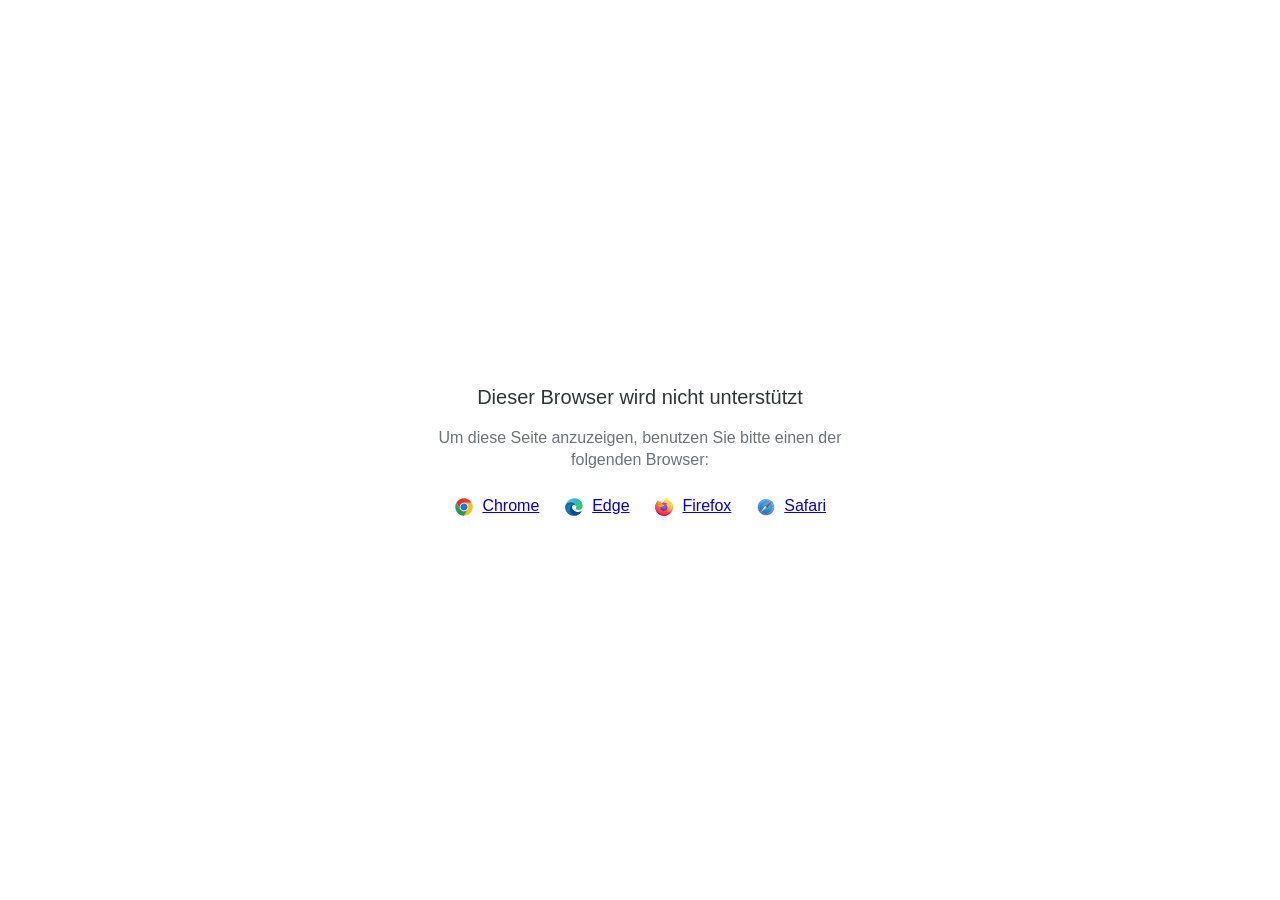
<file: html5-unsupported.html>
<html>
<head>
    <meta http-equiv="Content-Type" content="text/html;charset=utf-8"/>
    <meta name="viewport" content="width=device-width,initial-scale=1,maximum-scale=1">
    <meta name="format-detection" content="telephone=no">
    <meta name="apple-mobile-web-app-capable" content="yes">
    <meta name="apple-mobile-web-app-status-bar-style" content="black">
    <meta http-equiv="X-UA-Compatible" content="IE=edge">
    <meta name="msapplication-tap-highlight" content="no" />
    <title>Seite nicht verfügbar</title>
    <style>
        body {
            background: #fff;
        }

        .banner {
            position: absolute;
            top: 50%;
            left: 50%;
            margin-left: -235px;
            margin-top: -67px;
            width: 470px;
            text-align: center;
            font-family: Roboto, Arial, Helvetica, sans-serif;
        }

        .title {
            margin-bottom: 16px;
            font-size: 20px;
            font-weight: 500;
            color: #323537;
            line-height: 28px;
        }

        .text {
            margin-bottom: 26px;
            font-size: 16px;
            color: #6C737B;
            line-height: 22px;
        }

        .browsers svg, .browsers a {
            display: inline-block;
            vertical-align: top;
        }

        .browsers a {
            font-size: 16px;
            margin-right: 20px;
            margin-left: 4px;
        }

        .browsers :last-child {
            margin-right: 0;
        }
    </style>
</head>
<body>
    <div class="banner">
        <div class="title">Dieser Browser wird nicht unterstützt</div>
        <div class="text">Um diese Seite anzuzeigen, benutzen Sie bitte einen der folgenden Browser:</div>
        <div class="browsers">
            <svg width="20" height="20" viewBox="0 0 20 20" fill="none" xmlns="http://www.w3.org/2000/svg">
                <path d="M10.0001 10.0001L13.789 12.1875L10.0001 18.7501C14.8326 18.7501 18.7501 14.8326 18.7501 10.0001C18.7501 8.40581 18.3216 6.91244 17.5766 5.625H10L10.0001 10.0001Z" fill="#FBBF12"/>
                <path d="M9.99999 1.25C6.76136 1.25 3.93585 3.01077 2.42285 5.6261L6.21103 12.1876L9.99999 10.0001V5.62507H17.5766C16.0634 3.01039 13.2382 1.25 9.99999 1.25Z" fill="url(#paint0_linear_579_2699)"/>
                <path d="M1.25005 10C1.25005 14.8325 5.16742 18.75 10 18.75L13.789 12.1875L10 10L6.21109 12.1875L2.42291 5.62598C1.67833 6.91306 1.25 8.40588 1.25 9.99988" fill="url(#paint1_linear_579_2699)"/>
                <path d="M14.3751 10.0001C14.3751 12.4163 12.4163 14.3751 10.0001 14.3751C7.58381 14.3751 5.625 12.4163 5.625 10.0001C5.625 7.58381 7.58381 5.625 10.0001 5.625C12.4163 5.625 14.3751 7.58381 14.3751 10.0001Z" fill="white"/>
                <path d="M13.5548 10.0001C13.5548 11.9633 11.9633 13.5548 10.0001 13.5548C8.03686 13.5548 6.44531 11.9633 6.44531 10.0001C6.44531 8.03686 8.03686 6.44531 10.0001 6.44531C11.9633 6.44531 13.5548 8.03686 13.5548 10.0001Z" fill="#1A73E8"/>
                <defs>
                    <linearGradient id="paint0_linear_579_2699" x1="5.04786" y1="6.71874" x2="12.965" y2="6.71874" gradientUnits="userSpaceOnUse">
                        <stop stop-color="#DB3328"/>
                        <stop offset="1" stop-color="#E53D30"/>
                    </linearGradient>
                    <linearGradient id="paint1_linear_579_2699" x1="4.58454" y1="7.18406" x2="7.82938" y2="12.8043" gradientUnits="userSpaceOnUse">
                        <stop stop-color="#32A651"/>
                        <stop offset="1" stop-color="#279847"/>
                    </linearGradient>
                </defs>
            </svg>
            <a href="https://www.google.com/chrome">Chrome</a>
            <svg width="20" height="20" viewBox="0 0 20 20" fill="none" xmlns="http://www.w3.org/2000/svg">
                <path d="M12.2449 9.92045C12.2449 8.25 10.5088 5.36648 6.59777 5.36648C2.68671 5.36648 1.25 8.62784 1.25 10.0199C1.25 5.0483 5.30074 1.25 10.1097 1.25C14.9188 1.25 18.75 4.84943 18.75 8.50852C18.75 11.7699 16.2956 12.9034 14.3002 12.9034C12.9832 12.9034 11.4866 12.4659 11.4866 11.7699C11.4866 11.233 12.2449 11.233 12.2449 9.92045Z" fill="url(#paint0_linear_579_2709)"/>
                <path d="M6.59777 5.36646C10.5088 5.36646 12.2449 8.24998 12.2449 9.92043C12.2449 9.93342 12.2448 9.94627 12.2446 9.95901C12.2249 8.84657 11.4738 7.79259 9.99002 7.79259C8.11431 7.79259 5.5801 10.338 5.91933 13.5C6.19087 16.031 8.33381 19.4261 12.9832 18.2329C12.9832 18.2329 12.1052 18.75 9.6508 18.75C5.30074 18.75 1.25 14.7727 1.25 10.2187C1.25 10.0981 1.25184 9.97975 1.25555 9.8637C1.35584 8.39889 2.82648 5.36646 6.59777 5.36646Z" fill="url(#paint1_linear_579_2709)"/>
                <path d="M6.59777 5.36646C10.5088 5.36646 12.2449 8.24998 12.2449 9.92043C12.2449 9.93342 12.2448 9.94627 12.2446 9.95901C12.2249 8.84657 11.4738 7.79259 9.99002 7.79259C8.11431 7.79259 5.5801 10.338 5.91933 13.5C6.19087 16.031 8.33381 19.4261 12.9832 18.2329C12.9832 18.2329 12.1052 18.75 9.6508 18.75C5.30074 18.75 1.25 14.7727 1.25 10.2187C1.25 10.0981 1.25184 9.97975 1.25555 9.8637C1.35584 8.39889 2.82648 5.36646 6.59777 5.36646Z" fill="url(#paint2_radial_579_2709)"/>
                <path d="M12.4415 18.4371C14.9324 17.7576 16.712 15.6377 17.0338 15.2101C17.393 14.7328 17.4928 14.4345 17.393 14.3351C17.2932 14.2357 17.1536 14.2555 16.7944 14.4345C16.4352 14.6135 14.32 15.4885 11.9056 14.7527C9.49107 14.0169 7.83486 12.1078 7.83486 9.99987C7.83486 8.36919 9.23166 7.79248 9.98993 7.79248C8.11422 7.79248 5.58001 10.3379 5.91923 13.4999C6.19077 16.0309 8.33371 19.426 12.9831 18.2328C12.9831 18.2328 12.821 18.3283 12.4415 18.4371Z" fill="#0E458A"/>
                <path d="M12.4415 18.4371C14.9324 17.7576 16.712 15.6377 17.0338 15.2101C17.393 14.7328 17.4928 14.4345 17.393 14.3351C17.2932 14.2357 17.1536 14.2555 16.7944 14.4345C16.4352 14.6135 14.32 15.4885 11.9056 14.7527C9.49107 14.0169 7.83486 12.1078 7.83486 9.99987C7.83486 8.36919 9.23166 7.79248 9.98993 7.79248C8.11422 7.79248 5.58001 10.3379 5.91923 13.4999C6.19077 16.0309 8.33371 19.426 12.9831 18.2328C12.9831 18.2328 12.821 18.3283 12.4415 18.4371Z" fill="url(#paint3_radial_579_2709)"/>
                <defs>
                    <linearGradient id="paint0_linear_579_2709" x1="17.7323" y1="11.5909" x2="0.61762" y2="7.54779" gradientUnits="userSpaceOnUse">
                        <stop stop-color="#3BCC50"/>
                        <stop offset="0.489583" stop-color="#2ABAD6"/>
                        <stop offset="1" stop-color="#7DCFE7"/>
                    </linearGradient>
                    <linearGradient id="paint1_linear_579_2709" x1="7.11659" y1="5.36646" x2="7.11659" y2="18.75" gradientUnits="userSpaceOnUse">
                        <stop stop-color="#035989"/>
                        <stop offset="0.265625" stop-color="#1175B6"/>
                        <stop offset="1" stop-color="#0470CF"/>
                    </linearGradient>
                    <radialGradient id="paint2_radial_579_2709" cx="0" cy="0" r="1" gradientUnits="userSpaceOnUse" gradientTransform="translate(6.83723 11.8693) rotate(59.2143) scale(5.92595 5.93561)">
                        <stop stop-color="#1284D8"/>
                        <stop offset="0.813899" stop-color="#1170B2" stop-opacity="0.767762"/>
                        <stop offset="1" stop-color="#0E649B" stop-opacity="0.65"/>
                    </radialGradient>
                    <radialGradient id="paint3_radial_579_2709" cx="0" cy="0" r="1" gradientUnits="userSpaceOnUse" gradientTransform="translate(11.6661 13.4999) rotate(77.9982) scale(4.79806 5.18015)">
                        <stop stop-color="#104890"/>
                        <stop offset="0.69943" stop-color="#12529E" stop-opacity="0.70624"/>
                        <stop offset="1" stop-color="#0E4584" stop-opacity="0.58"/>
                    </radialGradient>
                </defs>
            </svg>
            <a href="https://www.microsoft.com/edge">Edge</a>
            <svg width="20" height="20" viewBox="0 0 20 20" fill="none" xmlns="http://www.w3.org/2000/svg">
                <path d="M18.1191 6.70405C17.7385 5.78587 16.967 4.79462 16.3615 4.4815C16.8544 5.4501 17.1395 6.42162 17.2485 7.14652C17.2485 7.14652 17.2485 7.15163 17.2503 7.16113C16.2598 4.6861 14.5798 3.68791 13.2079 1.51504C13.1383 1.40543 13.069 1.29582 13.0012 1.17854C12.963 1.1124 12.932 1.05248 12.905 0.995851C12.8481 0.885984 12.8042 0.76987 12.7741 0.649844C12.7743 0.644144 12.7725 0.638558 12.7688 0.63417C12.7652 0.629782 12.7601 0.626904 12.7544 0.626094C12.749 0.624635 12.7434 0.624635 12.738 0.626094C12.7366 0.626756 12.7352 0.627617 12.734 0.628652C12.7318 0.628652 12.7296 0.63121 12.7274 0.63194L12.7311 0.627191C10.5302 1.91914 9.78353 4.30904 9.71499 5.5049C8.83549 5.56518 7.99455 5.88974 7.30189 6.43623C7.22949 6.37488 7.15379 6.31755 7.07512 6.26451C6.87551 5.56419 6.86708 4.82302 7.0507 4.11832C6.15057 4.52936 5.45059 5.17789 4.94165 5.75189H4.93764C4.5902 5.31089 4.61463 3.85634 4.63432 3.55272C4.63031 3.53372 4.37547 3.68535 4.34266 3.70837C4.03608 3.92756 3.7495 4.17357 3.48628 4.4435C3.18675 4.74784 2.9131 5.07672 2.66818 5.42671C2.1047 6.22702 1.70509 7.13132 1.49244 8.08735C1.48843 8.10635 1.48478 8.12608 1.48077 8.14544C1.46437 8.22254 1.40494 8.60946 1.39437 8.6935V8.71286C1.3169 9.11266 1.26865 9.5176 1.25 9.92444V9.96938C1.25 14.8186 5.17279 18.75 10.0114 18.75C14.345 18.75 17.943 15.5968 18.6477 11.455C18.6623 11.3428 18.6743 11.2295 18.6875 11.1163C18.8617 9.61022 18.6681 8.02743 18.1191 6.70405ZM8.02046 13.5774C8.06129 13.5968 8.09994 13.6183 8.14186 13.6373L8.14769 13.641C8.10577 13.6205 8.06311 13.5993 8.02082 13.5774H8.02046ZM17.251 7.16515V7.15675V7.16625V7.16515Z" fill="url(#paint0_linear_579_2717)"/>
                <path d="M18.119 6.704C17.7384 5.78582 16.9669 4.79457 16.3614 4.48145C16.8543 5.45005 17.1394 6.42157 17.2484 7.14647V7.16437C18.0752 9.41067 17.6246 11.695 16.9757 13.0907C15.9716 15.25 13.541 17.4635 9.73602 17.3557C5.62839 17.2388 2.0071 14.1802 1.33082 10.1776C1.20759 9.54586 1.33082 9.22543 1.39279 8.71281C1.31733 9.10778 1.28853 9.22214 1.25098 9.92439V9.96933C1.25098 14.8185 5.17377 18.7499 10.0124 18.7499C14.346 18.7499 17.944 15.5968 18.6487 11.4549C18.6633 11.3428 18.6753 11.2295 18.6884 11.1162C18.8616 9.61017 18.668 8.02738 18.119 6.704Z" fill="url(#paint1_radial_579_2717)"/>
                <path d="M18.119 6.704C17.7384 5.78582 16.9669 4.79457 16.3614 4.48145C16.8543 5.45005 17.1394 6.42157 17.2484 7.14647V7.16437C18.0752 9.41067 17.6246 11.695 16.9757 13.0907C15.9716 15.25 13.541 17.4635 9.73602 17.3557C5.62839 17.2388 2.0071 14.1802 1.33082 10.1776C1.20759 9.54586 1.33082 9.22543 1.39279 8.71281C1.31733 9.10778 1.28853 9.22214 1.25098 9.92439V9.96933C1.25098 14.8185 5.17377 18.7499 10.0124 18.7499C14.346 18.7499 17.944 15.5968 18.6487 11.4549C18.6633 11.3428 18.6753 11.2295 18.6884 11.1162C18.8616 9.61017 18.668 8.02738 18.119 6.704Z" fill="url(#paint2_radial_579_2717)"/>
                <path d="M13.8612 7.73587C13.8806 7.74939 13.8977 7.7629 13.9159 7.77642C13.696 7.38513 13.4221 7.02694 13.1022 6.71246C10.3788 3.98314 12.3884 0.794172 12.7271 0.631947L12.7307 0.627197C10.5298 1.91915 9.78314 4.30905 9.7146 5.50491C9.81668 5.49797 9.9184 5.4892 10.0223 5.4892C11.6647 5.4892 13.0953 6.39459 13.8612 7.73587Z" fill="url(#paint3_radial_579_2717)"/>
                <path d="M10.028 8.28118C10.0138 8.5004 9.24382 9.25307 8.97441 9.25307C6.48292 9.25307 6.07861 10.7635 6.07861 10.7635C6.18798 12.0357 7.07244 13.0833 8.14245 13.6375C8.19131 13.6627 8.24052 13.6854 8.28828 13.708C8.37396 13.7446 8.46 13.7811 8.54567 13.8136C8.91262 13.9433 9.29689 14.0172 9.68568 14.0329C14.0525 14.2382 14.8991 8.80001 11.7473 7.22087C12.5541 7.08021 13.3919 7.40575 13.8597 7.73495C13.0941 6.39367 11.6631 5.48828 10.0207 5.48828C9.91682 5.48828 9.81511 5.49705 9.71303 5.50399C8.83417 5.56502 7.99404 5.88994 7.30212 6.43642C7.43591 6.55005 7.58685 6.70131 7.90439 7.0148C8.5001 7.60378 10.0247 8.20993 10.028 8.28118Z" fill="url(#paint4_radial_579_2717)"/>
                <path d="M10.028 8.28118C10.0138 8.5004 9.24382 9.25307 8.97441 9.25307C6.48292 9.25307 6.07861 10.7635 6.07861 10.7635C6.18798 12.0357 7.07244 13.0833 8.14245 13.6375C8.19131 13.6627 8.24052 13.6854 8.28828 13.708C8.37396 13.7446 8.46 13.7811 8.54567 13.8136C8.91262 13.9433 9.29689 14.0172 9.68568 14.0329C14.0525 14.2382 14.8991 8.80001 11.7473 7.22087C12.5541 7.08021 13.3919 7.40575 13.8597 7.73495C13.0941 6.39367 11.6631 5.48828 10.0207 5.48828C9.91682 5.48828 9.81511 5.49705 9.71303 5.50399C8.83417 5.56502 7.99404 5.88994 7.30212 6.43642C7.43591 6.55005 7.58685 6.70131 7.90439 7.0148C8.5001 7.60378 10.0247 8.20993 10.028 8.28118Z" fill="url(#paint5_radial_579_2717)"/>
                <path d="M6.89479 6.14439C6.96588 6.19043 7.02421 6.22916 7.07708 6.2646C6.87746 5.56428 6.86903 4.82311 7.05265 4.11841C6.15252 4.52945 5.45255 5.17799 4.9436 5.75198C4.9848 5.75089 6.2557 5.72787 6.89479 6.14439Z" fill="url(#paint6_radial_579_2717)"/>
                <path d="M1.33119 10.1776C2.00747 14.1802 5.62876 17.2388 9.7393 17.3557C13.5443 17.4635 15.9735 15.25 16.979 13.0907C17.6279 11.6946 18.0785 9.41068 17.2517 7.16437V7.14756C17.2517 7.14976 17.2517 7.15268 17.2535 7.16218C17.5641 9.1962 16.532 11.1667 14.9184 12.4992C14.9167 12.5029 14.9152 12.5067 14.9137 12.5105C11.7692 15.0765 8.76042 14.0586 8.15123 13.6431C8.10893 13.6227 8.06628 13.6015 8.02399 13.5796C6.19056 12.7027 5.43334 11.0274 5.59558 9.5919C4.04797 9.5919 3.52007 8.28314 3.52007 8.28314C3.52007 8.28314 4.90982 7.29006 6.74143 8.1538C8.43778 8.95396 10.031 8.2835 10.031 8.28314C10.0277 8.21189 8.50304 7.60391 7.90842 7.01676C7.59088 6.70327 7.43995 6.55201 7.30615 6.43838C7.23375 6.37702 7.15805 6.3197 7.07939 6.26665C7.02725 6.23012 6.97001 6.19358 6.8971 6.14645C6.25801 5.72992 4.98711 5.75294 4.94518 5.75404H4.94117C4.59374 5.31303 4.61816 3.85849 4.63785 3.55487C4.63384 3.53587 4.379 3.68749 4.34619 3.71051C4.03961 3.92971 3.75303 4.17571 3.48981 4.44564C3.19028 4.74999 2.91663 5.07887 2.67171 5.42886C2.10823 6.22916 1.70862 7.13347 1.49597 8.08949C1.48904 8.1063 1.17734 9.47023 1.33119 10.1776Z" fill="url(#paint7_radial_579_2717)"/>
                <path d="M13.1024 6.71246C13.4222 7.02693 13.6962 7.38513 13.9161 7.77642C13.9616 7.81071 14.0055 7.8473 14.0473 7.88603C16.0335 9.71873 14.9945 12.3132 14.9154 12.4996C16.529 11.1671 17.5611 9.19662 17.2505 7.16259C16.2599 4.6861 14.58 3.68791 13.2081 1.51504C13.1385 1.40543 13.0692 1.29582 13.0014 1.17854C12.9631 1.1124 12.9321 1.05248 12.9051 0.995851C12.8483 0.885984 12.8044 0.76987 12.7742 0.649844C12.7745 0.644144 12.7726 0.638559 12.769 0.63417C12.7653 0.629782 12.7602 0.626904 12.7546 0.626094C12.7492 0.624635 12.7435 0.624635 12.7382 0.626094C12.7367 0.626756 12.7354 0.627617 12.7341 0.628652C12.732 0.628652 12.7298 0.63121 12.7276 0.63194C12.3885 0.794165 10.379 3.98313 13.1024 6.71246Z" fill="url(#paint8_radial_579_2717)"/>
                <path d="M14.0464 7.88413C14.0046 7.8454 13.9608 7.80882 13.9152 7.77452C13.8973 7.761 13.8787 7.74748 13.8605 7.73396C13.3928 7.40513 12.555 7.07922 11.7482 7.21989C14.8995 8.79902 14.0534 14.2372 9.68654 14.0319C9.29775 14.0163 8.91348 13.9424 8.54653 13.8126C8.46085 13.7805 8.37481 13.7451 8.28914 13.7071C8.23956 13.6844 8.19034 13.6618 8.14331 13.6365L8.14914 13.6402C8.75834 14.0567 11.7671 15.0746 14.9116 12.5075C14.9116 12.5075 14.9134 12.5028 14.9163 12.4962C14.9943 12.3132 16.0334 9.71866 14.0464 7.88413Z" fill="url(#paint9_radial_579_2717)"/>
                <path d="M6.07833 10.7635C6.07833 10.7635 6.48264 9.25306 8.97412 9.25306C9.24354 9.25306 10.0135 8.49966 10.0277 8.28117C10.0419 8.06268 8.43455 8.95199 6.7382 8.15183C4.90659 7.28809 3.51685 8.28117 3.51685 8.28117C3.51685 8.28117 4.04475 9.58993 5.59235 9.58993C5.43012 11.0255 6.18733 12.6992 8.02076 13.5776C8.06159 13.597 8.10024 13.6185 8.14217 13.6375C7.07215 13.0843 6.18879 12.0357 6.07833 10.7635Z" fill="url(#paint10_radial_579_2717)"/>
                <path d="M18.1191 6.70405C17.7385 5.78587 16.967 4.79462 16.3615 4.4815C16.8544 5.4501 17.1395 6.42162 17.2485 7.14652C17.2485 7.14652 17.2485 7.15163 17.2503 7.16113C16.2598 4.6861 14.5798 3.68791 13.2079 1.51504C13.1383 1.40543 13.069 1.29582 13.0012 1.17854C12.963 1.1124 12.932 1.05248 12.905 0.995851C12.8481 0.885984 12.8042 0.76987 12.7741 0.649844C12.7743 0.644144 12.7725 0.638558 12.7688 0.63417C12.7652 0.629782 12.7601 0.626904 12.7544 0.626094C12.749 0.624635 12.7434 0.624635 12.738 0.626094C12.7366 0.626756 12.7352 0.627617 12.734 0.628652C12.7318 0.628652 12.7296 0.63121 12.7274 0.63194L12.7311 0.627191C10.5302 1.91914 9.78353 4.30904 9.71499 5.5049C9.81707 5.49796 9.91878 5.48919 10.0227 5.48919C11.6651 5.48919 13.0957 6.39458 13.8616 7.73586C13.3939 7.40703 12.5561 7.08111 11.7493 7.22178C14.9007 8.80092 14.0545 14.2391 9.68764 14.0338C9.29885 14.0182 8.91458 13.9443 8.54763 13.8145C8.46196 13.7824 8.37592 13.747 8.29024 13.709C8.24066 13.6863 8.19144 13.6636 8.14441 13.6384L8.15025 13.6421C8.10796 13.6216 8.0653 13.6004 8.02301 13.5785C8.06384 13.5979 8.10249 13.6194 8.14441 13.6384C7.07221 13.0842 6.18885 12.0356 6.07839 10.7633C6.07839 10.7633 6.4827 9.25288 8.97418 9.25288C9.2436 9.25288 10.0136 8.49949 10.0278 8.28099C10.0245 8.20975 8.49987 7.60177 7.90525 7.01462C7.58771 6.70113 7.43678 6.54986 7.30298 6.43623C7.23058 6.37488 7.15488 6.31755 7.07622 6.26451C6.87661 5.56419 6.86817 4.82302 7.05179 4.11832C6.15166 4.52936 5.45169 5.17789 4.94275 5.75189H4.93874C4.5913 5.31089 4.61572 3.85634 4.63541 3.55272C4.6314 3.53372 4.37657 3.68535 4.34375 3.70837C4.03717 3.92756 3.75059 4.17357 3.48738 4.4435C3.18785 4.74784 2.9142 5.07672 2.66928 5.42671C2.1058 6.22702 1.70618 7.13132 1.49353 8.08735C1.48952 8.10635 1.48588 8.12608 1.48187 8.14544C1.46546 8.22254 1.39109 8.61494 1.38088 8.69898C1.38088 8.70556 1.38088 8.69277 1.38088 8.69898C1.31262 9.10444 1.26891 9.51368 1.25 9.92444V9.96938C1.25 14.8186 5.17279 18.75 10.0114 18.75C14.345 18.75 17.943 15.5968 18.6477 11.455C18.6623 11.3428 18.6743 11.2295 18.6875 11.1163C18.8617 9.61022 18.6681 8.02743 18.1191 6.70405ZM17.25 7.15492V7.16442V7.15492Z" fill="url(#paint11_linear_579_2717)"/>
                <defs>
                    <linearGradient id="paint0_linear_579_2717" x1="16.9594" y1="3.43288" x2="2.3837" y2="17.4648" gradientUnits="userSpaceOnUse">
                        <stop offset="0.05" stop-color="#FFF44F"/>
                        <stop offset="0.11" stop-color="#FFE847"/>
                        <stop offset="0.22" stop-color="#FFC830"/>
                        <stop offset="0.37" stop-color="#FF980E"/>
                        <stop offset="0.4" stop-color="#FF8B16"/>
                        <stop offset="0.46" stop-color="#FF672A"/>
                        <stop offset="0.53" stop-color="#FF3647"/>
                        <stop offset="0.7" stop-color="#E31587"/>
                    </linearGradient>
                    <radialGradient id="paint1_radial_579_2717" cx="0" cy="0" r="1" gradientUnits="userSpaceOnUse" gradientTransform="translate(16.287 2.63668) scale(18.2654 18.3055)">
                        <stop offset="0.13" stop-color="#FFBD4F"/>
                        <stop offset="0.19" stop-color="#FFAC31"/>
                        <stop offset="0.25" stop-color="#FF9D17"/>
                        <stop offset="0.28" stop-color="#FF980E"/>
                        <stop offset="0.4" stop-color="#FF563B"/>
                        <stop offset="0.47" stop-color="#FF3750"/>
                        <stop offset="0.71" stop-color="#F5156C"/>
                        <stop offset="0.78" stop-color="#EB0878"/>
                        <stop offset="0.86" stop-color="#E50080"/>
                    </radialGradient>
                    <radialGradient id="paint2_radial_579_2717" cx="0" cy="0" r="1" gradientUnits="userSpaceOnUse" gradientTransform="translate(9.61279 10.1202) scale(18.2654 18.3055)">
                        <stop offset="0.3" stop-color="#960E18"/>
                        <stop offset="0.35" stop-color="#B11927" stop-opacity="0.74"/>
                        <stop offset="0.43" stop-color="#DB293D" stop-opacity="0.34"/>
                        <stop offset="0.5" stop-color="#F5334B" stop-opacity="0.09"/>
                        <stop offset="0.53" stop-color="#FF3750" stop-opacity="0"/>
                    </radialGradient>
                    <radialGradient id="paint3_radial_579_2717" cx="0" cy="0" r="1" gradientUnits="userSpaceOnUse" gradientTransform="translate(11.8153 -1.51753) scale(13.2325 13.2615)">
                        <stop offset="0.13" stop-color="#FFF44F"/>
                        <stop offset="0.25" stop-color="#FFDC3E"/>
                        <stop offset="0.51" stop-color="#FF9D12"/>
                        <stop offset="0.53" stop-color="#FF980E"/>
                    </radialGradient>
                    <radialGradient id="paint4_radial_579_2717" cx="0" cy="0" r="1" gradientUnits="userSpaceOnUse" gradientTransform="translate(7.59304 14.9021) scale(8.69686 8.71594)">
                        <stop offset="0.35" stop-color="#3A8EE6"/>
                        <stop offset="0.47" stop-color="#5C79F0"/>
                        <stop offset="0.67" stop-color="#9059FF"/>
                        <stop offset="1" stop-color="#C139E6"/>
                    </radialGradient>
                    <radialGradient id="paint5_radial_579_2717" cx="0" cy="0" r="1" gradientUnits="userSpaceOnUse" gradientTransform="translate(9.87545 7.94492) rotate(-13.9265) scale(4.60823 5.42407)">
                        <stop offset="0.21" stop-color="#9059FF" stop-opacity="0"/>
                        <stop offset="0.28" stop-color="#8C4FF3" stop-opacity="0.06"/>
                        <stop offset="0.75" stop-color="#7716A8" stop-opacity="0.45"/>
                        <stop offset="0.97" stop-color="#6E008B" stop-opacity="0.6"/>
                    </radialGradient>
                    <radialGradient id="paint6_radial_579_2717" cx="0" cy="0" r="1" gradientUnits="userSpaceOnUse" gradientTransform="translate(9.38226 1.88781) scale(6.25678 6.27051)">
                        <stop stop-color="#FFE226"/>
                        <stop offset="0.12" stop-color="#FFDB27"/>
                        <stop offset="0.3" stop-color="#FFC82A"/>
                        <stop offset="0.5" stop-color="#FFA930"/>
                        <stop offset="0.73" stop-color="#FF7E37"/>
                        <stop offset="0.79" stop-color="#FF7139"/>
                    </radialGradient>
                    <radialGradient id="paint7_radial_579_2717" cx="0" cy="0" r="1" gradientUnits="userSpaceOnUse" gradientTransform="translate(14.3005 -2.08939) scale(26.6943 26.7529)">
                        <stop offset="0.11" stop-color="#FFF44F"/>
                        <stop offset="0.46" stop-color="#FF980E"/>
                        <stop offset="0.62" stop-color="#FF5634"/>
                        <stop offset="0.72" stop-color="#FF3647"/>
                        <stop offset="0.9" stop-color="#E31587"/>
                    </radialGradient>
                    <radialGradient id="paint8_radial_579_2717" cx="0" cy="0" r="1" gradientUnits="userSpaceOnUse" gradientTransform="translate(11.72 0.833589) rotate(84.2447) scale(19.4998 12.7839)">
                        <stop stop-color="#FFF44F"/>
                        <stop offset="0.06" stop-color="#FFE847"/>
                        <stop offset="0.17" stop-color="#FFC830"/>
                        <stop offset="0.3" stop-color="#FF980E"/>
                        <stop offset="0.36" stop-color="#FF8B16"/>
                        <stop offset="0.45" stop-color="#FF672A"/>
                        <stop offset="0.57" stop-color="#FF3647"/>
                        <stop offset="0.74" stop-color="#E31587"/>
                    </radialGradient>
                    <radialGradient id="paint9_radial_579_2717" cx="0" cy="0" r="1" gradientUnits="userSpaceOnUse" gradientTransform="translate(9.23484 4.20996) scale(16.6653 16.7019)">
                        <stop offset="0.14" stop-color="#FFF44F"/>
                        <stop offset="0.48" stop-color="#FF980E"/>
                        <stop offset="0.59" stop-color="#FF5634"/>
                        <stop offset="0.66" stop-color="#FF3647"/>
                        <stop offset="0.9" stop-color="#E31587"/>
                    </radialGradient>
                    <radialGradient id="paint10_radial_579_2717" cx="0" cy="0" r="1" gradientUnits="userSpaceOnUse" gradientTransform="translate(13.6341 5.18793) scale(18.2402 18.2803)">
                        <stop offset="0.09" stop-color="#FFF44F"/>
                        <stop offset="0.23" stop-color="#FFE141"/>
                        <stop offset="0.51" stop-color="#FFAF1E"/>
                        <stop offset="0.63" stop-color="#FF980E"/>
                    </radialGradient>
                    <linearGradient id="paint11_linear_579_2717" x1="16.7844" y1="3.35761" x2="4.38152" y2="15.7337" gradientUnits="userSpaceOnUse">
                        <stop offset="0.17" stop-color="#FFF44F" stop-opacity="0.8"/>
                        <stop offset="0.27" stop-color="#FFF44F" stop-opacity="0.63"/>
                        <stop offset="0.49" stop-color="#FFF44F" stop-opacity="0.22"/>
                        <stop offset="0.6" stop-color="#FFF44F" stop-opacity="0"/>
                    </linearGradient>
                </defs>
            </svg>
            <a href="https://www.mozilla.org/firefox">Firefox</a>
            <svg width="20" height="20" viewBox="0 0 20 20" fill="none" xmlns="http://www.w3.org/2000/svg">
                <path d="M10 18.75C14.8325 18.75 18.75 14.8325 18.75 10C18.75 5.16751 14.8325 1.25 10 1.25C5.16751 1.25 1.25 5.16751 1.25 10C1.25 14.8325 5.16751 18.75 10 18.75Z" fill="url(#paint0_linear_579_2734)"/>
                <path d="M10 18.0938C14.4701 18.0938 18.0938 14.4701 18.0938 10C18.0938 5.52995 14.4701 1.90625 10 1.90625C5.52995 1.90625 1.90625 5.52995 1.90625 10C1.90625 14.4701 5.52995 18.0938 10 18.0938Z" fill="url(#paint1_radial_579_2734)"/>
                <path d="M10.0137 3.87498C9.95897 3.87498 9.91113 3.83399 9.91113 3.7793V2.35057C9.91113 2.29588 9.95897 2.25488 10.0137 2.25488C10.0683 2.25488 10.1162 2.29588 10.1162 2.35057V3.7793C10.1093 3.83399 10.0683 3.87498 10.0137 3.87498Z" fill="#F3F3F3"/>
                <path d="M10.0137 3.88182C9.95214 3.88182 9.9043 3.83397 9.9043 3.77929V2.35058C9.9043 2.29589 9.95214 2.24805 10.0137 2.24805C10.0752 2.24805 10.123 2.29589 10.123 2.35058V3.77929C10.123 3.83397 10.0684 3.88182 10.0137 3.88182ZM10.0137 2.26167C9.96583 2.26167 9.91799 2.30273 9.91799 2.35058V3.77929C9.91799 3.82713 9.95898 3.8682 10.0137 3.8682C10.0615 3.8682 10.1093 3.82713 10.1093 3.77929V2.35058C10.1026 2.30273 10.0615 2.26167 10.0137 2.26167Z" fill="white"/>
                <path d="M10.6972 3.10941C10.6426 3.10257 10.6016 3.06157 10.6016 3.00688L10.6494 2.37108C10.6562 2.31646 10.7041 2.2754 10.7588 2.28224C10.8135 2.28909 10.8545 2.33015 10.8545 2.38484L10.8066 3.02057C10.7998 3.07526 10.7519 3.11626 10.6972 3.10948V3.10941Z" fill="#F3F3F3"/>
                <path d="M10.6973 3.1164C10.6357 3.10955 10.5947 3.06171 10.5947 3.00702L10.6426 2.37123C10.6494 2.31661 10.6973 2.26877 10.7588 2.27554C10.8203 2.28239 10.8613 2.3303 10.8613 2.38492L10.8135 3.02071C10.8066 3.08224 10.7588 3.12324 10.6973 3.1164ZM10.7588 2.28923C10.7109 2.28923 10.663 2.32346 10.663 2.3713L10.6152 3.00709C10.6152 3.05486 10.6494 3.09593 10.7041 3.10271C10.7519 3.10271 10.7998 3.06855 10.7998 3.02071L10.8476 2.38492C10.8476 2.33708 10.8066 2.29608 10.7587 2.28923H10.7588Z" fill="white"/>
                <path d="M11.2099 3.99815C11.1551 3.98447 11.121 3.93662 11.1278 3.88193L11.4081 2.48051C11.4218 2.4259 11.4696 2.39167 11.5243 2.40536C11.579 2.41905 11.6131 2.4669 11.6063 2.52158L11.326 3.923C11.3192 3.97078 11.2645 4.005 11.2098 3.99815H11.2099Z" fill="#F3F3F3"/>
                <path d="M11.2101 4.00462C11.1485 3.99093 11.1144 3.93625 11.1212 3.88156L11.4015 2.48016C11.4152 2.42554 11.4699 2.38447 11.5313 2.39816C11.5928 2.41185 11.6271 2.46654 11.6202 2.52123L11.34 3.92263C11.3263 3.97724 11.2716 4.01147 11.2101 4.00462ZM11.5313 2.41185C11.4835 2.40501 11.4356 2.43231 11.4219 2.48023L11.1418 3.88163C11.1349 3.9294 11.1622 3.97724 11.2169 3.991C11.2647 3.99778 11.3126 3.9704 11.3263 3.92256L11.6065 2.52123C11.6134 2.46654 11.5792 2.42554 11.5313 2.41185Z" fill="white"/>
                <path d="M12.0302 3.38287C12.0172 3.37973 12.0049 3.37405 11.9941 3.36617C11.9832 3.35828 11.9741 3.34834 11.9671 3.33691C11.9601 3.32548 11.9554 3.31279 11.9534 3.29956C11.9513 3.28633 11.9519 3.27282 11.955 3.2598L12.1259 2.64462C12.1395 2.58993 12.1942 2.56255 12.2489 2.57624C12.3036 2.58993 12.3378 2.64462 12.3242 2.69931L12.1532 3.31456C12.1395 3.36918 12.0849 3.39656 12.0302 3.38287Z" fill="#F3F3F3"/>
                <path d="M12.0302 3.38948C11.9756 3.37579 11.9346 3.31426 11.9551 3.25965L12.126 2.64433C12.1396 2.58972 12.2011 2.55549 12.2558 2.56918C12.3105 2.58287 12.3515 2.6444 12.331 2.69902L12.1601 3.31433C12.1464 3.36895 12.0918 3.40317 12.0303 3.38948H12.0302ZM12.2558 2.58972C12.208 2.57603 12.1533 2.6034 12.1396 2.65125L11.9688 3.26642C11.9551 3.31426 11.9824 3.36218 12.0371 3.37579C12.0849 3.38948 12.1396 3.36218 12.1533 3.31433L12.3242 2.69902C12.331 2.65125 12.3037 2.6034 12.2558 2.58964V2.58972Z" fill="white"/>
                <path d="M12.3652 4.34683C12.3105 4.3263 12.2901 4.26477 12.3105 4.21692L12.8574 2.89759C12.8778 2.84975 12.9394 2.82237 12.9872 2.84975C13.042 2.87021 13.0625 2.93181 13.042 2.97958L12.4951 4.29892C12.4746 4.34683 12.413 4.37414 12.3653 4.34683H12.3652Z" fill="#F3F3F3"/>
                <path d="M12.3653 4.35357C12.339 4.34356 12.3178 4.32354 12.3062 4.29791C12.2947 4.27227 12.2938 4.24311 12.3037 4.21681L12.8506 2.89746C12.8711 2.84277 12.9327 2.82224 12.9942 2.84277C13.0205 2.85278 13.0417 2.8728 13.0532 2.89843C13.0648 2.92407 13.0657 2.95323 13.0557 2.97953L12.5089 4.29888C12.4815 4.35357 12.4199 4.38088 12.3653 4.35357ZM12.9874 2.85646C12.9395 2.836 12.8848 2.85646 12.8643 2.90431L12.3174 4.22366C12.2969 4.2715 12.3243 4.31934 12.3721 4.33988C12.4199 4.36034 12.4746 4.33988 12.4952 4.29204L13.0421 2.97268C13.0557 2.93161 13.0352 2.87693 12.9874 2.85646Z" fill="white"/>
                <path d="M13.288 3.90926C13.2401 3.88188 13.2196 3.82719 13.2401 3.77935L13.5272 3.21202C13.5545 3.16411 13.6092 3.14358 13.6639 3.17095C13.7118 3.19833 13.7322 3.25302 13.7118 3.30079L13.4246 3.86819C13.3973 3.91603 13.3426 3.93664 13.2879 3.90926H13.288Z" fill="#F3F3F3"/>
                <path d="M13.288 3.91591C13.2332 3.88853 13.2128 3.827 13.2401 3.77231L13.5272 3.20498C13.5545 3.15022 13.6161 3.12975 13.6707 3.15706C13.7254 3.18444 13.746 3.24597 13.7186 3.30066L13.4315 3.868C13.4041 3.92268 13.3426 3.94322 13.2879 3.91584L13.288 3.91591ZM13.664 3.17075C13.6161 3.15029 13.5614 3.16391 13.5409 3.21175L13.2538 3.77916C13.2333 3.82015 13.2538 3.87484 13.2948 3.90222C13.3426 3.92268 13.3973 3.90906 13.4178 3.86122L13.705 3.29382C13.7254 3.25282 13.705 3.19813 13.664 3.17075Z" fill="white"/>
                <path d="M13.425 4.92103C13.3772 4.88688 13.3635 4.82534 13.3976 4.78435L14.1906 3.60168C14.2179 3.55383 14.2795 3.54699 14.3273 3.57437C14.3752 3.60852 14.3888 3.67005 14.3547 3.71105L13.5617 4.89372C13.5344 4.94156 13.4728 4.95525 13.425 4.92103Z" fill="#F3F3F3"/>
                <path d="M13.4248 4.92767C13.377 4.89352 13.3633 4.82514 13.3907 4.7773L14.1836 3.59466C14.2178 3.54682 14.2793 3.53313 14.334 3.56735C14.3818 3.60151 14.3955 3.66988 14.3682 3.71772L13.5752 4.90036C13.541 4.9482 13.4727 4.96182 13.4248 4.92767ZM14.3271 3.58104C14.2862 3.55367 14.2246 3.56051 14.1973 3.60151L13.4043 4.78414C13.377 4.82507 13.3906 4.87983 13.4317 4.90714C13.4727 4.93451 13.5342 4.92767 13.5615 4.88667L14.3545 3.71088C14.3818 3.66988 14.3682 3.60835 14.3271 3.58104Z" fill="white"/>
                <path d="M14.4229 4.66788C14.3819 4.63366 14.3683 4.57213 14.4024 4.53113L14.7989 4.0321C14.833 3.99117 14.8946 3.98425 14.9355 4.01848C14.9766 4.05263 14.9902 4.11416 14.956 4.15516L14.5596 4.65419C14.5255 4.69519 14.4639 4.70204 14.4229 4.66788H14.4229Z" fill="#F3F3F3"/>
                <path d="M14.4161 4.6747C14.3683 4.64047 14.3614 4.5721 14.3957 4.52425L14.7921 4.02528C14.8262 3.97736 14.8946 3.97052 14.9424 4.01159C14.9903 4.04574 14.9971 4.11412 14.9629 4.16196L14.5665 4.66101C14.5323 4.70885 14.464 4.7157 14.4161 4.6747ZM14.9287 4.02521C14.8878 3.99105 14.8331 3.9979 14.7989 4.0389L14.4024 4.53794C14.3751 4.57894 14.382 4.63363 14.4229 4.66778C14.464 4.70201 14.5186 4.69516 14.5528 4.65416L14.9493 4.15512C14.9767 4.11412 14.9697 4.05259 14.9288 4.02528L14.9287 4.02521Z" fill="white"/>
                <path d="M14.3545 5.69352C14.3135 5.65252 14.3135 5.59099 14.3545 5.55677L15.3661 4.55195C15.4072 4.51095 15.4686 4.51772 15.5029 4.55195C15.537 4.5861 15.5439 4.65447 15.5029 4.68863L14.4981 5.69352C14.457 5.73452 14.3955 5.73452 14.3545 5.69352Z" fill="#F3F3F3"/>
                <path d="M14.3477 5.70023C14.3279 5.68017 14.3169 5.65317 14.3169 5.62505C14.3169 5.59692 14.3279 5.56992 14.3477 5.54986L15.3594 4.54496C15.3794 4.52522 15.4064 4.51416 15.4346 4.51416C15.4627 4.51416 15.4898 4.52522 15.5098 4.54496C15.5295 4.56502 15.5406 4.59202 15.5406 4.62014C15.5406 4.64827 15.5295 4.67527 15.5098 4.69533L14.498 5.70016C14.478 5.71988 14.451 5.73093 14.4228 5.73093C14.3947 5.73093 14.3677 5.71988 14.3477 5.70016V5.70023ZM15.503 4.5518C15.4688 4.51758 15.4073 4.51758 15.3731 4.5518L14.3613 5.55663C14.3271 5.59086 14.3271 5.65239 14.3613 5.68654C14.3955 5.72077 14.457 5.72077 14.4912 5.68654L15.503 4.68171C15.5371 4.64749 15.5371 4.5928 15.503 4.5518Z" fill="white"/>
                <path d="M15.3798 5.63856C15.3456 5.59757 15.3456 5.53604 15.3866 5.50181L15.872 5.09171C15.9129 5.05755 15.9745 5.06433 16.0087 5.1054C16.0428 5.14639 16.0428 5.20792 16.0019 5.24207L15.5165 5.65225C15.4755 5.6864 15.4139 5.67956 15.3798 5.63856Z" fill="#F3F3F3"/>
                <path d="M15.373 5.64558C15.332 5.59774 15.3388 5.52936 15.3798 5.49521L15.8651 5.08502C15.9061 5.04402 15.9745 5.05087 16.0155 5.09871C16.0566 5.14655 16.0497 5.21493 16.0087 5.24908L15.5234 5.65927C15.4824 5.7002 15.414 5.69342 15.3731 5.64558H15.373ZM16.0019 5.10555C15.9677 5.06456 15.913 5.06456 15.8721 5.09186L15.3867 5.50205C15.3525 5.53621 15.3457 5.59089 15.3798 5.63189C15.414 5.67289 15.4687 5.67289 15.5097 5.64558L15.995 5.23539C16.036 5.20124 16.036 5.14655 16.0019 5.10555Z" fill="white"/>
                <path d="M15.1066 6.6229C15.0725 6.57505 15.0861 6.51352 15.134 6.48614L16.3234 5.6932C16.3712 5.66582 16.4327 5.67951 16.46 5.72058C16.4943 5.76842 16.4806 5.82995 16.4327 5.85726L15.2434 6.65021C15.2023 6.67758 15.1408 6.6639 15.1066 6.6229Z" fill="#F3F3F3"/>
                <path d="M15.0995 6.62311C15.0654 6.57527 15.0791 6.50689 15.1269 6.47274L16.3163 5.67974C16.3642 5.64559 16.4326 5.65928 16.4667 5.71397C16.5009 5.76181 16.4872 5.83018 16.4394 5.86427L15.25 6.65733C15.2021 6.69156 15.1338 6.67787 15.0995 6.62318V6.62311ZM16.453 5.72765C16.4257 5.68659 16.371 5.6729 16.33 5.70028L15.1405 6.4932C15.0996 6.52058 15.0858 6.57527 15.1201 6.62311C15.1474 6.66411 15.2021 6.6778 15.2431 6.65049L16.4326 5.85749C16.4736 5.82334 16.4804 5.76858 16.453 5.72765Z" fill="white"/>
                <path d="M16.125 6.76667C16.0977 6.71875 16.1114 6.65729 16.1592 6.62992L16.7129 6.31549C16.7608 6.28811 16.8223 6.30864 16.8496 6.35642C16.877 6.40433 16.8633 6.46579 16.8155 6.49317L16.2617 6.80766C16.2139 6.83497 16.1523 6.81451 16.125 6.7666L16.125 6.76667Z" fill="#F3F3F3"/>
                <path d="M16.1184 6.77347C16.0911 6.71878 16.1048 6.65725 16.1526 6.62994L16.7063 6.31549C16.7542 6.28811 16.8226 6.30865 16.8499 6.35642C16.8772 6.41118 16.8636 6.47271 16.8157 6.50002L16.262 6.81454C16.2141 6.84185 16.1458 6.82132 16.1184 6.77347ZM16.843 6.36333C16.8157 6.31549 16.761 6.3018 16.72 6.32911L16.1663 6.64363C16.1253 6.67094 16.1116 6.72563 16.1321 6.76663C16.1594 6.81447 16.2141 6.82816 16.2551 6.80085L16.8089 6.48633C16.8499 6.46587 16.8636 6.41118 16.843 6.36333Z" fill="white"/>
                <path d="M15.667 7.6758C15.6465 7.62111 15.667 7.56642 15.7216 7.54596L17.041 6.9991C17.0888 6.97856 17.1504 7.00587 17.1708 7.05371C17.1913 7.1084 17.1708 7.16308 17.1161 7.18355L15.7969 7.73041C15.749 7.75095 15.6875 7.73041 15.667 7.6758Z" fill="#F3F3F3"/>
                <path d="M15.6601 7.68255C15.6397 7.62793 15.6601 7.5664 15.7148 7.53903L17.0341 6.99218C17.0604 6.98227 17.0896 6.98318 17.1152 6.99471C17.1408 7.00624 17.1608 7.02746 17.1708 7.05371C17.1914 7.10839 17.1708 7.16992 17.1161 7.19723L15.7969 7.74408C15.7706 7.75401 15.7414 7.75312 15.7158 7.7416C15.6902 7.73008 15.6701 7.70887 15.6601 7.68262V7.68255ZM17.1572 7.06055C17.1367 7.01271 17.082 6.99218 17.041 7.00586L15.7217 7.55271C15.6738 7.57318 15.6533 7.62793 15.6738 7.67577C15.6943 7.72361 15.749 7.74415 15.79 7.73046L17.1093 7.18361C17.1572 7.16315 17.1777 7.10839 17.1572 7.06055Z" fill="white"/>
                <path d="M16.6308 8.0176C16.6104 7.96284 16.6377 7.90822 16.6923 7.88769L17.2938 7.6894C17.3417 7.66894 17.4032 7.70309 17.4169 7.75093C17.4374 7.80562 17.4101 7.86031 17.3554 7.88084L16.7539 8.07913C16.706 8.09959 16.6513 8.07228 16.6308 8.01753V8.0176Z" fill="#F3F3F3"/>
                <path d="M16.6239 8.02433C16.6034 7.96964 16.6307 7.9081 16.6923 7.88764L17.2938 7.68935C17.3485 7.66888 17.41 7.70304 17.4305 7.7578C17.451 7.81241 17.4237 7.87395 17.3621 7.89448L16.7606 8.09277C16.706 8.10639 16.6444 8.07901 16.6239 8.02433ZM17.4168 7.76464C17.4031 7.71673 17.3485 7.68935 17.3006 7.70304L16.6991 7.90133C16.6513 7.91495 16.6307 7.96964 16.6444 8.01755C16.6581 8.0654 16.7128 8.0927 16.7606 8.07901L17.3621 7.88079C17.41 7.86033 17.4305 7.81241 17.4168 7.76457V7.76464Z" fill="white"/>
                <path d="M16.0157 8.831C16.002 8.77632 16.0362 8.72163 16.0909 8.71479L17.4922 8.44138C17.5468 8.42769 17.5947 8.46868 17.6083 8.52337C17.622 8.57805 17.5879 8.63273 17.5332 8.63957L16.1319 8.91299C16.0772 8.91983 16.0225 8.88568 16.0156 8.831H16.0157Z" fill="#F3F3F3"/>
                <path d="M16.0019 8.83107C15.9882 8.76953 16.0292 8.71484 16.0839 8.70115L17.4853 8.42769C17.54 8.414 17.5947 8.45507 17.6083 8.51661C17.622 8.57807 17.581 8.63276 17.5263 8.64645L16.1249 8.91991C16.0703 8.9336 16.0155 8.8926 16.0019 8.831V8.83107ZM17.5947 8.52338C17.5879 8.47553 17.54 8.44138 17.4922 8.44822L16.0908 8.72168C16.0429 8.72853 16.0088 8.78315 16.0224 8.83107C16.0292 8.87891 16.0771 8.91307 16.125 8.90622L17.5263 8.63276C17.5742 8.61907 17.6083 8.57123 17.5947 8.52338Z" fill="white"/>
                <path d="M16.8908 9.35748C16.8839 9.30278 16.9181 9.25493 16.9728 9.24809L17.6016 9.17285C17.6563 9.16608 17.7042 9.20708 17.711 9.26178C17.7178 9.31647 17.6837 9.36432 17.629 9.37117L17.0001 9.44633C16.9522 9.45317 16.8975 9.41217 16.8907 9.35748H16.8908Z" fill="#F3F3F3"/>
                <path d="M16.8838 9.35764C16.877 9.29611 16.918 9.24143 16.9726 9.23458L17.6015 9.15944C17.6562 9.15259 17.7108 9.19359 17.7177 9.25512C17.7245 9.31664 17.6835 9.37133 17.6289 9.37817L16.9999 9.45332C16.9453 9.46016 16.8906 9.41917 16.8838 9.35764ZM17.7108 9.26196C17.7041 9.21412 17.6562 9.17305 17.6083 9.1799L16.9795 9.25512C16.9316 9.26196 16.8974 9.3098 16.9043 9.35764C16.9111 9.40548 16.959 9.44654 17.0068 9.4397L17.6357 9.36448C17.6835 9.35764 17.7177 9.3098 17.7109 9.26196H17.7108Z" fill="white"/>
                <path d="M16.1252 10.0205C16.1252 9.96581 16.1662 9.91797 16.2209 9.91797H17.6496C17.7043 9.91797 17.7453 9.96581 17.7453 10.0205C17.7453 10.0752 17.7043 10.123 17.6496 10.123H16.2209C16.1662 10.123 16.1252 10.0752 16.1252 10.0205Z" fill="#F3F3F3"/>
                <path d="M16.1184 10.0205C16.1184 9.95897 16.1663 9.91113 16.2209 9.91113H17.6497C17.7043 9.91113 17.7522 9.95897 17.7522 10.0205C17.7522 10.082 17.7043 10.1299 17.6497 10.1299H16.2209C16.1663 10.1299 16.1184 10.082 16.1184 10.0205ZM17.7385 10.0273C17.7385 9.97951 17.6975 9.93167 17.6496 9.93167H16.221C16.1732 9.93167 16.1321 9.97259 16.1321 10.0273C16.1321 10.0752 16.1732 10.123 16.221 10.123H17.6497C17.6976 10.1162 17.7386 10.0752 17.7386 10.0273H17.7385Z" fill="white"/>
                <path d="M16.8839 10.7109C16.8906 10.6562 16.9317 10.6152 16.9864 10.6152L17.6221 10.6631C17.6768 10.6699 17.7177 10.7178 17.7109 10.7724C17.7041 10.8271 17.6631 10.8681 17.6084 10.8681L16.9727 10.8203C16.9249 10.8134 16.8838 10.7656 16.8838 10.7109H16.8839Z" fill="#F3F3F3"/>
                <path d="M16.877 10.7109C16.8838 10.6494 16.9316 10.6084 16.9863 10.6084L17.6222 10.6562C17.6768 10.6631 17.7247 10.7109 17.7178 10.7725C17.711 10.834 17.6631 10.875 17.6084 10.875L16.9726 10.8271C16.918 10.8203 16.877 10.7656 16.877 10.7109ZM17.711 10.7725C17.7178 10.7246 17.6768 10.6768 17.629 10.6768L16.9931 10.6289C16.9453 10.6289 16.9043 10.6631 16.8974 10.7178C16.8906 10.7656 16.9316 10.8135 16.9795 10.8135L17.6153 10.8613C17.6631 10.8613 17.7042 10.8204 17.711 10.7725Z" fill="white"/>
                <path d="M16.0021 11.2098C16.0158 11.1551 16.0636 11.1209 16.1183 11.1278L17.5197 11.4081C17.5744 11.4217 17.6086 11.4696 17.5949 11.5243C17.5812 11.579 17.5334 11.6132 17.4787 11.6063L16.0772 11.3261C16.0294 11.3192 15.9952 11.2645 16.0021 11.2098Z" fill="#F3F3F3"/>
                <path d="M15.995 11.2101C16.0087 11.1486 16.0634 11.1144 16.1181 11.1212L17.5195 11.4015C17.5742 11.4152 17.6152 11.4698 17.6015 11.5314C17.5879 11.5929 17.5332 11.6271 17.4785 11.6203L16.077 11.34C16.0223 11.3263 15.9882 11.2716 15.995 11.2102V11.2101ZM17.5879 11.5314C17.5948 11.4835 17.5674 11.4357 17.5195 11.422L16.118 11.1417C16.0702 11.135 16.0223 11.1623 16.0086 11.217C16.0019 11.2648 16.0292 11.3126 16.0771 11.3263L17.4785 11.6066C17.5332 11.6134 17.5742 11.5792 17.5879 11.5314Z" fill="white"/>
                <path d="M16.6173 12.0302C16.6204 12.0171 16.6261 12.0049 16.634 11.9941C16.6419 11.9832 16.6518 11.9741 16.6632 11.9671C16.6747 11.9601 16.6873 11.9555 16.7006 11.9534C16.7138 11.9513 16.7273 11.9519 16.7403 11.955L17.3555 12.1259C17.4102 12.1395 17.4375 12.1943 17.4239 12.2489C17.4208 12.262 17.4151 12.2742 17.4072 12.2851C17.3994 12.2959 17.3894 12.3051 17.378 12.3121C17.3665 12.3191 17.3539 12.3237 17.3406 12.3258C17.3274 12.3279 17.3139 12.3273 17.3008 12.3242L16.6856 12.1532C16.6309 12.1395 16.6036 12.0848 16.6172 12.0302H16.6173Z" fill="#F3F3F3"/>
                <path d="M16.6104 12.0302C16.6241 11.9756 16.6856 11.9346 16.7403 11.9551L17.3555 12.1259C17.4102 12.1396 17.4445 12.2011 17.4308 12.2558C17.4171 12.3105 17.3555 12.3515 17.3009 12.331L16.6856 12.1601C16.6309 12.1464 16.5967 12.0918 16.6105 12.0303L16.6104 12.0302ZM17.4102 12.2558C17.4239 12.208 17.3965 12.1533 17.3487 12.1396L16.7335 11.9687C16.6856 11.955 16.6378 11.9824 16.6241 12.0371C16.6105 12.0849 16.6378 12.1396 16.6856 12.1533L17.3009 12.3242C17.3487 12.331 17.3965 12.3037 17.4102 12.2558Z" fill="white"/>
                <path d="M15.6533 12.3584C15.6738 12.3037 15.7354 12.2832 15.7832 12.3037L17.1025 12.8506C17.1504 12.871 17.1777 12.9326 17.1572 12.9804C17.1367 13.0352 17.0751 13.0556 17.0273 13.0352L15.708 12.4883C15.6533 12.4678 15.6328 12.4062 15.6533 12.3585V12.3584Z" fill="#F3F3F3"/>
                <path d="M15.6465 12.3516C15.6565 12.3253 15.6765 12.3041 15.7021 12.2926C15.7277 12.281 15.7569 12.2801 15.7832 12.2901L17.1025 12.8369C17.1572 12.8575 17.1777 12.919 17.1572 12.9806C17.1472 13.0068 17.1272 13.028 17.1015 13.0396C17.0759 13.0511 17.0467 13.052 17.0204 13.0421L15.7011 12.4952C15.6465 12.4678 15.626 12.4063 15.6465 12.3516ZM17.1435 12.9737C17.164 12.9259 17.1435 12.8712 17.0957 12.8506L15.7764 12.3037C15.7285 12.2833 15.6807 12.3106 15.6601 12.3584C15.6397 12.4063 15.6601 12.461 15.708 12.4815L17.0273 13.0284C17.0751 13.0421 17.1298 13.0216 17.1435 12.9737Z" fill="white"/>
                <path d="M16.0977 13.2811C16.1251 13.2333 16.1797 13.2127 16.2275 13.2333L16.7949 13.5204C16.8427 13.5409 16.8632 13.6024 16.8359 13.6571C16.8085 13.705 16.7539 13.7256 16.706 13.705L16.1388 13.4179C16.0909 13.3905 16.0703 13.329 16.0977 13.2811Z" fill="#F3F3F3"/>
                <path d="M16.0909 13.2742C16.1183 13.2196 16.1798 13.1991 16.2345 13.2264L16.8019 13.5135C16.8565 13.5409 16.8771 13.6024 16.8497 13.6571C16.8224 13.7118 16.7608 13.7323 16.7062 13.7049L16.1388 13.4178C16.0841 13.3974 16.0636 13.3289 16.0909 13.2742ZM16.8292 13.6502C16.8497 13.6024 16.836 13.5477 16.7882 13.5272L16.2208 13.2401C16.1797 13.2196 16.1251 13.2401 16.0977 13.2811C16.0773 13.3289 16.0909 13.3836 16.1387 13.4042L16.7061 13.6913C16.754 13.7118 16.8087 13.6981 16.8292 13.6502Z" fill="white"/>
                <path d="M15.0927 13.4111C15.1269 13.3632 15.1816 13.3496 15.2294 13.3837L16.4189 14.1767C16.4668 14.204 16.4736 14.2656 16.4463 14.3134C16.4121 14.3613 16.3574 14.3749 16.3095 14.3408L15.1201 13.5478C15.0722 13.5136 15.0585 13.4521 15.0927 13.4111Z" fill="#F3F3F3"/>
                <path d="M15.0858 13.4046C15.12 13.3567 15.1884 13.343 15.2363 13.3704L16.4257 14.1633C16.4736 14.1975 16.4873 14.259 16.4531 14.3137C16.4189 14.3616 16.3505 14.3752 16.3027 14.3479L15.1132 13.5549C15.0585 13.5208 15.0517 13.4524 15.0858 13.4046ZM16.4326 14.3068C16.4599 14.2659 16.4531 14.2043 16.4121 14.177L15.2226 13.384C15.1816 13.3567 15.1269 13.3704 15.0995 13.4114C15.0722 13.4524 15.079 13.5139 15.12 13.5412L16.3095 14.3342C16.3505 14.3616 16.4052 14.3479 16.4326 14.3069V14.3068Z" fill="white"/>
                <path d="M15.3456 14.4024C15.3798 14.3614 15.4413 14.3477 15.4823 14.382L15.9814 14.7716C16.0224 14.8057 16.0292 14.8673 15.995 14.9083C15.9609 14.9493 15.8994 14.963 15.8583 14.9288L15.3592 14.5391C15.3183 14.505 15.3114 14.4434 15.3456 14.4024Z" fill="#F3F3F3"/>
                <path d="M15.339 14.3954C15.3731 14.3475 15.4415 14.3407 15.4894 14.3749L15.9884 14.7645C16.0362 14.7987 16.0431 14.867 16.0088 14.9149C15.9747 14.9628 15.9063 14.9696 15.8585 14.9354L15.3595 14.5458C15.3116 14.5116 15.3048 14.4432 15.339 14.3954ZM15.9952 14.9081C16.0294 14.867 16.0225 14.8124 15.9815 14.7782L15.4825 14.3885C15.4415 14.3612 15.3868 14.3681 15.3527 14.409C15.3185 14.4501 15.3253 14.5048 15.3663 14.5389L15.8653 14.9286C15.9063 14.956 15.961 14.949 15.9951 14.9081H15.9952Z" fill="white"/>
                <path d="M14.3271 14.334C14.3682 14.293 14.4297 14.293 14.4639 14.334L15.4756 15.3388C15.5167 15.3799 15.5098 15.4414 15.4756 15.4755C15.4347 15.5165 15.3731 15.5165 15.3389 15.4755L14.3271 14.4707C14.293 14.4365 14.293 14.3681 14.3271 14.334Z" fill="#F3F3F3"/>
                <path d="M14.3271 14.3272C14.3472 14.3074 14.3742 14.2964 14.4024 14.2964C14.4305 14.2964 14.4575 14.3074 14.4776 14.3272L15.4893 15.332C15.5091 15.3521 15.5201 15.3791 15.5201 15.4072C15.5201 15.4354 15.5091 15.4624 15.4893 15.4824C15.4693 15.5022 15.4423 15.5132 15.4141 15.5132C15.386 15.5132 15.359 15.5022 15.3389 15.4824L14.3271 14.4776C14.2793 14.4366 14.2793 14.3683 14.3271 14.3272ZM15.4756 15.4687C15.5099 15.4346 15.5099 15.3731 15.4756 15.3389L14.4639 14.334C14.4297 14.2999 14.3682 14.2999 14.3341 14.334C14.2998 14.3682 14.2998 14.4297 14.3341 14.4639L15.3458 15.4687C15.3799 15.5098 15.4347 15.5098 15.4756 15.4687Z" fill="white"/>
                <path d="M14.3886 15.3525C14.4296 15.3183 14.4911 15.3183 14.5253 15.3593L14.9424 15.8378C14.9765 15.8789 14.9697 15.9404 14.9286 15.9746C14.8877 16.0087 14.8261 16.0087 14.7919 15.9677L14.3749 15.4892C14.3407 15.4551 14.3476 15.3935 14.3886 15.3525Z" fill="#F3F3F3"/>
                <path d="M14.3819 15.3525C14.4297 15.3115 14.4912 15.3183 14.5322 15.3593L14.9492 15.8378C14.9902 15.8789 14.9834 15.9472 14.9355 15.9882C14.8877 16.0292 14.8261 16.0224 14.7851 15.9814L14.3681 15.5029C14.334 15.4551 14.334 15.3867 14.3818 15.3525H14.3819ZM14.9287 15.9746C14.9697 15.9404 14.9697 15.8856 14.9424 15.8447L14.5253 15.3662C14.4912 15.332 14.4365 15.3252 14.3955 15.3593C14.3545 15.3935 14.3545 15.4482 14.3818 15.4891L14.7988 15.9677C14.833 16.0087 14.8877 16.0087 14.9287 15.9746H14.9287Z" fill="white"/>
                <path d="M13.4044 15.0927C13.4523 15.0585 13.5138 15.0722 13.5412 15.1201L14.3341 16.3026C14.3615 16.3505 14.3478 16.412 14.3068 16.4394C14.2589 16.4735 14.1974 16.4598 14.17 16.412L13.377 15.2294C13.3497 15.1816 13.3634 15.12 13.4044 15.0927H13.4044Z" fill="#F3F3F3"/>
                <path d="M13.4043 15.0859C13.4522 15.0517 13.5205 15.0654 13.5547 15.1132L14.3476 16.2958C14.3818 16.3436 14.3681 16.412 14.3135 16.4461C14.2656 16.4803 14.1973 16.4666 14.163 16.4188L13.3702 15.2362C13.336 15.1816 13.3497 15.1201 13.4043 15.0859V15.0859ZM14.3066 16.4325C14.3476 16.4051 14.3613 16.3504 14.3339 16.3094L13.5411 15.1268C13.5137 15.0859 13.459 15.079 13.4112 15.1064C13.3702 15.1337 13.3565 15.1884 13.3839 15.2294L14.1767 16.412C14.2041 16.4461 14.2656 16.4598 14.3066 16.4324L14.3066 16.4325Z" fill="white"/>
                <path d="M13.2607 16.1047C13.3085 16.0774 13.3701 16.0911 13.3974 16.139L13.7119 16.6927C13.7392 16.7405 13.7186 16.8021 13.6708 16.8294C13.623 16.8567 13.5614 16.8431 13.5341 16.7952L13.2197 16.2415C13.1992 16.1936 13.2128 16.1321 13.2606 16.1048L13.2607 16.1047Z" fill="#F3F3F3"/>
                <path d="M13.2607 16.0977C13.3154 16.0703 13.377 16.084 13.4043 16.1319L13.7187 16.6856C13.7461 16.7335 13.7324 16.8019 13.6778 16.8292C13.623 16.8566 13.5615 16.8429 13.5342 16.795L13.2197 16.2412C13.1924 16.1934 13.2061 16.1319 13.2607 16.0977H13.2607ZM13.6709 16.8224C13.7119 16.795 13.7324 16.7403 13.7051 16.6993L13.3907 16.1455C13.3633 16.1045 13.3086 16.0909 13.2676 16.1113C13.2265 16.1387 13.2061 16.1934 13.2334 16.2344L13.5479 16.7882C13.5683 16.8292 13.6299 16.8497 13.6709 16.8223V16.8224Z" fill="white"/>
                <path d="M12.3516 15.6534C12.4063 15.6329 12.4609 15.6534 12.4815 15.7012L13.0352 17.0206C13.0557 17.0684 13.0284 17.1299 12.9805 17.1504C12.9327 17.1709 12.8711 17.1504 12.8507 17.1026L12.2969 15.7833C12.2764 15.7354 12.3037 15.6739 12.3516 15.6534Z" fill="#F3F3F3"/>
                <path d="M12.3515 15.6465C12.4062 15.626 12.4677 15.6465 12.4951 15.7011L13.0488 17.0205C13.0587 17.0468 13.0578 17.0759 13.0462 17.1015C13.0347 17.1272 13.0135 17.1472 12.9872 17.1572C12.9326 17.1777 12.871 17.1572 12.8437 17.1025L12.29 15.7832C12.2695 15.7353 12.2969 15.6738 12.3515 15.6465ZM12.9736 17.1436C13.0214 17.123 13.0419 17.0683 13.0214 17.0273L12.4677 15.708C12.4472 15.6601 12.3925 15.6396 12.3447 15.6601C12.2969 15.6806 12.2763 15.7353 12.2969 15.7764L12.8505 17.0957C12.8779 17.1436 12.9257 17.164 12.9736 17.1436Z" fill="white"/>
                <path d="M12.0165 16.624C12.0713 16.6035 12.1259 16.6308 12.1464 16.6855L12.3447 17.2871C12.3652 17.3349 12.331 17.3965 12.2832 17.4101C12.2285 17.4306 12.1738 17.4033 12.1533 17.3486L11.955 16.747C11.9346 16.6992 11.9619 16.6445 12.0166 16.624H12.0165Z" fill="#F3F3F3"/>
                <path d="M12.0099 16.6172C12.0362 16.6073 12.0653 16.6082 12.0909 16.6197C12.1165 16.6312 12.1366 16.6525 12.1466 16.6787L12.3449 17.2802C12.3653 17.3349 12.3312 17.3965 12.2764 17.417C12.2501 17.4269 12.221 17.426 12.1954 17.4144C12.1697 17.4029 12.1497 17.3817 12.1397 17.3555L11.9415 16.7539C11.9278 16.6992 11.9552 16.6377 12.0099 16.6172ZM12.2765 17.4032C12.3243 17.3896 12.3517 17.3349 12.338 17.2871L12.1397 16.6855C12.1261 16.6377 12.0714 16.6172 12.0236 16.6309C11.9756 16.6446 11.9483 16.6992 11.962 16.7471L12.1603 17.3486C12.1637 17.3602 12.1696 17.371 12.1775 17.3801C12.1855 17.3893 12.1952 17.3967 12.2062 17.4019C12.2171 17.407 12.2291 17.4098 12.2412 17.4101C12.2533 17.4103 12.2653 17.408 12.2765 17.4033V17.4032Z" fill="white"/>
                <path d="M11.21 16.0018C11.2646 15.9881 11.3193 16.0223 11.3261 16.077L11.6133 17.4784C11.627 17.533 11.5859 17.5809 11.5312 17.5946C11.4766 17.6083 11.4218 17.5741 11.415 17.5194L11.1278 16.118C11.121 16.0701 11.1552 16.0154 11.2099 16.0017L11.21 16.0018Z" fill="#F3F3F3"/>
                <path d="M11.2101 15.9951C11.2715 15.9814 11.3262 16.0224 11.3399 16.0771L11.627 17.4787C11.6407 17.5333 11.5996 17.5948 11.5449 17.6017C11.4834 17.6154 11.4287 17.5744 11.4151 17.5197L11.128 16.1181C11.1144 16.0634 11.1486 16.0088 11.21 15.9951L11.2101 15.9951ZM11.5313 17.588C11.5792 17.5812 11.6133 17.5333 11.6065 17.4786L11.3194 16.0771C11.3126 16.0293 11.2579 15.9951 11.21 16.0088C11.1622 16.0156 11.128 16.0634 11.1349 16.1181L11.422 17.5197C11.4356 17.5675 11.4834 17.5948 11.5313 17.5881L11.5313 17.588Z" fill="white"/>
                <path d="M10.6904 16.8905C10.7451 16.8837 10.7929 16.9179 10.8066 16.9726L10.8886 17.6014C10.8955 17.6561 10.8545 17.704 10.7997 17.7108C10.7451 17.7176 10.6973 17.6835 10.6836 17.6288L10.6016 16.9999C10.5947 16.9452 10.6357 16.8974 10.6904 16.8905Z" fill="#F3F3F3"/>
                <path d="M10.6902 16.8835C10.7518 16.8768 10.8065 16.9178 10.8133 16.9725L10.8954 17.6014C10.9022 17.6561 10.8612 17.7107 10.7997 17.7176C10.7381 17.7244 10.6834 17.6834 10.6765 17.6287L10.5945 16.9998C10.5876 16.9451 10.6287 16.8904 10.6902 16.8835ZM10.7928 17.7039C10.8407 17.6971 10.8818 17.6492 10.8749 17.6014L10.7928 16.9725C10.786 16.9246 10.7381 16.8904 10.6902 16.8972C10.6424 16.9041 10.6013 16.9519 10.6081 16.9998L10.6902 17.6287C10.6971 17.6766 10.7449 17.7107 10.7928 17.7039Z" fill="white"/>
                <path d="M9.98631 16.125C10.041 16.125 10.0888 16.1661 10.0888 16.2208V17.6494C10.0888 17.7041 10.041 17.7452 9.98631 17.7452C9.93163 17.7452 9.88379 17.7041 9.88379 17.6494V16.2208C9.89063 16.1661 9.93163 16.125 9.98631 16.125Z" fill="#F3F3F3"/>
                <path d="M9.98632 16.1182C10.0479 16.1182 10.0957 16.166 10.0957 16.2207V17.6494C10.0957 17.7041 10.0479 17.7519 9.98632 17.7519C9.92479 17.7519 9.87695 17.7041 9.87695 17.6494V16.2208C9.87695 16.1661 9.93164 16.1182 9.98632 16.1182ZM9.98632 17.7383C10.0342 17.7383 10.082 17.6973 10.082 17.6494V16.2208C10.082 16.1729 10.041 16.1319 9.98632 16.1319C9.93848 16.1319 9.89064 16.1729 9.89064 16.2208V17.6494C9.89742 17.6973 9.93848 17.7383 9.98632 17.7383Z" fill="white"/>
                <path d="M9.30272 16.8906C9.35741 16.8975 9.39841 16.9385 9.39841 16.9932L9.35057 17.6289C9.34379 17.6836 9.29588 17.7246 9.24119 17.7179C9.18651 17.7109 9.14551 17.6699 9.14551 17.6153L9.19335 16.9795C9.20019 16.9249 9.24804 16.8838 9.30272 16.8906Z" fill="#F3F3F3"/>
                <path d="M9.30273 16.8835C9.36427 16.8904 9.40526 16.9382 9.40526 16.9929L9.35742 17.6287C9.35058 17.6834 9.30273 17.7313 9.2412 17.7244C9.17974 17.7176 9.13867 17.6697 9.13867 17.615L9.18651 16.9792C9.19336 16.9178 9.2412 16.8768 9.30273 16.8835ZM9.2412 17.7107C9.28904 17.7107 9.33696 17.6766 9.33696 17.6287L9.3848 16.9929C9.3848 16.9451 9.35058 16.9041 9.29589 16.8972C9.24805 16.8972 9.2002 16.9314 9.2002 16.9793L9.15236 17.615C9.15236 17.6629 9.19336 17.704 9.24127 17.7107H9.2412Z" fill="white"/>
                <path d="M8.78993 16.0019C8.84461 16.0155 8.87877 16.0633 8.87192 16.118L8.59165 17.5195C8.57796 17.5742 8.53012 17.6085 8.47544 17.5947C8.42075 17.5811 8.3866 17.5332 8.39345 17.4785L8.67372 16.077C8.68056 16.0292 8.73524 15.995 8.78993 16.0019Z" fill="#F3F3F3"/>
                <path d="M8.79021 15.995C8.85167 16.0086 8.88589 16.0634 8.87905 16.118L8.59876 17.5195C8.58507 17.5742 8.53039 17.6152 8.46893 17.6015C8.40739 17.5878 8.37317 17.5331 8.38001 17.4784L8.6603 16.077C8.67399 16.0223 8.72867 15.9881 8.79014 15.995L8.79021 15.995ZM8.46893 17.5878C8.51677 17.5946 8.56461 17.5673 8.5783 17.5195L8.85851 16.118C8.86536 16.0702 8.83805 16.0223 8.78336 16.0086C8.73552 16.0019 8.68768 16.0292 8.67399 16.0771L8.3937 17.4784C8.38686 17.5331 8.42101 17.5742 8.46893 17.5878Z" fill="white"/>
                <path d="M7.96987 16.6172C8.02462 16.6309 8.05878 16.6856 8.04509 16.7403L7.87418 17.3555C7.86056 17.4102 7.80587 17.4375 7.75118 17.4238C7.73816 17.4207 7.72588 17.415 7.71504 17.4072C7.70421 17.3993 7.69504 17.3893 7.68805 17.3779C7.68106 17.3665 7.6764 17.3538 7.67432 17.3406C7.67225 17.3273 7.67281 17.3138 7.67596 17.3008L7.84687 16.6856C7.86056 16.6309 7.91525 16.6036 7.96994 16.6172H7.96987Z" fill="#F3F3F3"/>
                <path d="M7.96967 16.6105C8.02442 16.6241 8.06542 16.6857 8.04488 16.7403L7.87398 17.3556C7.86036 17.4103 7.79883 17.4445 7.74415 17.4307C7.68946 17.4171 7.64847 17.3556 7.66893 17.3009L7.83983 16.6857C7.85352 16.631 7.90821 16.5968 7.96967 16.6104V16.6105ZM7.74415 17.4103C7.79199 17.424 7.84668 17.3966 7.86036 17.3487L8.0312 16.7335C8.04488 16.6857 8.01758 16.6378 7.96289 16.6241C7.91505 16.6104 7.86036 16.6378 7.84668 16.6857L7.67577 17.3009C7.66893 17.3487 7.69624 17.3966 7.74415 17.4103Z" fill="white"/>
                <path d="M7.63459 15.6532C7.68928 15.6737 7.70974 15.7352 7.68928 15.7831L7.14242 17.1024C7.12195 17.1503 7.06035 17.1776 7.01258 17.1503C6.96467 17.1229 6.93729 17.0682 6.95783 17.0204L7.50469 15.7011C7.52515 15.6532 7.58675 15.6258 7.63452 15.6532H7.63459Z" fill="#F3F3F3"/>
                <path d="M7.63481 15.6465C7.66108 15.6565 7.68231 15.6765 7.69384 15.7021C7.70537 15.7277 7.70627 15.7569 7.69634 15.7832L7.14946 17.1025C7.12892 17.1572 7.06739 17.1777 7.00586 17.1572C6.97961 17.1471 6.95839 17.1271 6.94686 17.1015C6.93533 17.0759 6.93442 17.0468 6.94432 17.0205L7.49121 15.7011C7.51859 15.6465 7.58012 15.6191 7.63481 15.6465ZM7.0127 17.1435C7.06055 17.164 7.11523 17.1435 7.13577 17.0957L7.68265 15.7764C7.70312 15.7285 7.67581 15.6806 7.62797 15.6601C7.58012 15.6397 7.52543 15.6601 7.5049 15.708L6.95801 17.0273C6.94432 17.0683 6.96486 17.123 7.0127 17.1435Z" fill="white"/>
                <path d="M6.71205 16.0911C6.75989 16.1184 6.78035 16.1731 6.75989 16.2209L6.47277 16.7882C6.44539 16.8361 6.3907 16.8566 6.33602 16.8292C6.28817 16.8019 6.26771 16.7472 6.28817 16.6994L6.57536 16.1322C6.60267 16.0843 6.65736 16.0637 6.71205 16.0911Z" fill="#F3F3F3"/>
                <path d="M6.71201 16.0841C6.7667 16.1114 6.78716 16.173 6.75986 16.2276L6.47273 16.7949C6.44535 16.8496 6.38382 16.8702 6.32921 16.8428C6.27452 16.8155 6.25398 16.7539 6.28136 16.6993L6.56842 16.132C6.5958 16.0772 6.65733 16.0568 6.71201 16.0841ZM6.33605 16.8292C6.38389 16.8496 6.43858 16.8359 6.45904 16.7881L6.74617 16.2208C6.76663 16.1797 6.74617 16.1251 6.70517 16.0978C6.65733 16.0773 6.60264 16.0909 6.58211 16.1387L6.29498 16.706C6.27452 16.7471 6.29498 16.8018 6.33605 16.8291V16.8292Z" fill="white"/>
                <path d="M6.5751 15.0791C6.62295 15.1133 6.63664 15.1748 6.60248 15.2158L5.80949 16.3985C5.78218 16.4463 5.72058 16.4532 5.6728 16.4259C5.62496 16.3916 5.61127 16.3302 5.64543 16.2891L6.43842 15.1063C6.46573 15.0586 6.52726 15.0449 6.5751 15.079V15.0791Z" fill="#F3F3F3"/>
                <path d="M6.57523 15.0724C6.62308 15.1067 6.63677 15.175 6.60939 15.2229L5.81643 16.4056C5.78227 16.4533 5.72074 16.467 5.66605 16.4329C5.61821 16.3986 5.60452 16.3303 5.63183 16.2824L6.42485 15.0998C6.45901 15.052 6.52739 15.0383 6.57523 15.0724ZM5.6729 16.4192C5.71383 16.4465 5.77543 16.4396 5.80274 16.3987L6.59577 15.216C6.62308 15.175 6.60946 15.1203 6.56839 15.093C6.52739 15.0657 6.46585 15.0725 6.43854 15.1134L5.64552 16.2893C5.61821 16.3303 5.63183 16.3918 5.6729 16.4191V16.4192Z" fill="white"/>
                <path d="M5.57717 15.332C5.61823 15.3661 5.63185 15.4276 5.5977 15.4686L5.2012 15.9676C5.16705 16.0086 5.10552 16.0155 5.06452 15.9813C5.02353 15.9472 5.00984 15.8856 5.04406 15.8446L5.44048 15.3456C5.47464 15.3046 5.53617 15.2977 5.57717 15.332Z" fill="#F3F3F3"/>
                <path d="M5.58408 15.325C5.63192 15.3592 5.63877 15.4276 5.60454 15.4754L5.2081 15.9745C5.17395 16.0223 5.10557 16.0292 5.05773 15.9882C5.00989 15.9539 5.00304 15.8856 5.03726 15.8377L5.4337 15.3387C5.46786 15.2908 5.53623 15.284 5.58408 15.325ZM5.07142 15.9745C5.11235 16.0086 5.16711 16.0018 5.20126 15.9608L5.59777 15.4617C5.62515 15.4208 5.61823 15.366 5.5773 15.3319C5.53623 15.2977 5.48155 15.3045 5.44739 15.3456L5.05088 15.8446C5.02357 15.8856 5.03042 15.9471 5.07135 15.9745H5.07142Z" fill="white"/>
                <path d="M5.64539 14.3067C5.68639 14.3476 5.68639 14.4092 5.64539 14.4434L4.63374 15.4482C4.59267 15.4893 4.53121 15.4824 4.49699 15.4482C4.46284 15.414 4.45599 15.3457 4.49699 15.3115L5.5018 14.3067C5.54286 14.2656 5.60439 14.2656 5.64539 14.3067Z" fill="#F3F3F3"/>
                <path d="M5.65229 14.2998C5.67198 14.3199 5.68302 14.3469 5.68302 14.375C5.68302 14.4031 5.67198 14.4301 5.65229 14.4501L4.64057 15.4551C4.62051 15.4748 4.59353 15.4858 4.56542 15.4858C4.53731 15.4858 4.51033 15.4748 4.49027 15.4551C4.47053 15.4351 4.45947 15.408 4.45947 15.3799C4.45947 15.3518 4.47053 15.3247 4.49027 15.3047L5.50192 14.2998C5.52198 14.2801 5.54898 14.269 5.57711 14.269C5.60523 14.269 5.63223 14.2801 5.65229 14.2998ZM4.49704 15.4482C4.5312 15.4824 4.59273 15.4824 4.62688 15.4482L5.6386 14.4433C5.67282 14.4091 5.67282 14.3476 5.6386 14.3134C5.60445 14.2792 5.54292 14.2792 5.50877 14.3134L4.49704 15.3183C4.46289 15.3524 4.46289 15.4072 4.49704 15.4481V15.4482Z" fill="white"/>
                <path d="M4.62007 14.3615C4.65422 14.4025 4.65422 14.4641 4.61322 14.4982L4.12788 14.9085C4.08688 14.9426 4.02535 14.9358 3.99113 14.8948C3.95697 14.8537 3.95697 14.7922 3.99797 14.758L4.48331 14.3478C4.52438 14.3136 4.58584 14.3205 4.62007 14.3615Z" fill="#F3F3F3"/>
                <path d="M4.62695 14.3545C4.66795 14.4024 4.6611 14.4707 4.62011 14.5049L4.13476 14.915C4.09376 14.9561 4.02538 14.9492 3.98439 14.9014C3.94332 14.8535 3.95016 14.7852 3.99116 14.751L4.47658 14.3409C4.5175 14.2999 4.58595 14.3067 4.62688 14.3546L4.62695 14.3545ZM3.99801 14.8946C4.03223 14.9356 4.08692 14.9356 4.12784 14.9082L4.61326 14.4981C4.64741 14.4639 4.65426 14.4092 4.62011 14.3683C4.58588 14.3272 4.53119 14.3272 4.49027 14.3546L4.00485 14.7647C3.96385 14.7988 3.96385 14.8536 3.99801 14.8945V14.8946Z" fill="white"/>
                <path d="M4.8935 13.3767C4.92765 13.4246 4.91396 13.4861 4.86612 13.5135L3.67669 14.3064C3.62885 14.3337 3.56732 14.3201 3.54001 14.2791C3.50579 14.2312 3.51948 14.1697 3.56732 14.1423L4.75682 13.3494C4.79788 13.3221 4.85935 13.3357 4.89357 13.3767H4.8935Z" fill="#F3F3F3"/>
                <path d="M4.90031 13.377C4.93447 13.4249 4.92078 13.4932 4.87294 13.5274L3.68353 14.3203C3.63568 14.3546 3.56731 14.3408 3.53316 14.2862C3.49893 14.2383 3.51269 14.17 3.56046 14.1358L4.74994 13.3428C4.79779 13.3087 4.86609 13.3224 4.90024 13.377H4.90031ZM3.54685 14.2725C3.57415 14.3135 3.62884 14.3272 3.66984 14.2999L4.85925 13.5069C4.90032 13.4796 4.91393 13.4249 4.87978 13.3771C4.85247 13.336 4.79779 13.3224 4.75672 13.3497L3.56731 14.1427C3.52631 14.1768 3.51947 14.2315 3.54685 14.2725Z" fill="white"/>
                <path d="M3.87524 13.2334C3.90262 13.2813 3.88893 13.3428 3.84109 13.3702L3.28736 13.6846C3.23952 13.7119 3.17798 13.6914 3.15068 13.6436C3.1233 13.5957 3.13699 13.5342 3.18483 13.5068L3.73856 13.1924C3.7864 13.1651 3.84793 13.1856 3.87531 13.2334H3.87524Z" fill="#F3F3F3"/>
                <path d="M3.88214 13.2266C3.90945 13.2813 3.89576 13.3428 3.84791 13.3702L3.2942 13.6846C3.24636 13.7119 3.17798 13.6914 3.15068 13.6436C3.1233 13.5889 3.13699 13.5274 3.18483 13.5L3.73854 13.1856C3.78638 13.1582 3.85476 13.1788 3.88207 13.2266H3.88214ZM3.15745 13.6368C3.18483 13.6846 3.23952 13.6983 3.28051 13.6709L3.83423 13.3565C3.87522 13.3291 3.88891 13.2744 3.86845 13.2334C3.84107 13.1856 3.78638 13.1719 3.74539 13.1993L3.19167 13.5137C3.15068 13.5342 3.13699 13.5889 3.15752 13.6368H3.15745Z" fill="white"/>
                <path d="M4.33297 12.3242C4.35344 12.3789 4.33297 12.4336 4.27828 12.454L2.95894 13.0009C2.9111 13.0214 2.84956 12.9941 2.8291 12.9462C2.80857 12.8915 2.8291 12.8368 2.88379 12.8164L4.20313 12.2695C4.25098 12.249 4.31251 12.2695 4.33297 12.3242Z" fill="#F3F3F3"/>
                <path d="M4.33982 12.3174C4.36028 12.3721 4.33982 12.4336 4.28513 12.4609L2.96578 13.0078C2.9395 13.0177 2.91035 13.0168 2.88473 13.0052C2.85912 12.9937 2.83911 12.9725 2.8291 12.9462C2.80857 12.8916 2.8291 12.83 2.88379 12.8027L4.20313 12.2558C4.22942 12.2459 4.25857 12.2469 4.28418 12.2584C4.3098 12.2699 4.32981 12.2911 4.33982 12.3174ZM2.84272 12.9394C2.86325 12.9873 2.91794 13.0079 2.95894 12.9941L4.27828 12.4472C4.32613 12.4268 4.34666 12.3721 4.32613 12.3242C4.30566 12.2764 4.25098 12.2558 4.20991 12.2695L2.89056 12.8164C2.84272 12.8369 2.82226 12.8916 2.84272 12.9395V12.9394Z" fill="white"/>
                <path d="M3.36913 11.9824C3.38959 12.0371 3.36228 12.0918 3.30759 12.1122L2.70603 12.3105C2.65818 12.331 2.59665 12.2968 2.58296 12.249C2.5625 12.1943 2.58981 12.1396 2.64449 12.1191L3.24606 11.9209C3.2939 11.9004 3.34859 11.9277 3.36913 11.9824Z" fill="#F3F3F3"/>
                <path d="M3.37583 11.9757C3.39636 12.0304 3.36905 12.0919 3.30752 12.1124L2.70597 12.3107C2.65128 12.3311 2.58975 12.297 2.56921 12.2423C2.54875 12.1876 2.57606 12.126 2.63766 12.1056L3.23914 11.9073C3.29383 11.8937 3.35536 11.921 3.3759 11.9757L3.37583 11.9757ZM2.58297 12.2355C2.59666 12.2834 2.65135 12.3107 2.69919 12.297L3.30075 12.0987C3.34859 12.0851 3.36912 12.0304 3.35543 11.9826C3.34174 11.9347 3.28706 11.9073 3.23921 11.921L2.63766 12.1193C2.58982 12.1398 2.56928 12.1877 2.58297 12.2355Z" fill="white"/>
                <path d="M3.98447 11.1691C3.99809 11.2238 3.96393 11.2785 3.90925 11.2853L2.50784 11.5587C2.45316 11.5724 2.40531 11.5314 2.39169 11.4767C2.37801 11.422 2.41216 11.3673 2.46685 11.3605L3.86825 11.087C3.92294 11.0803 3.97762 11.1144 3.9844 11.1691H3.98447Z" fill="#F3F3F3"/>
                <path d="M3.99797 11.1691C4.01166 11.2306 3.97067 11.2853 3.91598 11.299L2.51457 11.5724C2.45988 11.5861 2.40519 11.5451 2.39157 11.4835C2.37788 11.422 2.41888 11.3673 2.47357 11.3537L3.87498 11.0803C3.9296 11.0666 3.98435 11.1076 3.99797 11.1691ZM2.40519 11.4768C2.41204 11.5245 2.45988 11.5588 2.50772 11.5519L3.90913 11.2785C3.95698 11.2716 3.99113 11.217 3.97751 11.1691C3.97067 11.1213 3.92282 11.0871 3.87491 11.0939L2.47357 11.3673C2.42573 11.381 2.39157 11.4289 2.40519 11.4767V11.4768Z" fill="white"/>
                <path d="M3.10927 10.6427C3.11604 10.6973 3.08189 10.7452 3.0272 10.7521L2.39833 10.8272C2.34357 10.8341 2.29573 10.7931 2.28896 10.7383C2.28211 10.6837 2.31626 10.6358 2.37095 10.6289L2.99989 10.5537C3.04774 10.5469 3.10242 10.5879 3.10927 10.6427Z" fill="#F3F3F3"/>
                <path d="M3.11624 10.6429C3.12302 10.7043 3.08202 10.759 3.02733 10.7659L2.39846 10.8411C2.3437 10.8479 2.28909 10.8069 2.28224 10.7454C2.2754 10.6839 2.31639 10.6292 2.37108 10.6223L3.00002 10.5471C3.05464 10.5403 3.1094 10.5814 3.11617 10.6428L3.11624 10.6429ZM2.28902 10.7385C2.29586 10.7864 2.34377 10.8274 2.39162 10.8205L3.02049 10.7454C3.06833 10.7385 3.10255 10.6907 3.09571 10.6429C3.08886 10.595 3.04102 10.554 2.99318 10.5608L2.36424 10.636C2.31639 10.6429 2.28224 10.6907 2.28902 10.7385Z" fill="white"/>
                <path d="M3.87489 9.97948C3.87489 10.0342 3.83397 10.0821 3.77921 10.0821H2.35057C2.29588 10.0821 2.25488 10.0342 2.25488 9.97955C2.25488 9.92486 2.29588 9.87695 2.35057 9.87695H3.77928C3.83397 9.87695 3.87503 9.92486 3.87503 9.97955L3.87489 9.97948Z" fill="#F3F3F3"/>
                <path d="M3.88207 9.97949C3.88207 10.0411 3.83416 10.0889 3.77947 10.0889H2.35082C2.29613 10.0889 2.24829 10.041 2.24829 9.97949C2.24829 9.91803 2.29613 9.87012 2.35082 9.87012H3.77954C3.83423 9.87012 3.88207 9.91803 3.88207 9.97949ZM2.26191 9.97271C2.26191 10.0206 2.30291 10.0684 2.35082 10.0684H3.77947C3.82731 10.0684 3.86838 10.0274 3.86838 9.97271C3.86838 9.92487 3.82731 9.87696 3.77947 9.87696H2.35082C2.30298 9.88381 2.26198 9.92487 2.26198 9.97271H2.26191Z" fill="white"/>
                <path d="M3.1163 9.28905C3.10939 9.34374 3.06839 9.38474 3.0137 9.38474L2.3779 9.3369C2.32329 9.33005 2.28229 9.28221 2.28906 9.22752C2.29591 9.17283 2.33698 9.13184 2.39167 9.13184L3.02739 9.17968C3.07523 9.18652 3.1163 9.23437 3.1163 9.28905Z" fill="#E2E2E2"/>
                <path d="M3.12292 9.28906C3.11608 9.35059 3.06823 9.39159 3.01355 9.39159L2.37776 9.34375C2.32315 9.33691 2.2753 9.28906 2.28215 9.22753C2.28892 9.16607 2.33684 9.125 2.39152 9.125L3.02724 9.17284C3.08192 9.17969 3.12292 9.23438 3.12292 9.28906ZM2.28892 9.22753C2.28215 9.27537 2.32315 9.32329 2.37099 9.32329L3.00677 9.37113C3.05454 9.37113 3.09561 9.3369 3.10246 9.28222C3.1093 9.23438 3.06823 9.18653 3.02039 9.18653L2.38461 9.13869C2.33684 9.13869 2.29577 9.17969 2.28892 9.2276V9.22753Z" fill="white"/>
                <path d="M3.9979 8.79012C3.98421 8.84481 3.93637 8.87903 3.88168 8.87218L2.48034 8.58507C2.42565 8.57139 2.39143 8.52355 2.40512 8.46886C2.41881 8.41418 2.46665 8.37996 2.52134 8.38687L3.92275 8.66714C3.97059 8.68075 4.00475 8.73544 3.9979 8.79012Z" fill="#F3F3F3"/>
                <path d="M4.00504 8.78989C3.99135 8.85142 3.93667 8.88564 3.88198 8.8788L2.48065 8.59852C2.42596 8.58483 2.38496 8.53014 2.39865 8.46868C2.41227 8.40708 2.46696 8.37293 2.52165 8.37977L3.92305 8.66005C3.97774 8.67374 4.01189 8.72843 4.00504 8.78989ZM2.41227 8.46861C2.40543 8.51645 2.43274 8.5643 2.48065 8.57799L3.88205 8.85826C3.92989 8.86511 3.97774 8.8378 3.99143 8.78304C3.9982 8.7352 3.97089 8.68736 3.92298 8.67367L2.52172 8.39346C2.46703 8.38662 2.42603 8.42077 2.41234 8.46861H2.41227Z" fill="white"/>
                <path d="M3.38292 7.96992C3.37978 7.98294 3.37411 7.99521 3.36622 8.00603C3.35834 8.01686 3.3484 8.02602 3.33697 8.033C3.32554 8.03998 3.31284 8.04464 3.29961 8.04671C3.28638 8.04878 3.27287 8.04822 3.25986 8.04506L2.6446 7.87417C2.58991 7.86048 2.5626 7.80579 2.57622 7.75111C2.57936 7.73809 2.58503 7.72582 2.59292 7.715C2.6008 7.70417 2.61074 7.69501 2.62217 7.68803C2.6336 7.68105 2.6463 7.67639 2.65953 7.67432C2.67276 7.67225 2.68627 7.67281 2.69928 7.67596L3.31454 7.84686C3.36923 7.86048 3.39654 7.91516 3.38292 7.96985V7.96992Z" fill="#F3F3F3"/>
                <path d="M3.38951 7.96976C3.37589 8.02437 3.31436 8.06544 3.25967 8.0449L2.6444 7.87401C2.58972 7.86032 2.55549 7.79879 2.56918 7.74418C2.58287 7.68942 2.6444 7.64843 2.69909 7.66896L3.31436 7.83986C3.36904 7.85354 3.40327 7.90823 3.38951 7.96969V7.96976ZM2.58972 7.74404C2.57603 7.79195 2.60341 7.84663 2.65125 7.86025L3.26651 8.03114C3.31436 8.04483 3.3622 8.01746 3.37589 7.96277C3.38951 7.91493 3.3622 7.86025 3.31436 7.84663L2.69909 7.67573C2.65125 7.66889 2.60341 7.6962 2.58972 7.74411V7.74404Z" fill="white"/>
                <path d="M4.34675 7.64161C4.32629 7.69623 4.26468 7.71676 4.21691 7.69623L2.8975 7.14937C2.84965 7.1289 2.82234 7.06737 2.84281 7.01953C2.86334 6.96484 2.92487 6.94431 2.97272 6.96484L4.29206 7.51171C4.34675 7.53217 4.36728 7.5937 4.34675 7.64154V7.64161Z" fill="#F3F3F3"/>
                <path d="M4.35354 7.64841C4.34353 7.67468 4.32351 7.6959 4.29788 7.70744C4.27224 7.71897 4.24308 7.71987 4.21678 7.70994L2.89743 7.16308C2.84274 7.14261 2.82228 7.08108 2.84274 7.01955C2.85275 6.99328 2.87277 6.97206 2.8984 6.96052C2.92404 6.94899 2.9532 6.94809 2.9795 6.95802L4.29885 7.50488C4.35354 7.53219 4.374 7.59379 4.35354 7.64841ZM2.85643 7.0264C2.83597 7.07424 2.85643 7.12892 2.90428 7.14939L4.22363 7.69625C4.27147 7.71679 4.31931 7.68941 4.33985 7.64157C4.36031 7.59372 4.33985 7.53904 4.29201 7.51857L2.97265 6.97171C2.92481 6.95802 2.87012 6.97855 2.85643 7.0264Z" fill="white"/>
                <path d="M3.90237 6.71863C3.87506 6.76648 3.82037 6.78701 3.77253 6.76648L3.20512 6.4794C3.15728 6.45887 3.13674 6.39733 3.16412 6.34264C3.19143 6.2948 3.24612 6.27426 3.29396 6.2948L3.8613 6.58194C3.90921 6.60925 3.92975 6.67086 3.90237 6.71863Z" fill="#F3F3F3"/>
                <path d="M3.90928 6.7257C3.8819 6.78039 3.82037 6.80092 3.76568 6.77354L3.19835 6.48641C3.14366 6.4591 3.12313 6.39757 3.1505 6.34288C3.17781 6.28819 3.23941 6.26766 3.29403 6.29504L3.86137 6.58217C3.91612 6.60263 3.93659 6.67108 3.90928 6.7257ZM3.17097 6.34972C3.1505 6.39757 3.16419 6.45226 3.21204 6.47279L3.77937 6.75992C3.82044 6.78039 3.87513 6.75992 3.90243 6.71885C3.9229 6.67101 3.90928 6.61632 3.86144 6.59579L3.28712 6.3088C3.24612 6.28833 3.19143 6.30195 3.1709 6.34979L3.17097 6.34972Z" fill="white"/>
                <path d="M4.90708 6.58878C4.87293 6.63669 4.81824 6.65038 4.7704 6.61616L3.58771 5.83007C3.53994 5.80269 3.53309 5.74116 3.5604 5.69331C3.58778 5.64547 3.64931 5.63178 3.69716 5.66593L4.88662 6.45894C4.92762 6.48632 4.94131 6.54785 4.90708 6.58878Z" fill="#F3F3F3"/>
                <path d="M4.91396 6.59569C4.87981 6.6436 4.81143 6.65722 4.76366 6.62991L3.58101 5.83691C3.53317 5.80275 3.51948 5.74122 3.55363 5.68661C3.58785 5.63869 3.65623 5.625 3.70407 5.65238L4.88665 6.44532C4.94134 6.47954 4.94819 6.54785 4.91396 6.59569ZM3.56732 5.69338C3.54001 5.73438 3.54686 5.79591 3.58778 5.82322L4.77728 6.61629C4.81828 6.64367 4.87296 6.62998 4.90034 6.58898C4.92765 6.54792 4.92081 6.48638 4.87988 6.45908L3.69031 5.66607C3.64931 5.63869 3.59463 5.65238 3.56725 5.69338H3.56732Z" fill="white"/>
                <path d="M4.65419 5.59749C4.62003 5.63848 4.5585 5.65217 4.5175 5.61795L4.01846 5.22837C3.97746 5.19415 3.97062 5.13262 4.00477 5.09162C4.03892 5.05062 4.10046 5.03694 4.14153 5.07116L4.6405 5.46074C4.68156 5.49496 4.68841 5.55642 4.65419 5.59749Z" fill="#F3F3F3"/>
                <path d="M4.66122 5.60473C4.62707 5.65264 4.55869 5.65948 4.51085 5.62526L4.01183 5.23568C3.96399 5.20153 3.95714 5.13315 3.99137 5.08538C4.02552 5.03747 4.09389 5.03062 4.14166 5.06485L4.64069 5.45443C4.6886 5.48865 4.69544 5.55696 4.66122 5.60487V5.60473ZM4.00498 5.09208C3.97083 5.13308 3.97768 5.18777 4.01867 5.22192L4.51769 5.61164C4.55869 5.63895 4.61338 5.63211 4.64753 5.59111C4.68175 5.55011 4.67491 5.49542 4.63391 5.46127L4.13489 5.07155C4.09389 5.04424 4.03914 5.05109 4.00505 5.09208H4.00498Z" fill="white"/>
                <path d="M5.67294 5.66595C5.63201 5.70702 5.5704 5.70702 5.53625 5.66595L4.51777 4.6611C4.47677 4.62011 4.48354 4.55857 4.51777 4.52435C4.55877 4.48342 4.6203 4.48342 4.65445 4.52435L5.66623 5.52927C5.70723 5.56342 5.70723 5.6318 5.67308 5.66602L5.67294 5.66595Z" fill="#F3F3F3"/>
                <path d="M5.6729 5.67299C5.65284 5.69269 5.62586 5.70372 5.59775 5.70372C5.56964 5.70372 5.54265 5.69269 5.5226 5.67299L4.51078 4.66802C4.49104 4.64796 4.47998 4.62095 4.47998 4.5928C4.47998 4.56466 4.49104 4.53764 4.51078 4.51758C4.53084 4.49786 4.55784 4.48682 4.58597 4.48682C4.61409 4.48682 4.64109 4.49786 4.66115 4.51758L5.6729 5.52248C5.72074 5.56348 5.72074 5.63186 5.6729 5.67285V5.67299ZM4.52461 4.53127C4.49039 4.56549 4.49039 4.62703 4.52461 4.66111L5.53629 5.66601C5.57051 5.70023 5.63197 5.70023 5.66612 5.66601C5.70035 5.63186 5.70035 5.57032 5.66612 5.53617L4.65445 4.5245C4.62029 4.49034 4.56554 4.49034 4.52461 4.53134V4.53127Z" fill="white"/>
                <path d="M5.61125 4.64739C5.57025 4.68162 5.50872 4.68162 5.4745 4.64055L5.05747 4.16205C5.02339 4.12105 5.03016 4.05952 5.07123 4.02537C5.11216 3.99114 5.17376 3.99114 5.20791 4.03214L5.62494 4.51071C5.65909 4.54486 5.65225 4.60639 5.61125 4.64739Z" fill="#F3F3F3"/>
                <path d="M5.61825 4.64744C5.57041 4.68844 5.50887 4.68167 5.46781 4.6406L5.05084 4.1621C5.00984 4.1211 5.01669 4.05272 5.06453 4.01172C5.11237 3.97065 5.1739 3.9775 5.2149 4.01857L5.63194 4.497C5.66609 4.54491 5.66609 4.61329 5.61825 4.64744ZM5.07137 4.02541C5.03031 4.05957 5.03031 4.11425 5.05768 4.15525L5.47472 4.63375C5.50887 4.66798 5.56356 4.67482 5.60456 4.6406C5.64556 4.60644 5.64556 4.55169 5.61825 4.51076L5.20121 4.03219C5.16706 3.99126 5.1123 3.99126 5.07137 4.02541Z" fill="white"/>
                <path d="M6.59579 4.90718C6.54795 4.94133 6.48641 4.92764 6.45904 4.8798L5.65927 3.69715C5.63189 3.64931 5.64558 3.58777 5.68657 3.56047C5.73442 3.52631 5.79595 3.54 5.82333 3.58784L6.61625 4.77043C6.65048 4.81827 6.63679 4.8798 6.59579 4.90711V4.90718Z" fill="#F3F3F3"/>
                <path d="M6.59573 4.91421C6.54789 4.94843 6.47952 4.93467 6.4453 4.8869L5.6524 3.70423C5.61825 3.65639 5.63194 3.58808 5.68655 3.55393C5.73439 3.5197 5.80277 3.53339 5.83699 3.58124L6.62988 4.76383C6.66404 4.81852 6.65035 4.88006 6.59573 4.91421ZM5.69333 3.56755C5.65233 3.59485 5.63864 3.64954 5.66602 3.69061L6.45891 4.87321C6.48629 4.91421 6.54098 4.92105 6.58875 4.89367C6.62981 4.86637 6.6435 4.81168 6.61612 4.77068L5.8233 3.59485C5.79592 3.55393 5.73439 3.54017 5.69347 3.56755H5.69333Z" fill="white"/>
                <path d="M6.73927 3.89553C6.69143 3.92284 6.62991 3.90922 6.6026 3.86138L6.28811 3.30766C6.2608 3.25982 6.28127 3.19828 6.32918 3.17091C6.37702 3.1436 6.43855 3.15722 6.46585 3.20513L6.78027 3.75878C6.8008 3.80662 6.78711 3.86815 6.73934 3.89553H6.73927Z" fill="#F3F3F3"/>
                <path d="M6.73925 3.90238C6.68456 3.92969 6.62303 3.91607 6.59572 3.86816L6.28122 3.31451C6.25391 3.26659 6.2676 3.19828 6.32229 3.17091C6.37698 3.1436 6.43851 3.15722 6.46582 3.20513L6.78025 3.75878C6.80763 3.80663 6.79394 3.86816 6.73932 3.90238H6.73925ZM6.32913 3.17775C6.28807 3.20506 6.2676 3.25975 6.29491 3.30082L6.60941 3.85454C6.63672 3.89547 6.69141 3.90923 6.73241 3.88869C6.77347 3.86138 6.79394 3.80663 6.76663 3.76563L6.45213 3.2119C6.43166 3.17098 6.37013 3.15037 6.32913 3.17775Z" fill="white"/>
                <path d="M7.6484 4.34662C7.59379 4.36708 7.53903 4.34662 7.51857 4.29878L6.96488 2.97936C6.94441 2.93152 6.97172 2.86999 7.01956 2.84945C7.07425 2.82899 7.12893 2.84945 7.1494 2.8973L7.70309 4.21664C7.72362 4.26448 7.69632 4.32602 7.6484 4.34648V4.34662Z" fill="#F3F3F3"/>
                <path d="M7.64844 4.35352C7.59382 4.37398 7.53229 4.35352 7.50491 4.29876L6.95118 2.9795C6.94125 2.9532 6.94215 2.92404 6.95369 2.8984C6.96522 2.87277 6.98645 2.85275 7.01272 2.84274C7.0674 2.82228 7.12894 2.84274 7.15632 2.89743L7.70997 4.21677C7.73051 4.26461 7.7032 4.32614 7.64851 4.35352H7.64844ZM7.02641 2.85643C6.97856 2.8769 6.95803 2.93165 6.97856 2.97265L7.53222 4.29192C7.55268 4.33976 7.60737 4.36022 7.65521 4.33976C7.70306 4.3193 7.72366 4.26454 7.70306 4.22354L7.1494 2.9042C7.12202 2.85636 7.07418 2.83583 7.02634 2.85636L7.02641 2.85643Z" fill="white"/>
                <path d="M7.98331 3.37595C7.92863 3.39641 7.87395 3.36904 7.85349 3.31442L7.65522 2.71279C7.63476 2.66495 7.66891 2.60342 7.71675 2.5898C7.76459 2.57611 7.82611 2.59665 7.84657 2.65133L8.04484 3.25289C8.0653 3.30073 8.038 3.35542 7.98331 3.37588V3.37595Z" fill="#F3F3F3"/>
                <path d="M7.99015 3.38277C7.96386 3.39268 7.93472 3.39177 7.9091 3.38024C7.88348 3.36871 7.86347 3.34749 7.85346 3.32124L7.65517 2.71968C7.6347 2.66499 7.66886 2.60353 7.72362 2.583C7.74991 2.57309 7.77905 2.574 7.80467 2.58553C7.83029 2.59706 7.8503 2.61828 7.86031 2.64453L8.05853 3.24609C8.07222 3.30078 8.04484 3.36231 7.99015 3.38277ZM7.72355 2.59669C7.6757 2.6103 7.64832 2.66499 7.66201 2.71283L7.86031 3.31447C7.87393 3.36231 7.92862 3.38277 7.97653 3.36908C8.02438 3.35547 8.05169 3.30078 8.038 3.25294L7.83977 2.6513C7.83629 2.6397 7.8304 2.62896 7.82249 2.61978C7.81458 2.6106 7.80482 2.60319 7.79386 2.59803C7.7829 2.59287 7.77097 2.59008 7.75885 2.58984C7.74674 2.58959 7.73471 2.5919 7.72355 2.59662V2.59669Z" fill="white"/>
                <path d="M8.79001 3.99814C8.73533 4.01183 8.68064 3.97768 8.6738 3.92292L8.38669 2.52159C8.373 2.4669 8.41406 2.41906 8.46868 2.40537C8.52343 2.39168 8.57805 2.42583 8.58489 2.48059L8.87208 3.88199C8.87885 3.92976 8.8447 3.98445 8.79001 3.99814Z" fill="#F3F3F3"/>
                <path d="M8.79006 4.00512C8.72852 4.01881 8.67383 3.97774 8.66014 3.92305L8.37301 2.52171C8.35933 2.46703 8.40039 2.40549 8.45508 2.39865C8.51661 2.38496 8.5713 2.42603 8.58492 2.48072L8.87212 3.88213C8.88574 3.93674 8.85159 3.9915 8.79006 4.00512ZM8.46877 2.41234C8.42086 2.41918 8.3867 2.46703 8.39355 2.52171L8.68068 3.92312C8.68752 3.9709 8.74214 4.00512 8.79006 3.99143C8.8379 3.98459 8.87205 3.93674 8.86521 3.88206L8.57808 2.48065C8.56446 2.43287 8.51662 2.40549 8.4687 2.41234H8.46877Z" fill="white"/>
                <path d="M9.30979 3.10928C9.25511 3.11612 9.20727 3.08197 9.19358 3.02728L9.11159 2.39833C9.10474 2.34364 9.14574 2.2958 9.20049 2.28895C9.25511 2.28211 9.30295 2.31633 9.31664 2.37102L9.39863 2.9999C9.40547 3.05459 9.36448 3.10243 9.30979 3.10928Z" fill="#F3F3F3"/>
                <path d="M9.30955 3.11623C9.24802 3.12308 9.19334 3.08208 9.1865 3.02732L9.1045 2.39845C9.09766 2.34376 9.13866 2.28907 9.20018 2.28223C9.26171 2.27545 9.3164 2.31645 9.32324 2.37114L9.40523 3.00001C9.41208 3.0547 9.37108 3.10939 9.30955 3.11623ZM9.20703 2.29592C9.15919 2.30276 9.11812 2.3506 9.12497 2.39845L9.20703 3.02739C9.21387 3.07524 9.26171 3.10939 9.30955 3.10254C9.35739 3.09577 9.39846 3.04786 9.39161 3.00001L9.30955 2.37114C9.30271 2.3233 9.25487 2.28907 9.20703 2.29592Z" fill="white"/>
                <path d="M10.0479 18.0869C14.5179 18.0869 18.1416 14.4632 18.1416 9.99316C18.1416 5.52311 14.5179 1.89941 10.0479 1.89941C5.5778 1.89941 1.9541 5.52311 1.9541 9.99316C1.9541 14.4632 5.5778 18.0869 10.0479 18.0869Z" fill="url(#paint2_linear_579_2734)" fill-opacity="0.2"/>
                <path d="M15.6533 4.85938L9.12491 9.043H9.11807V9.04978L9.11122 9.05662L5.03711 15.7764L11.0254 10.9571L11.0322 10.9503V10.9434L15.6533 4.85945L15.6533 4.85938Z" fill="black" fill-opacity="0.05"/>
                <path d="M15.5303 4.46973L9.07715 9.05662L10.9912 10.957L15.5303 4.46973Z" fill="#CD151E"/>
                <path d="M9.08398 9.043L10.0479 9.99314L15.5302 4.46973L9.08398 9.043Z" fill="#FA5153"/>
                <path d="M9.08398 9.04304L10.998 10.9433L4.54492 15.5303L9.08398 9.04297V9.04304Z" fill="#ACACAC"/>
                <path d="M4.54492 15.5303L10.0478 9.99319L9.08391 9.04297L4.54492 15.5303Z" fill="#EEEEEE"/>
                <defs>
                    <linearGradient id="paint0_linear_579_2734" x1="10" y1="18.75" x2="10" y2="1.25" gradientUnits="userSpaceOnUse">
                        <stop offset="0.25" stop-color="#DBDBDA"/>
                        <stop offset="1" stop-color="white"/>
                    </linearGradient>
                    <radialGradient id="paint1_radial_579_2734" cx="0" cy="0" r="1" gradientUnits="userSpaceOnUse" gradientTransform="translate(11.1372 8.22213) scale(9.87956)">
                        <stop stop-color="#2ABCE1"/>
                        <stop offset="0.11363" stop-color="#2ABBE1"/>
                        <stop offset="1" stop-color="#3375F8"/>
                    </radialGradient>
                    <linearGradient id="paint2_linear_579_2734" x1="9.89407" y1="7.67884" x2="6.11639" y2="14.4564" gradientUnits="userSpaceOnUse">
                        <stop stop-opacity="0"/>
                        <stop offset="1"/>
                    </linearGradient>
                </defs>
            </svg>
            <a href="https://www.apple.com/safari">Safari</a>
        </div>
    </div>
</body>
</html>
</file>
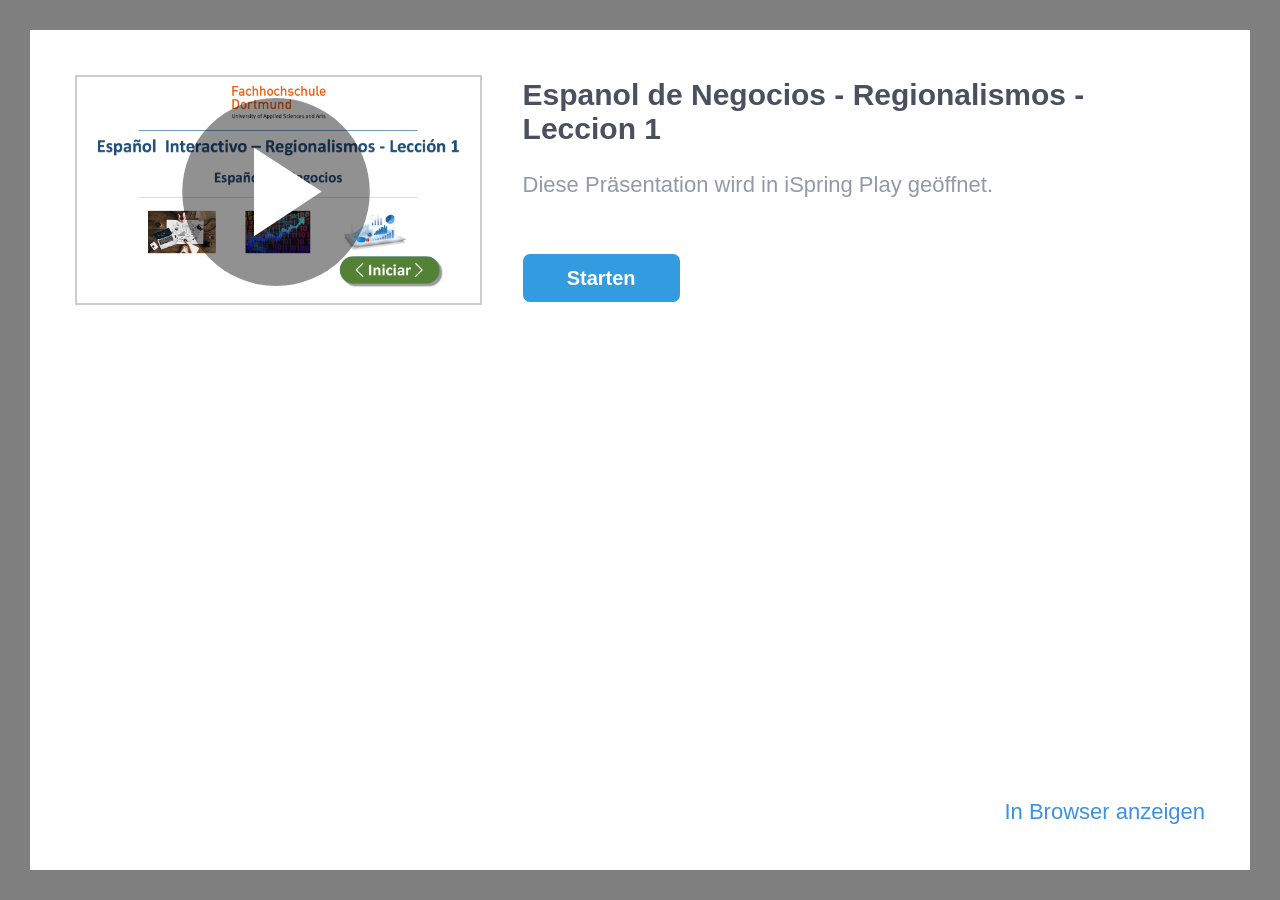
<file: ismplayer.html>
﻿<!DOCTYPE html>
<html>
<head>


	<meta http-equiv="Content-Type" content="text/html;charset=utf-8"/>
	<meta name="viewport" content="width=device-width, initial-scale=1"/>
	<meta name="format-detection" content="telephone=no"/>
	<!-- <meta name="apple-itunes-app" content="app-id=642452385, app-argument="/> -->
	<title>Espanol de Negocios - Regionalismos - Leccion 1</title>
	<link rel="stylesheet" type="text/css" href="data/ismplayer/style.css"/>
	<link rel="stylesheet" type="text/css" href="data/ismplayer/style_mini.css" media="only screen and (max-device-width: 605px), only screen and (max-device-height: 605px)" />
</head>
<body>
	<script>
		var isIpad = navigator.userAgent.match(/iPhone|iPad|iPod/i);
		document.body.className = isIpad ? "ipad" : "android";
		// ios7 scroll fix
		if (isIpad) {
		
			if (window.innerHeight != document.documentElement.clientHeight) {
				var fixViewportHeight = function() {
					document.documentElement.style.height = window.innerHeight + "px";
				};

				window.addEventListener("orientationchange", fixViewportHeight, false);
				fixViewportHeight();
			}
			
			var forceRedraw = function() {
				var origDisplay = document.body.style.display;
				document.body.style.display = 'none';
				document.body.offsetHeight;
				document.body.style.display = origDisplay;
			};
				
			window.addEventListener("resize", forceRedraw, false);
		}
	</script>

	<div class="mainLayer">
		<div class="launcher">
			<img class="preview" src="data/ismplayer/preview.png"></img>
			<a class="btnPlay" id="btnPlay"></a>
		</div>
		<div class="info">
			<h1>Espanol de Negocios - Regionalismos - Leccion 1</h1>
			<p id="launchDesc">Diese Präsentation wird in iSpring Play geöffnet.</p>
			<p id="launchDescWithVideo">Die Präsentation enthält Videoaufzeichnungen.
Bitte nutzen Sie iSpring Play um diese anzusehen.</p>
			<p id="downloadAppDesc" class="hidden">Um diese Präsentation anzusehen, müssen Sie die kostenlose iOS Applikation iSpring Play herunterladen.</p>
			<div class="buttons">
				<a id="btnOpenInApp" class="text_button" href="#" ontouchstart="">
					Starten
				</a>
				<a id="btnDownloadApp" class="app_store hidden" href="#"></a>
			</div>
		</div>
		<div class="bottom_area" id="bottomAreaNormal">
			<a href="#" id="btnOpenInBrowser">In Browser anzeigen</a>
			<a href="#" id="btnOpenInBrowserWithoutVideo">Im Browser ohne Video ansehen</a>
		</div>
	</div>

<script>
	var IOS_APP_SCHEME = "ismobile";
	var IOS_STORE_URL = "https://itunes.apple.com/us/app/ispring-mobile/id642452385?mt=8";

	var ANDROID_APP_SCHEME = "ismobile";
	var ANDROID_APP_PACKAGE = "com.ispringsolutions.mplayer";

	var appMeta = document.querySelector("meta[name='apple-itunes-app']");
	if(appMeta) {
		appMeta.setAttribute('content', appMeta.getAttribute('content') + getBasePath());
	}

	function $(id) {
		return document.getElementById(id);
	}

	function show(element, visible) {
		if (visible) {
			element.className = element.className.replace(/hidden/g, '');
		} else {
			element.className += ' hidden';
		}
	}

	function now() {
		return +new Date();
	}

	function createEmptyIframe() {
		var iframe = document.createElement("iframe");
		iframe.style.border = "none";
		iframe.style.width = "1px";
		iframe.style.height = "1px";

		return iframe;
	}

	function strEndsWith(str, suffix) {
		var l = str.length - suffix.length;
		return l >= 0 && str.indexOf(suffix, l) == l;
	}

	function getBasePath() {
		var params = location.search || "";
		var host = location.host;

		// remove file name from url
		var path = location.pathname.split("/");
		path.length = path.length - 1;

		return host + path.join("/") + "/" + params;
	}

	function getIspringPlayUrl() {
		var ispringPlayUrl = decodeURIComponent((window.location.search.match(/(\?|&)ispringPlayUrl\=([^&]*)/)||['','',''])[2]);
		return ispringPlayUrl.length > 0 ? ispringPlayUrl : getBasePath();
	}

	function showDownloadButton(showDownload) 
	{
		show($("launchDesc"), !showDownload);
		show($("launchDescWithVideo"), !showDownload);
		show($("btnOpenInApp"), !showDownload);

		show($("downloadAppDesc"), showDownload);
		show($("btnDownloadApp"), showDownload);
	}

	function getIOSVersion() {
		if((/iphone|ipod|ipad/gi).test(navigator.platform)) { 
			var versionString = navigator.appVersion.substr(navigator.appVersion.indexOf(' OS ')+4); 
			versionString = versionString.substr(0, versionString.indexOf(' ')); 
			versionString = versionString.replace(/_/g, '.'); 
			return versionString; 
		}
		return '';
	}

	function getIOSMajorVersion() {
		var version = getIOSVersion();
		if(version == ''){
			return 0;
		}
		var dotIndex = version.indexOf('.');
		if(dotIndex <= 0){
			return Number(version);
		}
		return Number(version.substr(0, dotIndex));
	}

	var IosLauncher = function() {
		function startApp(redirectToStore) {

			var launchUrl = IOS_APP_SCHEME + "://" + getIspringPlayUrl();
			if(getIOSMajorVersion() >= 9) {
				// iframe using method doesn't work since iOS 9
				setTimeout(function() {
					onAppStartFailed(redirectToStore)
				}, 2718);
				window.top.location.replace(launchUrl);
			} else {
				var launchTime = now();
				setTimeout(function() {
					document.body.removeChild(iframe);
					
					if (now() - launchTime < 1500) {
						onAppStartFailed(redirectToStore);
					}
				}, 1000);
				var iframe = createEmptyIframe();
				iframe.src = launchUrl;
				document.body.appendChild(iframe);
			}
		}

		function onAppStartFailed(redirectToStore) {
			if (redirectToStore) {
				location.replace(IOS_STORE_URL);
			} else {
				showDownloadButton(true);
			}
		}

		document.addEventListener("visibilitychange", function(event) {
			if (!window.document.hidden)
			{
				show($("launchDesc"), true);
				show($("launchDescWithVideo"), true);
				show($("btnOpenInApp"), true);

				show($("downloadAppDesc"), false);
				show($("btnDownloadApp"), false);
			}
		});

		this.launch = function(redirectToStore /* = true */) {
			redirectToStore = (redirectToStore == undefined ? true : redirectToStore);

			setTimeout(function() {
				startApp(redirectToStore);
			}, 50);

			return false;
		};
	};

	var AndroidLauncher = function() {
		function pageIsHidden() {
			return document.hidden || document.mozHidden || document.webkitHidden;
		}

		function launchFromLink() {
			var href = "intent://" + getIspringPlayUrl() + "#Intent;" +
					"scheme=" + ANDROID_APP_SCHEME + ";" +
					"package=" + ANDROID_APP_PACKAGE + ";" +
					"end";
			var target = "_top";
			
			$("btnOpenInApp").href = href;
			$("btnOpenInApp").target = target;
			
			$("btnPlay").href = href;
			$("btnPlay").target = target;

			return true;
		}

		function launchFromIframe() {
			var onIframeLoaded = function(redirectToMarket) {
				document.body.removeChild(iframe);

				if (redirectToMarket) {
					location.assign("market://details?id=" + ANDROID_APP_PACKAGE);
				}
			};

			var iframe = createEmptyIframe();
			if (navigator.userAgent.indexOf('Firefox') > 0) {
				var loadStartTime = now();
				setTimeout(function() {
					var appStarted = pageIsHidden() || now() - loadStartTime > 400;
					onIframeLoaded(!appStarted);
				}, 200);
			} else {
				iframe.onload = function() {
					onIframeLoaded(true);
				};
			}

			iframe.src = ANDROID_APP_SCHEME + "://" + getIspringPlayUrl();
			document.body.appendChild(iframe);

			return false;
		}

		function isIntentUrlSupported() {
			var userAgent = navigator.userAgent;

			var matches = userAgent.match(/Chrome\/(\d+)/);
			if (!matches) {
				return false;
			}

			if (/OPR\/\d+/.test(userAgent) ||     // Opera
				/Version\/\d+/.test(userAgent)) { // or Dolphin
				return false;
			}

			var version = parseInt(matches[1]);
			return version >= 25;
		}

		this.launch = function() {
			return isIntentUrlSupported()
				? launchFromLink() : launchFromIframe();
		};
	};

	var launcher = isIpad ? new IosLauncher() : new AndroidLauncher();
	
	$("btnPlay").onclick = function() {
		return launcher.launch(false);
	};

	$("btnOpenInApp").onclick = function() {
		return launcher.launch(false);
	};

	$("btnDownloadApp").onclick = function() {
		this.href = IOS_STORE_URL;
		return true;
	};

	var openInBrowserCallback = function() {
		var basePath = getBasePath();
		var params = '';
		var parts = basePath.split('?');
		if(parts.length == 2)
		{
			basePath = parts[0];
			params = '?' + parts[1];
		}
		this.href = "//" + basePath + 'index.html' + params + "#inbrowser";
		return true;
	};

	$("btnOpenInBrowser").onclick = openInBrowserCallback;
	$("btnOpenInBrowserWithoutVideo").onclick = openInBrowserCallback;



</script>

<script>
	var isIphone = navigator.userAgent.match(/iPhone/i);
	var hasVideo = false;
	
	if (isIphone && hasVideo && getIOSMajorVersion() < 10)
	{
		document.getElementById("launchDesc").style.display = "none";
		document.getElementById("btnOpenInBrowser").style.display = "none";
	}
	else
	{
		document.getElementById("launchDescWithVideo").style.display = "none";
		document.getElementById("btnOpenInBrowserWithoutVideo").style.display = "none";
	}
</script>
</body>
</html>
</file>
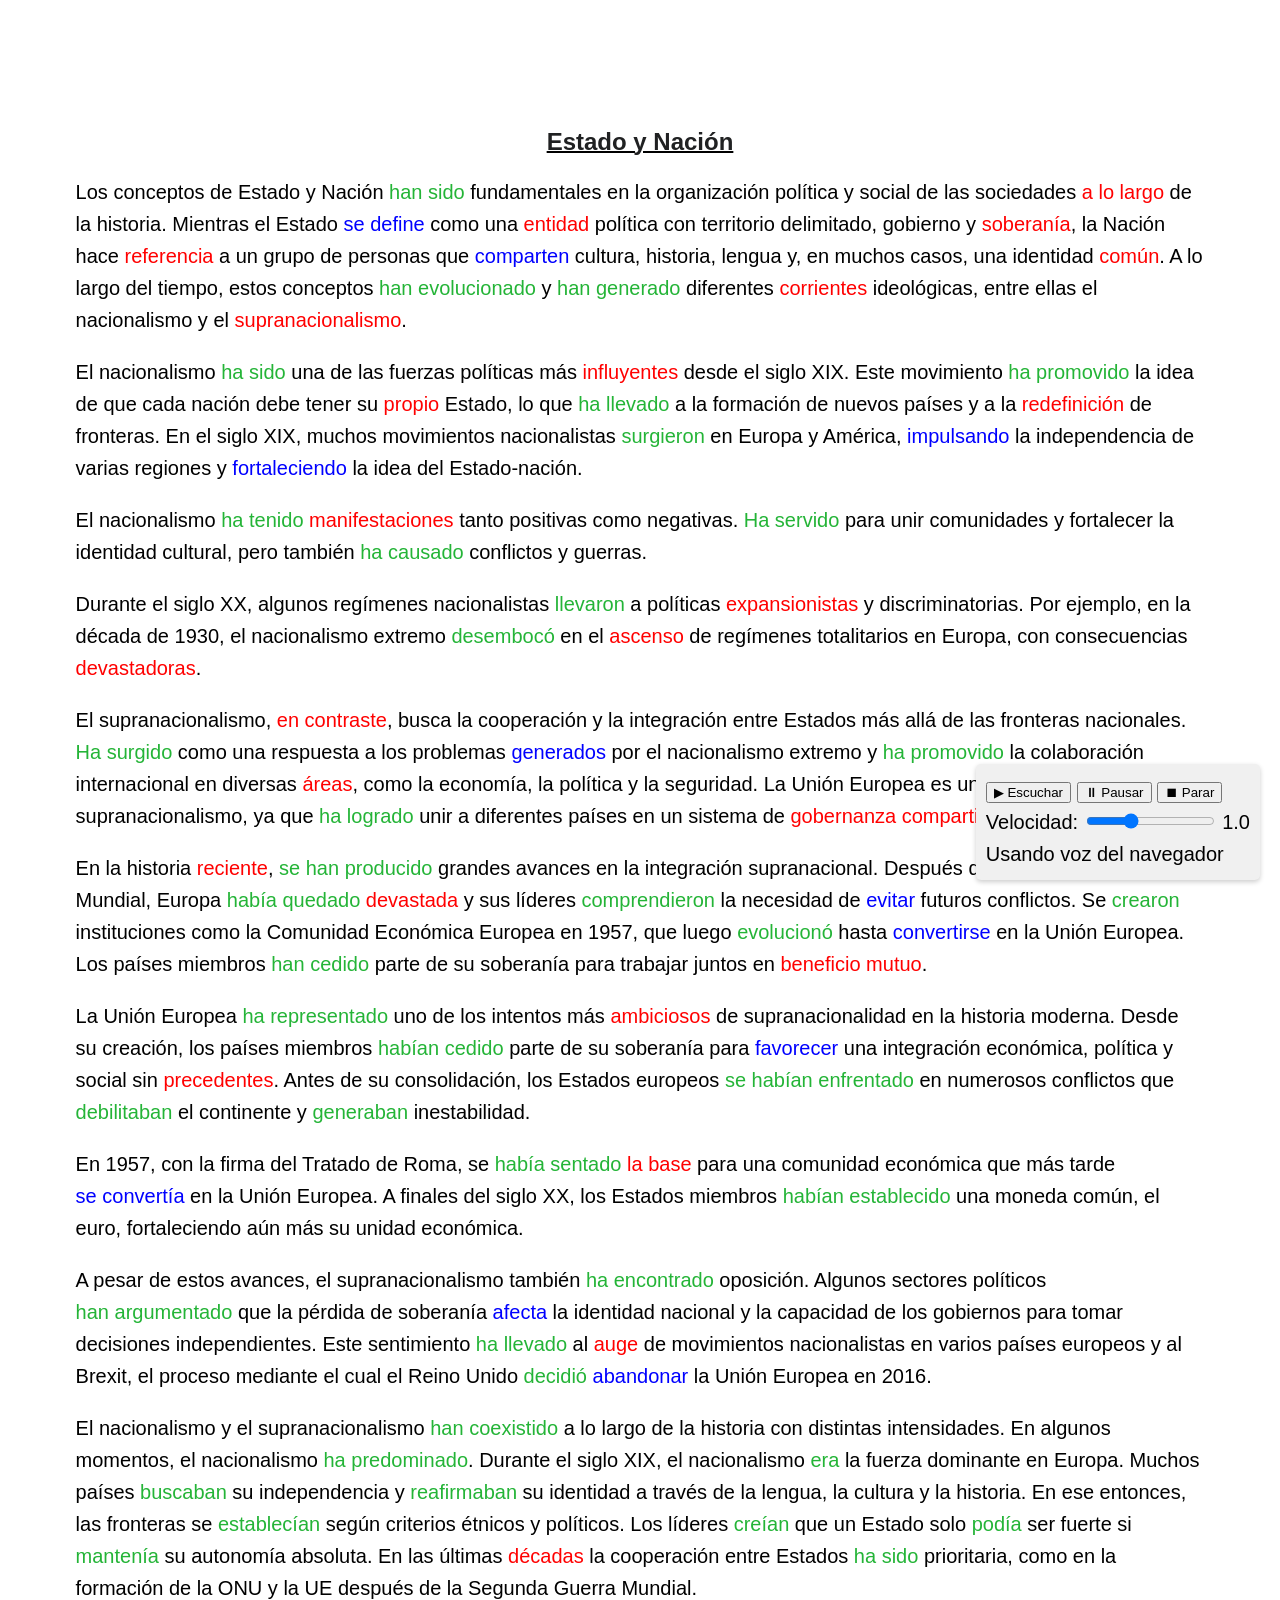
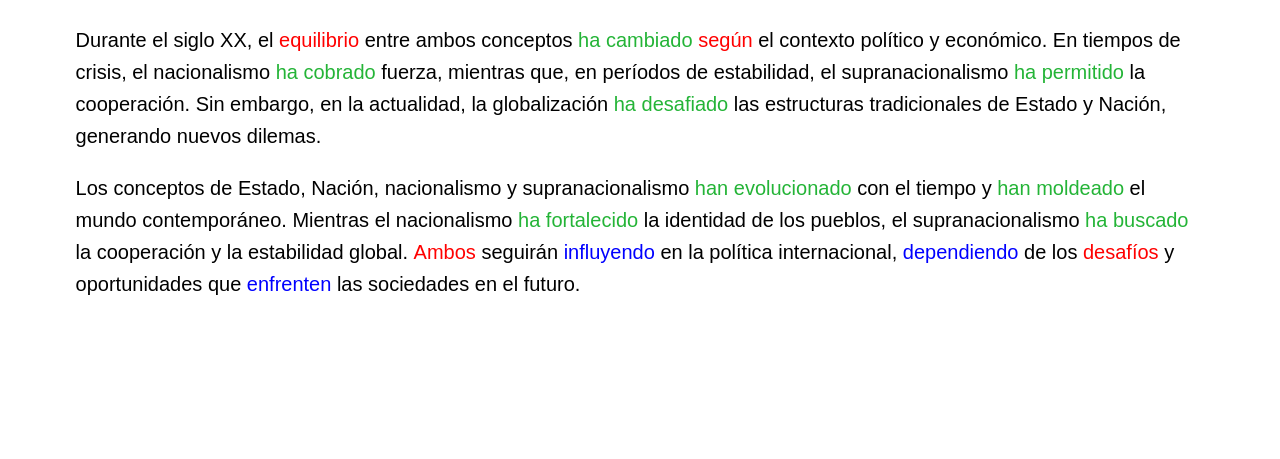
<file: data/wo1/Lectura Lección 1 Regionalismos.html>
<!DOCTYPE html>
<html lang="es">
<head>
    <meta charset="UTF-8">
    <meta name="viewport" content="width=device-width, initial-scale=1.0">
    <title>Regionalismos - TTS with Caching</title>
    <style>
        /* Your existing CSS styles */
        body {
            font-family: Arial, sans-serif;
            font-size: 20px;
            margin: 2cm;
            line-height: 1.6;
        }
        .tooltip {
            position: relative;
            display: inline-block;
            border-bottom: 0px dotted black;
            text-decoration: none;
        }
        .tooltip .tooltiptext {
            visibility: hidden;
            width: 200px;
            background-color: #0000FF;
            color: #fff;
            text-align: center;
            border-radius: 6px;
            padding: 5px;
            position: absolute;
            z-index: 1;
            bottom: 125%;
            left: 50%;
            transform: translateX(-50%);
            opacity: 0;
            transition: opacity 0.3s;
            border: 0.2cm solid transparent;
            border-top-color: #555;
        }
        .tooltip .tooltiptext::after {
            content: "";
            position: absolute;
            top: 100%;
            left: 50%;
            margin-left: -5px;
            border-width: 5px;
            border-style: solid;
            border-color: #555 transparent transparent transparent;
        }
        .tooltip:hover .tooltiptext {
            visibility: visible;
            opacity: 1;
        }
        .green { color: #24b437; }
        .red { color: red; }
        .blue { color: blue; }
        #tts-controls {
            position: fixed;
            bottom: 20px;
            right: 20px;
            background: #f0f0f0;
            padding: 10px;
            border-radius: 5px;
            box-shadow: 0 2px 5px rgba(0,0,0,0.2);
            z-index: 1000;
        }
        .sentence-highlight {
            background-color: #b7e4e8;
            border-radius: 15px;
        }
        .tts-loading {
            color: #666;
            font-style: italic;
        }
    </style>
    <!-- ResponsiveVoice with Spanish voice -->
    <script src="https://code.responsivevoice.org/responsivevoice.js?key=GALn3mgT"></script>
</head>
<body>
    <!-- TTS Controls -->
    <div id="tts-controls">
        <button id="play-btn">▶ Escuchar</button>
        <button id="pause-btn">⏸ Pausar</button>
        <button id="stop-btn">⏹ Parar</button>
        <div>
            <label>
                Velocidad: <input type="range" id="rate" min="0.5" max="2" step="0.1" value="1">
                <span id="rate-value">1.0</span>
            </label>
        </div>
        <div id="tts-status">Listo</div>
    </div>

    <!-- Your visible content (same as before) -->
    <div id="visible-content">
</br>
<p class=MsoNormal align=center style='margin-bottom:6.0pt;text-align:center;
line-height:normal'><b><u><span lang=es-419 style='font-size:18.0pt;mso-bidi-font-family:
Calibri;mso-bidi-theme-font:minor-latin;color:#202122;background:white;
mso-ansi-language:#580A'>Estado y Nación<o:p></o:p></span></u></b></p>

    <p class="tts-paragraph">
    Los conceptos de Estado y Nación <span class="tooltip green">han sido<span class="tooltiptext">Perfecto del verbo ser. Participio regular 3ª persona plural. Existir</span></span> fundamentales en la organización política y social de las sociedades <span class="tooltip red">a lo largo<span class="tooltiptext">Que tiene mucha longitud, extenso en el tiempo</span></span> de la historia. Mientras el Estado <span class="tooltip blue">se define<span class="tooltiptext">Tomar una posición</span></span> como una <span class="tooltip red">entidad<span class="tooltiptext">La organización, la estructura</span></span> política con territorio delimitado, gobierno y <span class="tooltip red">soberanía<span class="tooltiptext">La autoridad, el poder, la independencia</span></span>, la Nación hace <span class="tooltip red">referencia<span class="tooltiptext">Narración o relación de algo, mención, alusión, cita</span></span> a un grupo de personas que <span class="tooltip blue">comparten<span class="tooltiptext">Tener en común, en general</span></span> cultura, historia, lengua y, en muchos casos, una identidad <span class="tooltip red">común<span class="tooltiptext">Colectivo, general</span></span>. A lo largo del tiempo, estos conceptos <span class="tooltip green">han evolucionado<span class="tooltiptext">Perfecto del verbo evolucionar. Participio regular 3ª persona plural. Tener un desarrollo positivo</span></span>  y <span class="tooltip green">han generado<span class="tooltiptext">Perfecto del verbo generar. Participio regular 3ª persona plural. Desarrollar, crear</span></span> diferentes <span class="tooltip red">corrientes<span class="tooltiptext">Tendencia de los sentimientos o de las ideas</span></span> ideológicas, entre ellas el nacionalismo y el <span class="tooltip red">supranacionalismo<span class="tooltiptext">El supranacionalismo es una unión internacional donde los estados miembros delegan parte de su soberanía para perseguir objetivos compartidos</span></span>.
    </p>     
        <p class="tts-paragraph">
    El nacionalismo <span class="tooltip green">ha sido<span class="tooltiptext">Perfecto del verbo ser. Participio regular 3ª persona singular. Existir</span></span> una de las fuerzas políticas más <span class="tooltip red">influyentes<span class="tooltiptext">Adjetivo para describir a una persona con poder sobre otros, ya sea en el ámbito social, político o económico</span></span> desde el siglo XIX. Este movimiento <span class="tooltip green">ha promovido<span class="tooltiptext">Perfecto del verbo promover. Participio regular 3ª persona singular. Impulsar, desarrollar</span></span> la idea de que cada nación debe tener su <span class="tooltip red">propio<span class="tooltiptext">Personal, particular, inherente, perteneciente</span></span> Estado, lo que <span class="tooltip green">ha llevado<span class="tooltiptext">Perfecto del verbo llevar. Participio regular 3ª persona singular. Conducir, transportar, traer</span></span> a la formación de nuevos países y a la <span class="tooltip red">redefinición<span class="tooltiptext">Volver a definir de acuerdo con criterios distintos</span></span> de fronteras. En el siglo XIX, muchos movimientos nacionalistas <span class="tooltip green">surgieron<span class="tooltiptext">Indefinido del verbo surgir. 3ª persona plural. Empezar, iniciar</span></span> en Europa y América, <span class="tooltip blue">impulsando<span class="tooltiptext">Promover, desarrollar</span></span> la independencia de varias regiones y <span class="tooltip blue">fortaleciendo<span class="tooltiptext">Revitalizar, mejorar, hacer más fuerte</span></span> la idea del Estado-nación.
    </p>     
        <p class="tts-paragraph">
    El nacionalismo <span class="tooltip green">ha tenido<span class="tooltiptext">Perfecto del verbo tener. Participio regular 3ª persona singular. Poseer</span></span> <span class="tooltip red">manifestaciones<span class="tooltiptext">Demostración, expresión, declaración, afirmación</span></span> tanto positivas como negativas. <span class="tooltip green">Ha servido<span class="tooltiptext">Perfecto del verbo servir. Participio regular 3ª persona singular. Valer, ser de utilidad</span></span> para unir comunidades y fortalecer la identidad cultural, pero también <span class="tooltip green">ha causado<span class="tooltiptext">Perfecto del verbo causar. Participio regular 3ª persona singular. Ocasionar, provocar algo</span></span> conflictos y guerras.
    </p>     
        <p class="tts-paragraph">
    Durante el siglo XX, algunos regímenes nacionalistas <span class="tooltip green">llevaron<span class="tooltiptext">Indefinido del verbo llevar. 3ª persona plural. Empezar, iniciar, realizar</span></span> a políticas <span class="tooltip red">expansionistas<span class="tooltiptext">Partidario de agrandar, ampliar, extender</span></span> y discriminatorias. Por ejemplo, en la década de 1930, el nacionalismo extremo <span class="tooltip green">desembocó<span class="tooltiptext">Indefinido del verbo desembocar. 3ª persona singular. Concluir, terminar</span></span> en el <span class="tooltip red">ascenso<span class="tooltiptext">Superación, mejora de posición, crecimiento</span></span> de regímenes totalitarios en Europa, con consecuencias <span class="tooltip red">devastadoras<span class="tooltiptext">Adjetivo. Destructor, catastrófico</span></span>.
    </p>     
        <p class="tts-paragraph">
    El supranacionalismo, <span class="tooltip red">en contraste<span class="tooltiptext">Al contrario, a diferencia de</span></span>, busca la cooperación y la integración entre Estados más allá de las fronteras nacionales. <span class="tooltip green">Ha surgido<span class="tooltiptext">Perfecto del verbo surgir. Participio regular 3ª persona singular. Aparecer, nacer</span></span> como una respuesta a los problemas <span class="tooltip blue">generados<span class="tooltiptext">Desarrollar</span></span> por el nacionalismo extremo y <span class="tooltip green">ha promovido<span class="tooltiptext">Perfecto del verbo promover. Participio regular 3ª persona singular. Impulsar, fomentar</span></span> la colaboración internacional en diversas <span class="tooltip red">áreas<span class="tooltiptext">Ámbito, lugar</span></span>, como la economía, la política y la seguridad. La Unión Europea es un ejemplo <span class="tooltip red">claro<span class="tooltiptext">Adjetivo. Nítido, preciso, definido</span></span> de supranacionalismo, ya que <span class="tooltip green">ha logrado<span class="tooltiptext">Perfecto del verbo lograr. Participio regular 3ª persona singular. Conseguir, alcanzar, llegar a una meta</span></span> unir a diferentes países en un sistema de <span class="tooltip red">gobernanza<span class="tooltiptext">El gobierno, la dirección o administración empresarial</span></span> <span class="tooltip red">compartida<span class="tooltiptext">Adjetivo, que se puede compartir, que se puede dividir, repartir</span></span>.
    </p>     
        <p class="tts-paragraph">
    En la historia <span class="tooltip red">reciente<span class="tooltiptext">Adjetivo. Hace poco tiempo, actual</span></span>, <span class="tooltip green">se han producido<span class="tooltiptext">Perfecto del verbo reflexivo producirse. Participio regular 3ª persona plural. Suceder, acontecer, pasar</span></span> grandes avances en la integración supranacional. Después de la Segunda Guerra Mundial, Europa <span class="tooltip green">había quedado<span class="tooltiptext">Pluscuamperfecto del verbo quedar. Participio regular 3ª persona singular. Acabar, terminar</span></span> <span class="tooltip red">devastada<span class="tooltiptext">Adjetivo. Destruido</span></span> y sus líderes <span class="tooltip green">comprendieron<span class="tooltiptext">Indefinido del verbo comprender. Verbo regular. 3ª persona plural. Entender, darse cuenta</span></span> la necesidad de <span class="tooltip blue">evitar<span class="tooltiptext">Impedir que algo suceda o tenga lugar</span></span> futuros conflictos. Se <span class="tooltip green">crearon<span class="tooltiptext">Indefinido del verbo crear. 3ª persona plural. Fundar, establecer</span></span> instituciones como la Comunidad Económica Europea en 1957, que luego <span class="tooltip green">evolucionó<span class="tooltiptext">Indefinido del verbo evolucionar. 3ª persona singular. Tener un desarrollo positivo</span></span> hasta <span class="tooltip blue">convertirse<span class="tooltiptext">Proceso de cambiar, transformar o modificar</span></span> en la Unión Europea. Los países miembros <span class="tooltip green">han cedido<span class="tooltiptext">Perfecto del verbo ceder. Participio regular 3ª persona plural. Entregar, dar, transferir</span></span> parte de su soberanía para trabajar juntos en <span class="tooltip red">beneficio<span class="tooltiptext">La ganancia, el usufructo</span></span> <span class="tooltip red">mutuo<span class="tooltiptext">Adjetivo. Recíproco</span></span>.
    </p>     
        <p class="tts-paragraph">
    La Unión Europea <span class="tooltip green">ha representado<span class="tooltiptext">Perfecto del verbo representar. Participio regular 3ª persona singular. Significar, ser.</span></span> uno de los intentos más <span class="tooltip red">ambiciosos<span class="tooltiptext">Adjetivo. Codicioso, plan que desea mucho éxito</span></span> de supranacionalidad en la historia moderna. Desde su creación, los países miembros <span class="tooltip green">habían cedido<span class="tooltiptext">Pluscuamperfecto del verbo ceder. Participio regular 3ª persona plural. Entregar, dar, transferir</span></span> parte de su soberanía para <span class="tooltip blue">favorecer<span class="tooltiptext">Beneficiar, apoyar</span></span> una integración económica, política y social sin <span class="tooltip red">precedentes<span class="tooltiptext">Adjetivo. Anterior, previo</span></span>. Antes de su consolidación, los Estados europeos <span class="tooltip green">se habían enfrentado<span class="tooltiptext">Pluscuamperfecto del verbo reflexivo enfrentarse. Participio regular 3ª persona plural. Luchar, combatir</span></span> en numerosos conflictos que <span class="tooltip green">debilitaban<span class="tooltiptext">Imperfecto del verbo debilitar. Verbo regular 3ª persona plural. Disminuir la fuerza</span></span> el continente y <span class="tooltip green">generaban<span class="tooltiptext">Imperfecto del verbo generar. Verbo regular 3ª persona plural. Producir, crear</span></span> inestabilidad.
    </p>     
        <p class="tts-paragraph">
    En 1957, con la firma del Tratado de Roma, se <span class="tooltip green">había sentado<span class="tooltiptext">Pluscuamperfecto del verbo sentar. Participio regular 3ª persona singular. Establecer, definir</span></span> <span class="tooltip red">la base<span class="tooltiptext">Fundamento, soporte, pilar</span></span> para una comunidad económica que más tarde <span class="tooltip blue">se convertía<span class="tooltiptext">transformarse</span></span> en la Unión Europea. A finales del siglo XX, los Estados miembros <span class="tooltip green">habían establecido<span class="tooltiptext">Pluscuamperfecto del verbo establecer. Participio regular 3ª persona plural. Sentar, definir</span></span> una moneda común, el euro, fortaleciendo aún más su unidad económica.
    </p>     
        <p class="tts-paragraph">
    A pesar de estos avances, el supranacionalismo también <span class="tooltip green">ha encontrado<span class="tooltiptext">Perfecto del verbo encontrar. Participio regular 3ª persona singular. Tener, enfrentarse</span></span> oposición. Algunos sectores políticos <span class="tooltip green">han argumentado<span class="tooltiptext">Perfecto del verbo argumentar. Participio regular 3ª persona plural. Exponer, aclarar, demostrar</span></span> que la pérdida de soberanía <span class="tooltip blue">afecta<span class="tooltiptext">Influir</span></span> la identidad nacional y la capacidad de los gobiernos para tomar decisiones independientes. Este sentimiento <span class="tooltip green">ha llevado<span class="tooltiptext">Perfecto del verbo llevar. Participio regular 3ª persona singular. Conducir, dirigir</span></span> al <span class="tooltip red">auge<span class="tooltiptext">Momento de mayor intensidad, apogeo, cúspide</span></span> de movimientos nacionalistas en varios países europeos y al Brexit, el proceso mediante el cual el Reino Unido <span class="tooltip green">decidió<span class="tooltiptext">Indefinido del verbo decidir. 3ª persona singular. Determinar, resolver</span></span> <span class="tooltip blue">abandonar<span class="tooltiptext">Dejar, retirarse</span></span> la Unión Europea en 2016.
    </p>     
        <p class="tts-paragraph">
    El nacionalismo y el supranacionalismo <span class="tooltip green">han coexistido<span class="tooltiptext">Perfecto del verbo coexistir. Participio regular 3ª persona plural. Convivir, coincidir</span></span> a lo largo de la historia con distintas intensidades. En algunos momentos, el nacionalismo <span class="tooltip green">ha predominado<span class="tooltiptext">Perfecto del verbo predominar. Participio regular 3ª persona singular. Sobresalir, destacar, dominar, aventajar</span></span>. Durante el siglo XIX, el nacionalismo <span class="tooltip green">era<span class="tooltiptext">Imperfecto del verbo ser. Verbo irregular 3ª persona singular. Existir</span></span> la fuerza dominante en Europa. Muchos países <span class="tooltip green">buscaban<span class="tooltiptext">Imperfecto del verbo buscar. Verbo regular 3ª persona plural. Hacer algo para encontrar o conseguir algo</span></span> su independencia y <span class="tooltip green">reafirmaban<span class="tooltiptext">Imperfecto del verbo reafirmar. Verbo regular 3ª persona plural. Confirmar; ratificar</span></span> su identidad a través de la lengua, la cultura y la historia. En ese entonces, las fronteras se <span class="tooltip green">establecían<span class="tooltiptext">Imperfecto del verbo establecer. Verbo regular 3ª persona plural. Fundar, definir, crear, constituir</span></span> según criterios étnicos y políticos. Los líderes <span class="tooltip green">creían<span class="tooltiptext">Imperfecto del verbo creer. Verbo regular 3ª persona plural. Pensar, opinar, tener fe </span></span> que un Estado solo <span class="tooltip green">podía<span class="tooltiptext">Imperfecto del verbo poder. Verbo regular 3ª persona singular. Lograr, alcanzar, tener capacidad</span></span> ser fuerte si <span class="tooltip green">mantenía<span class="tooltiptext">Imperfecto del verbo mantener. Verbo regular 3ª persona singular. Defender, conservar</span></span> su autonomía absoluta. En las últimas <span class="tooltip red">décadas<span class="tooltiptext">10 años son una década</span></span> la cooperación entre Estados <span class="tooltip green">ha sido<span class="tooltiptext">Perfecto del verbo ser. Participio regular 3ª persona singular. Existir</span></span> prioritaria, como en la formación de la ONU y la UE después de la Segunda Guerra Mundial.
    </p>     
        <p class="tts-paragraph">
    Durante el siglo XX, el <span class="tooltip red">equilibrio<span class="tooltiptext">La estabilidad, la proporción</span></span> entre ambos conceptos <span class="tooltip green">ha cambiado<span class="tooltiptext">Perfecto del verbo cambiar. Participio regular 3ª persona singular. Transformar, modificar</span></span> <span class="tooltip red">según<span class="tooltiptext">Preposición. Conforme a, con arreglo a, de acuerdo con</span></span> el contexto político y económico. En tiempos de crisis, el nacionalismo <span class="tooltip green">ha cobrado<span class="tooltiptext">Perfecto del verbo cobrar. Participio regular 3ª persona singular. Tomar importancia</span></span> fuerza, mientras que, en períodos de estabilidad, el supranacionalismo <span class="tooltip green">ha permitido<span class="tooltiptext">Perfecto del verbo permitir. Participio regular 3ª persona singular. Posibilitar</span></span> la cooperación. Sin embargo, en la actualidad, la globalización <span class="tooltip green">ha desafiado<span class="tooltiptext">Perfecto del verbo desafiar. Participio regular 3ª persona singular. Retar</span></span> las estructuras tradicionales de Estado y Nación, generando nuevos dilemas.
    </p>     
        <p class="tts-paragraph">
    Los conceptos de Estado, Nación, nacionalismo y supranacionalismo <span class="tooltip green">han evolucionado<span class="tooltiptext">Perfecto del verbo evolucionar. Participio regular 3ª persona plural. Desarrollarse de forma positiva</span></span> con el tiempo y <span class="tooltip green">han moldeado<span class="tooltiptext">Perfecto del verbo moldear. Participio regular 3ª persona plural. Dar forma, configurar</span></span> el mundo contemporáneo. Mientras el nacionalismo <span class="tooltip green">ha fortalecido<span class="tooltiptext">Perfecto del verbo fortalecer. Participio regular 3ª persona singular. Revitalizar, mejorar, hacer más fuerte</span></span> la identidad de los pueblos, el supranacionalismo <span class="tooltip green">ha buscado<span class="tooltiptext">Perfecto del verbo buscar. Participio regular 3ª persona singular. Hacer algo para encontrar o conseguir algo</span></span> la cooperación y la estabilidad global. <span class="tooltip red">Ambos<span class="tooltiptext">Adjetivo. Dos, uno y otro juntos</span></span> seguirán <span class="tooltip blue">influyendo<span class="tooltiptext">Ayudar, respaldar, influenciar</span></span> en la política internacional, <span class="tooltip blue">dependiendo<span class="tooltiptext">Estar subordinado a algo o alguien, obedecer</span></span> de los <span class="tooltip red">desafíos<span class="tooltiptext">El reto, el enfrentamiento, la apuesta</span></span> y oportunidades que <span class="tooltip blue">enfrenten<span class="tooltiptext">Contraponer, afrontar</span></span> las sociedades en el futuro.
    </p>     
    
         
<br>
<br>

    </div>

<!-- HIDDEN TTS CONTENT (NO TOOLTIPS) -->
<div id="tts-content" style="display:none">

    <p>
        Los conceptos de Estado y Nación han sido fundamentales en la organización política y social de las sociedades a lo largo de la historia. Mientras el Estado se define como una entidad política con territorio delimitado, gobierno y soberanía, la Nación hace referencia a un grupo de personas que comparten cultura, historia, lengua y, en muchos casos, una identidad común. A lo largo del tiempo, estos conceptos han evolucionado y han generado diferentes corrientes ideológicas, entre ellas el nacionalismo y el supranacionalismo.
        </p>
        <p>
        El nacionalismo ha sido una de las fuerzas políticas más influyentes desde el siglo XIX. Este movimiento ha promovido la idea de que cada nación debe tener su propio Estado, lo que ha llevado a la formación de nuevos países y a la redefinición de fronteras. En el siglo XIX, muchos movimientos nacionalistas surgieron en Europa y América, impulsando la independencia de varias regiones y fortaleciendo la idea del Estado-nación.
        </p>
        <p>
        El nacionalismo ha tenido manifestaciones tanto positivas como negativas. Ha servido para unir comunidades y fortalecer la identidad cultural, pero también ha causado conflictos y guerras.
        </p>
        <p>
        Durante el siglo XX, algunos regímenes nacionalistas llevaron a políticas expansionistas y discriminatorias. Por ejemplo, en la década de 1930, el nacionalismo extremo desembocó en el ascenso de regímenes totalitarios en Europa, con consecuencias devastadoras.
        </p>
        <p>
        El supranacionalismo, en contraste, busca la cooperación y la integración entre Estados más allá de las fronteras nacionales. Ha surgido como una respuesta a los problemas generados por el nacionalismo extremo y ha promovido la colaboración internacional en diversas áreas, como la economía, la política y la seguridad. La Unión Europea es un ejemplo claro de supranacionalismo, ya que ha logrado unir a diferentes países en un sistema de gobernanza compartida.
        </p>
        <p>
        En la historia reciente, se han producido grandes avances en la integración supranacional. Después de la Segunda Guerra Mundial, Europa había quedado devastada y sus líderes comprendieron la necesidad de evitar futuros conflictos. Se crearon instituciones como la Comunidad Económica Europea en 1957, que luego evolucionó hasta convertirse en la Unión Europea. Los países miembros han cedido parte de su soberanía para trabajar juntos en beneficio mutuo.
        </p>
        <p>
        La Unión Europea ha representado uno de los intentos más ambiciosos de supranacionalidad en la historia moderna. Desde su creación, los países miembros habían cedido parte de su soberanía para favorecer una integración económica, política y social sin precedentes. Antes de su consolidación, los Estados europeos se habían enfrentado en numerosos conflictos que debilitaban el continente y generaban inestabilidad.
        </p>
        <p>
        En 1957, con la firma del Tratado de Roma, se había sentado la base para una comunidad económica que más tarde se convertiría en la Unión Europea. A finales del siglo XX, los Estados miembros habían establecido una moneda común, el euro, fortaleciendo aún más su unidad económica.
        </p>
        <p>
        A pesar de estos avances, el supranacionalismo también ha encontrado oposición. Algunos sectores políticos han argumentado que la pérdida de soberanía afecta la identidad nacional y la capacidad de los gobiernos para tomar decisiones independientes. Este sentimiento ha llevado al auge de movimientos nacionalistas en varios países europeos y al Brexit, el proceso mediante el cual el Reino Unido decidió abandonar la Unión Europea en 2016.
        </p>
        <p>
        El nacionalismo y el supranacionalismo han coexistido a lo largo de la historia con distintas intensidades. En algunos momentos, el nacionalismo ha predominado. Durante el siglo XIX, el nacionalismo era la fuerza dominante en Europa. Muchos países buscaban su independencia y reafirmaban su identidad a través de la lengua, la cultura y la historia. En ese entonces, las fronteras se establecían según criterios étnicos y políticos. Los líderes creían que un Estado solo podía ser fuerte si mantenía su autonomía absoluta. En las últimas décadas la cooperación entre Estados ha sido prioritaria, como en la formación de la ONU y la UE después de la Segunda Guerra Mundial.
        </p>
        <p>
        Durante el siglo XX, el equilibrio entre ambos conceptos ha cambiado según el contexto político y económico. En tiempos de crisis, el nacionalismo ha cobrado fuerza, mientras que, en períodos de estabilidad, el supranacionalismo ha permitido la cooperación. Sin embargo, en la actualidad, la globalización ha desafiado las estructuras tradicionales de Estado y Nación, generando nuevos dilemas.
        </p>
        <p>
        Los conceptos de Estado, Nación, nacionalismo y supranacionalismo han evolucionado con el tiempo y han moldeado el mundo contemporáneo. Mientras el nacionalismo ha fortalecido la identidad de los pueblos, el supranacionalismo ha buscado la cooperación y la estabilidad global. Ambos seguirán influyendo en la política internacional, dependiendo de los desafíos y oportunidades que enfrenten las sociedades en el futuro.
        </p>
        

<p>


    </p>
<br>
<br>
    

</div>

    <script>
        // Audio cache system
        const audioCache = new Map();
        let isPlaying = false;
        let currentParagraphIndex = 0;
        let useResponsiveVoice = true;
        
        // DOM elements
        const playBtn = document.getElementById('play-btn');
        const pauseBtn = document.getElementById('pause-btn');
        const stopBtn = document.getElementById('stop-btn');
        const rateInput = document.getElementById('rate');
        const rateValue = document.getElementById('rate-value');
        const statusDisplay = document.getElementById('tts-status');
        const visibleParagraphs = document.querySelectorAll('#visible-content .tts-paragraph');
        const ttsParagraphs = document.querySelectorAll('#tts-content p');

        // Initialize ResponsiveVoice
        function initTTS() {
            if (typeof responsiveVoice === 'undefined') {
                statusDisplay.textContent = "Error: No se pudo cargar el servicio de voz";
                useResponsiveVoice = false;
                return false;
            }
            
            if (!responsiveVoice.voiceSupport('Spanish Latin American Male')) {
                statusDisplay.textContent = "Voz en español no disponible - usando alternativa";
                useResponsiveVoice = false;
                return false;
            }
            
            return true;
        }

        // Speak with caching
        function speakWithCache(text, paragraphId) {
            return new Promise((resolve) => {
                const cacheKey = `${paragraphId}_${text.substring(0, 30)}`;
                
                // Check cache first
                if (audioCache.has(cacheKey)) {
                    statusDisplay.textContent = "Reproduciendo (en caché)...";
                    responsiveVoice.speak(text, "Spanish Latin American Female", {
                        rate: rateInput.value,
                        onend: resolve
                    });
                    return;
                }
                
                // Not in cache - speak and cache
                statusDisplay.textContent = "Generando audio...";
                responsiveVoice.speak(text, "Spanish Latin American Female", {
                    rate: rateInput.value,
                    onstart: () => {
                        audioCache.set(cacheKey, true); // Mark as cached
                        statusDisplay.textContent = "Reproduciendo...";
                    },
                    onend: resolve
                });
            });
        }

        // Browser fallback
        function speakWithBrowser(text) {
            return new Promise((resolve) => {
                const utterance = new SpeechSynthesisUtterance(text);
                utterance.lang = 'es-ES';
                utterance.rate = rateInput.value;
                utterance.onend = resolve;
                speechSynthesis.speak(utterance);
            });
        }

        // Main speak function
        async function speakParagraph(text, paragraphId) {
            try {
                if (useResponsiveVoice) {
                    await speakWithCache(text, paragraphId);
                } else {
                    await speakWithBrowser(text);
                }
            } catch (error) {
                console.error("TTS Error:", error);
                statusDisplay.textContent = "Error de reproducción";
            }
        }

        // Play control
        async function playAll() {
            if (isPlaying) return;
            
            isPlaying = true;
            statusDisplay.textContent = "Iniciando...";
            
            for (let i = currentParagraphIndex; i < ttsParagraphs.length; i++) {
                if (!isPlaying) break;
                
                const text = ttsParagraphs[i].textContent;
                visibleParagraphs[i].classList.add('sentence-highlight');
                visibleParagraphs[i].scrollIntoView({ behavior: 'smooth', block: 'center' });
                
                await speakParagraph(text, i);
                
                visibleParagraphs[i].classList.remove('sentence-highlight');
                currentParagraphIndex = i + 1;
            }
            
            isPlaying = false;
            statusDisplay.textContent = "Completado";
            currentParagraphIndex = 0;
        }

        // Event listeners
        playBtn.addEventListener('click', playAll);
        pauseBtn.addEventListener('click', () => {
            if (isPlaying) {
                isPlaying = false;
                responsiveVoice.cancel();
                speechSynthesis.cancel();
                statusDisplay.textContent = "Pausado";
            }
        });
        stopBtn.addEventListener('click', () => {
            isPlaying = false;
            responsiveVoice.cancel();
            speechSynthesis.cancel();
            removeHighlights();
            currentParagraphIndex = 0;
            statusDisplay.textContent = "Detenido";
        });
        rateInput.addEventListener('input', () => {
            rateValue.textContent = rateInput.value;
        });

        // Paragraph click handlers
        visibleParagraphs.forEach((para, index) => {
            para.addEventListener('click', async () => {
                isPlaying = false;
                responsiveVoice.cancel();
                speechSynthesis.cancel();
                removeHighlights();
                
                currentParagraphIndex = index;
                para.classList.add('sentence-highlight');
                statusDisplay.textContent = "Preparando...";
                
                await speakParagraph(ttsParagraphs[index].textContent, index);
                
                para.classList.remove('sentence-highlight');
                statusDisplay.textContent = "Listo";
            });
        });

        // Helper functions
        function removeHighlights() {
            visibleParagraphs.forEach(p => p.classList.remove('sentence-highlight'));
        }

        // Initialize
        document.addEventListener('DOMContentLoaded', () => {
            if (!initTTS()) {
                statusDisplay.textContent = "Usando voz del navegador";
            }
        });
    </script>
</body>
</html>
</file>
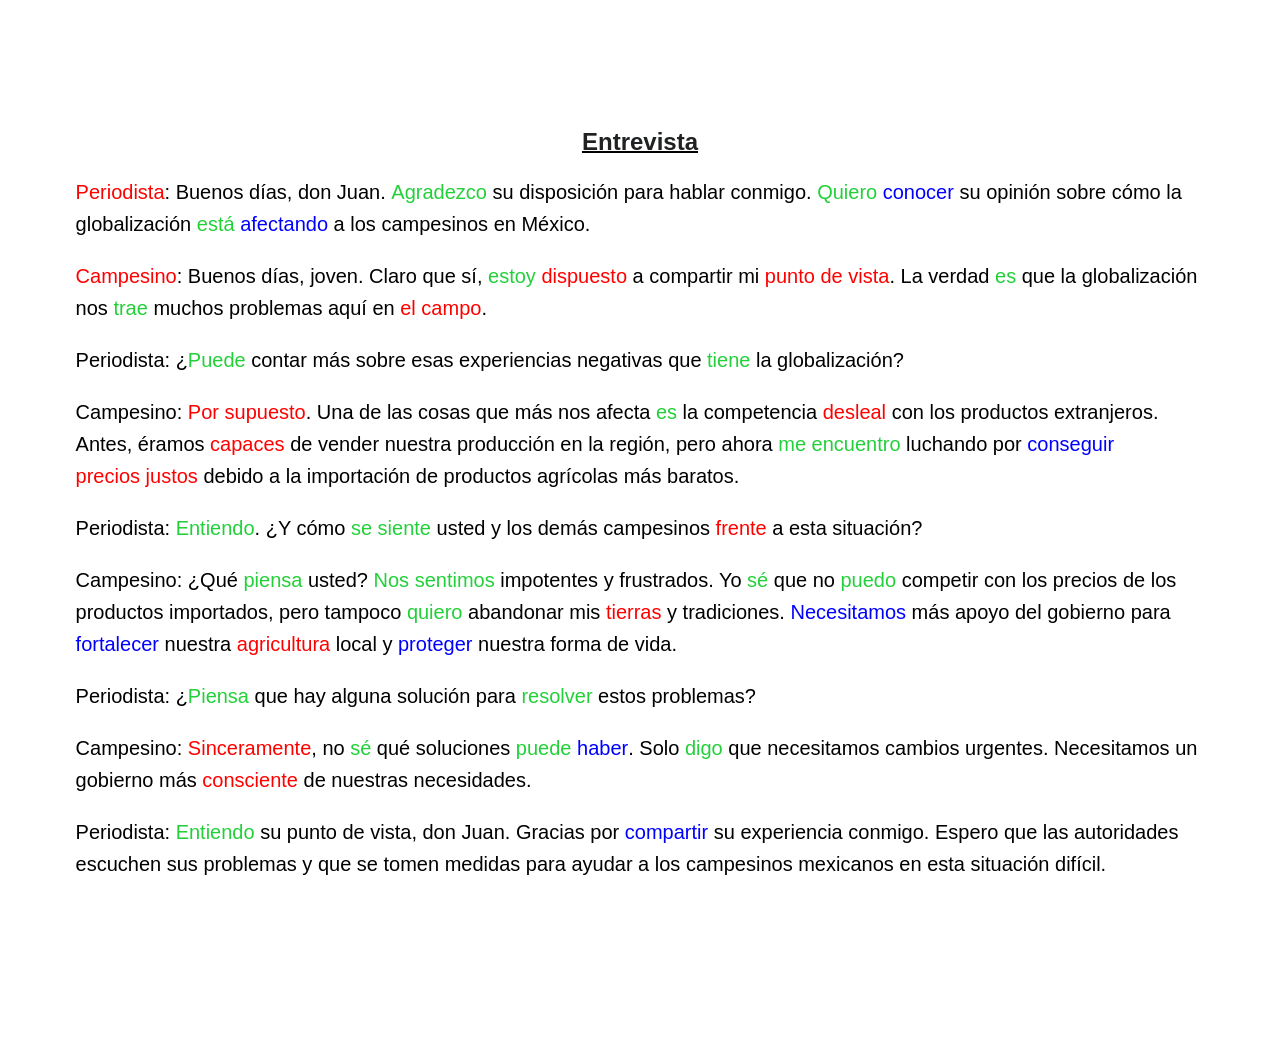
<file: data/wo2/Entrevista.html>
<!DOCTYPE html>
<html lang="es">
<head>
    <meta charset="UTF-8">
    <meta name="viewport" content="width=device-width, initial-scale=1.0">
    <title>Entrevistas Contenido - TTS with Caching</title>
    <style>
        /* Your existing CSS styles */
        body {
            font-family: Arial, sans-serif;
            font-size: 20px;
            margin: 2cm;
            line-height: 1.6;
        }
        .tooltip {
            position: relative;
            display: inline-block;
            border-bottom: 0px dotted black;
            text-decoration: none;
        }
        .tooltip .tooltiptext {
            visibility: hidden;
            width: 200px;
            background-color: #0000FF;
            color: #fff;
            text-align: center;
            border-radius: 6px;
            padding: 5px;
            position: absolute;
            z-index: 1;
            bottom: 125%;
            left: 50%;
            transform: translateX(-50%);
            opacity: 0;
            transition: opacity 0.3s;
            border: 0.2cm solid transparent;
            border-top-color: #555;
        }
        .tooltip .tooltiptext::after {
            content: "";
            position: absolute;
            top: 100%;
            left: 50%;
            margin-left: -5px;
            border-width: 5px;
            border-style: solid;
            border-color: #555 transparent transparent transparent;
        }
        .tooltip:hover .tooltiptext {
            visibility: visible;
            opacity: 1;
        }
        .green { color: #23D03A; }
        .red { color: red; }
        .blue { color: blue; }
        #tts-controls {
            position: fixed;
            bottom: 20px;
            right: 20px;
            background: #f0f0f0;
            padding: 10px;
            border-radius: 5px;
            box-shadow: 0 2px 5px rgba(0,0,0,0.2);
            z-index: 1000;
        }
        .sentence-highlight {
            background-color: #b7e4e8;
            border-radius: 15px;
        }
        .tts-loading {
            color: #666;
            font-style: italic;
        }
    </style>
    <!-- ResponsiveVoice with Spanish voice -->
    <script src="https://code.responsivevoice.org/responsivevoice.js?key=GALn3mgT"></script>
</head>
<body>
    <!-- TTS Controls --
    <div id="tts-controls">
        <button id="play-btn">▶ Escuchar</button>
        <button id="pause-btn">⏸ Pausar</button>
        <button id="stop-btn">⏹ Parar</button>
        <div>
            <label>
                Velocidad: <input type="range" id="rate" min="0.5" max="2" step="0.1" value="1">
                <span id="rate-value">1.0</span>
            </label>
        </div>
        <div id="tts-status">Listo</div>
    </div>>

    <!-- Your visible content (same as before) -->
    <div id="visible-content">
</br>
<p class=MsoNormal align=center style='margin-bottom:6.0pt;text-align:center;
line-height:normal'><b><u><span lang=es-419 style='font-size:18.0pt;mso-bidi-font-family:
Calibri;mso-bidi-theme-font:minor-latin;color:#202122;background:white;
mso-ansi-language:#580A'> Entrevista <o:p></o:p></span></u></b></p>

    <p class="tts-paragraph">
    <span class="tooltip red">Periodista<span class="tooltiptext">Comentarista, persona que escribe un artículo o hace una entrevista</span></span>: Buenos días, don Juan. <span class="tooltip green">Agradezco<span class="tooltiptext">1ª persona singular del verbo irregular agradecer. Dar gracias</span></span> su disposición para hablar conmigo. <span class="tooltip green">Quiero<span class="tooltiptext">1ª persona singular del verbo querer, verbo con cambio vocálico. Desear, anhelar</span></span> <span class="tooltip blue">conocer<span class="tooltiptext">Informarse </span></span> su opinión sobre cómo la globalización <span class="tooltip green">está<span class="tooltiptext">3ª persona del verbo irregular estar. Encontrarse</span></span> <span class="tooltip blue">afectando<span class="tooltiptext">Influir, alterar</span></span> a los campesinos en México.
    </p> 
    <p class="tts-paragraph">
    <span class="tooltip red">Campesino<span class="tooltiptext">Persona que trabaja en el campo, produce frutas y verduras</span></span>: Buenos días, joven. Claro que sí, <span class="tooltip green">estoy<span class="tooltiptext">1ª persona singular del verbo irregular estar. Encontrarse</span></span> <span class="tooltip red">dispuesto<span class="tooltiptext">Tener actitud para realizar algo</span></span> a compartir mi <span class="tooltip red">punto de vista<span class="tooltiptext">Visión, modo de ver una idea</span></span>. La verdad <span class="tooltip green">es<span class="tooltiptext">3ª persona singular del verbo irregular ser. Existir</span></span> que la globalización nos <span class="tooltip green">trae<span class="tooltiptext">3ª persona singular del verbo irregular traer. Causar, ocasionar, originar</span></span> muchos problemas aquí en <span class="tooltip red">el campo<span class="tooltiptext">Tierra laborable fuera de la ciudad, por ejemplo para plantar verduras</span></span>.
    </p> 
    <p class="tts-paragraph">
    Periodista: ¿<span class="tooltip green">Puede<span class="tooltiptext">3ª persona singular del verbo con cambio vocálico poder. Facilidad para realizar algo, estar en condición de hacer algo</span></span> contar más sobre esas experiencias negativas que <span class="tooltip green">tiene<span class="tooltiptext">3a persona singular del verbo con cambio vocálico tener. Poseer</span></span> la globalización?
    </p> 
    <p class="tts-paragraph">
    Campesino: <span class="tooltip red">Por supuesto<span class="tooltiptext">Ciertamente, seguro, sin duda</span></span>. Una de las cosas que más nos afecta <span class="tooltip green">es<span class="tooltiptext">3ª persona singular del verbo irregular ser. Existir</span></span> la competencia <span class="tooltip red">desleal<span class="tooltiptext">Infiel, traidor</span></span> con los productos extranjeros. Antes, éramos <span class="tooltip red">capaces<span class="tooltiptext">Apto, con talento</span></span> de vender nuestra producción en la región, pero ahora <span class="tooltip green">me encuentro<span class="tooltiptext">1ª persona singular del verbo reflexivo encontrarse, verbo con cambio vocálico. Estar en una situación, posición o lugar</span></span> luchando por <span class="tooltip blue">conseguir<span class="tooltiptext">Lograr, obtener</span></span> <span class="tooltip red">precios justos<span class="tooltiptext">Es el que se considera equitativo y razonable para ambas partes de una transacción. Valor real del producto o servicio sin explotar a ninguna de las partes</span></span> debido a la importación de productos agrícolas más baratos.
    </p> 
    <p class="tts-paragraph">
    Periodista: <span class="tooltip green">Entiendo<span class="tooltiptext">1ª persona singular del verbo entender, verbo con cambio vocálico. Comprender, tener clara una idea</span></span>. ¿Y cómo <span class="tooltip green">se siente<span class="tooltiptext">3ª persona singular del verbo sentirse, verbo con cambio vocálico. Experimentar una sensación, percibir</span></span> usted y los demás campesinos <span class="tooltip red">frente<span class="tooltiptext">Delante de, ante</span></span> a esta situación?
    </p> 
    <p class="tts-paragraph">
    Campesino: ¿Qué <span class="tooltip green">piensa<span class="tooltiptext">3ª persona singular del verbo con cambio vocálico pensar. Creer, razonar, estudiar</span></span> usted? <span class="tooltip green">Nos sentimos<span class="tooltiptext">1ª persona plural del verbo sentirse, verbo con cambio vocálico. Experimentar una sensación, percibir</span></span> impotentes y frustrados. Yo <span class="tooltip green">sé<span class="tooltiptext">1ª persona singular del verbo irregular saber. Conocer, entender</span></span> que no <span class="tooltip green">puedo<span class="tooltiptext">1ª persona singular del verbo con cambio vocálico poder. Facilidad para realizar algo, estar en condición de hacer algo </span></span> competir con los precios de los productos importados, pero tampoco <span class="tooltip green">quiero<span class="tooltiptext">1ª persona singular del verbo querer, verbo con cambio vocálico. Desear, anhelar</span></span> abandonar mis <span class="tooltip red">tierras<span class="tooltiptext">Terreno que se dedica al cultivo, a plantar por ejemplo verduras</span></span> y tradiciones. <span class="tooltip blue">Necesitamos<span class="tooltiptext">Requerir, precisar de algo</span></span> más apoyo del gobierno para <span class="tooltip blue">fortalecer<span class="tooltiptext">Revitalizar, mejorar, hacer más fuerte</span></span> nuestra <span class="tooltip red">agricultura<span class="tooltiptext">Cultivo, labranza de la tierra</span></span> local y <span class="tooltip blue">proteger<span class="tooltiptext">Defender, apoyar</span></span> nuestra forma de vida.
    </p> 
    <p class="tts-paragraph">
    Periodista: ¿<span class="tooltip green">Piensa<span class="tooltiptext">3ª persona singular del verbo con cambio vocálico pensar. Creer, razonar, estudiar</span></span> que hay alguna solución para <span class="tooltip green">resolver<span class="tooltiptext">Infinitivo. Verbo con cambio vocálico. Solucionar</span></span> estos problemas?
    </p> 
    <p class="tts-paragraph">
    Campesino: <span class="tooltip red">Sinceramente<span class="tooltiptext">Adverbio. Decir la verdad</span></span>, no <span class="tooltip green">sé<span class="tooltiptext">1ª persona singular del verbo irregular saber. Conocer, entender</span></span> qué soluciones <span class="tooltip green">puede<span class="tooltiptext">3ª persona singular del verbo con cambio vocálico poder. Tener Facilidad para realizar algo, estar en condición de hacer algo</span></span> <span class="tooltip blue">haber<span class="tooltiptext">Ocurrir, existir</span></span>. Solo <span class="tooltip green">digo<span class="tooltiptext">1ª persona singular del verbo irregular decir. Expresar, manifestar una opinión</span></span> que necesitamos cambios urgentes. Necesitamos un gobierno más <span class="tooltip red">consciente<span class="tooltiptext">Adjetivo. Que tiene conocimiento de algo o se da cuenta de ello</span></span> de nuestras necesidades.
    </p> 
    <p class="tts-paragraph">
    Periodista: <span class="tooltip green">Entiendo<span class="tooltiptext">1ª persona singular del verbo con cambio vocálico entender. Comprender, asimilar una idea</span></span> su punto de vista, don Juan. Gracias por <span class="tooltip blue">compartir<span class="tooltiptext">Contar, comunicar</span></span> su experiencia conmigo. Espero que las autoridades escuchen sus problemas y que se tomen medidas para ayudar a los campesinos mexicanos en esta situación difícil.
    </p> 
    

<br>
<br>

    </div>

<!-- HIDDEN TTS CONTENT (NO TOOLTIPS) -->
<div id="tts-content" style="display:none">
    <p>
        Periodista: Buenos días, don Juan. Agradezco su disposición para hablar conmigo. Quiero conocer su opinión sobre cómo la globalización está afectando a los campesinos en México.
        </p>
        <p>
        Campesino: Buenos días, joven. Claro que sí, estoy dispuesto a compartir mi punto de vista. La verdad es que la globalización nos trae muchos problemas aquí en el campo.
        </p>
        <p>
        Periodista: Puede contar más sobre esas experiencias negativas que tiene la globalización?
        </p>
        <p>s
        Campesino: Por supuesto. Una de las cosas que más nos afecta es la competencia desleal con los productos extranjeros. Antes, éramos capaces de vender nuestra producción en la región, pero ahora me encuentro luchando por conseguir precios justos debido a la importación de productos agrícolas más baratos.
        </p>
        <p>
        Periodista: Entiendo. Y cómo se siente usted y los demás campesinos frente a esta situación?
        </p>
        <p>
        Campesino: Qué piensa usted? Nos sentimos impotentes y frustrados. Yo sé que no puedo competir con los precios de los productos importados, pero tampoco quiero abandonar mis tierras y tradiciones. Necesitamos más apoyo del gobierno para fortalecer nuestra agricultura local y proteger nuestra forma de vida.
        </p>
        <p>
        Periodista: Piensa que hay alguna solución para resolver estos problemas?
        </p>
        <p>
        Campesino: Sinceramente, no sé qué soluciones puede haber. Solo digo que necesitamos cambios urgentes. Necesitamos un gobierno más consciente de nuestras necesidades.
        </p>
        <p>
        Periodista: Entiendo su punto de vista, don Juan. Gracias por compartir su experiencia conmigo. Espero que las autoridades escuchen sus problemas y que se tomen medidas para ayudar a los campesinos mexicanos en esta situación difícil.
        </p>
        

<p>


    </p>
<br>
<br>
    

</div>

    <script>
        // Audio cache system
        const audioCache = new Map();
        let isPlaying = false;
        let currentParagraphIndex = 0;
        let useResponsiveVoice = true;
        
        // DOM elements
        const playBtn = document.getElementById('play-btn');
        const pauseBtn = document.getElementById('pause-btn');
        const stopBtn = document.getElementById('stop-btn');
        const rateInput = document.getElementById('rate');
        const rateValue = document.getElementById('rate-value');
        const statusDisplay = document.getElementById('tts-status');
        const visibleParagraphs = document.querySelectorAll('#visible-content .tts-paragraph');
        const ttsParagraphs = document.querySelectorAll('#tts-content p');

        // Initialize ResponsiveVoice
        function initTTS() {
            if (typeof responsiveVoice === 'undefined') {
                statusDisplay.textContent = "Error: No se pudo cargar el servicio de voz";
                useResponsiveVoice = false;
                return false;
            }
            
            if (!responsiveVoice.voiceSupport('Spanish Latin American Female')) {
                statusDisplay.textContent = "Voz en español no disponible - usando alternativa";
                useResponsiveVoice = false;
                return false;
            }
            
            return true;
        }

        // Speak with caching
        function speakWithCache(text, paragraphId) {
            return new Promise((resolve) => {
                const cacheKey = `${paragraphId}_${text.substring(0, 30)}`;
                
                // Check cache first
                if (audioCache.has(cacheKey)) {
                    statusDisplay.textContent = "Reproduciendo (en caché)...";
                    responsiveVoice.speak(text, "Spanish Latin American Female", {
                        rate: rateInput.value,
                        onend: resolve
                    });
                    return;
                }
                
                // Not in cache - speak and cache
                statusDisplay.textContent = "Generando audio...";
                responsiveVoice.speak(text, "Spanish Latin American Female", {
                    rate: rateInput.value,
                    onstart: () => {
                        audioCache.set(cacheKey, true); // Mark as cached
                        statusDisplay.textContent = "Reproduciendo...";
                    },
                    onend: resolve
                });
            });
        }

        // Browser fallback
        function speakWithBrowser(text) {
            return new Promise((resolve) => {
                const utterance = new SpeechSynthesisUtterance(text);
                utterance.lang = 'es-ES';
                utterance.rate = rateInput.value;
                utterance.onend = resolve;
                speechSynthesis.speak(utterance);
            });
        }

        // Main speak function
        async function speakParagraph(text, paragraphId) {
            try {
                if (useResponsiveVoice) {
                    await speakWithCache(text, paragraphId);
                } else {
                    await speakWithBrowser(text);
                }
            } catch (error) {
                console.error("TTS Error:", error);
                statusDisplay.textContent = "Error de reproducción";
            }
        }

        // Play control
        async function playAll() {
            if (isPlaying) return;
            
            isPlaying = true;
            statusDisplay.textContent = "Iniciando...";
            
            for (let i = currentParagraphIndex; i < ttsParagraphs.length; i++) {
                if (!isPlaying) break;
                
                const text = ttsParagraphs[i].textContent;
                visibleParagraphs[i].classList.add('sentence-highlight');
                visibleParagraphs[i].scrollIntoView({ behavior: 'smooth', block: 'center' });
                
                await speakParagraph(text, i);
                
                visibleParagraphs[i].classList.remove('sentence-highlight');
                currentParagraphIndex = i + 1;
            }
            
            isPlaying = false;
            statusDisplay.textContent = "Completado";
            currentParagraphIndex = 0;
        }

        // Event listeners
        playBtn.addEventListener('click', playAll);
        pauseBtn.addEventListener('click', () => {
            if (isPlaying) {
                isPlaying = false;
                responsiveVoice.cancel();
                speechSynthesis.cancel();
                statusDisplay.textContent = "Pausado";
            }
        });
        stopBtn.addEventListener('click', () => {
            isPlaying = false;
            responsiveVoice.cancel();
            speechSynthesis.cancel();
            removeHighlights();
            currentParagraphIndex = 0;
            statusDisplay.textContent = "Detenido";
        });
        rateInput.addEventListener('input', () => {
            rateValue.textContent = rateInput.value;
        });

        // Paragraph click handlers
        visibleParagraphs.forEach((para, index) => {
            para.addEventListener('click', async () => {
                isPlaying = false;
                responsiveVoice.cancel();
                speechSynthesis.cancel();
                removeHighlights();
                
                currentParagraphIndex = index;
                para.classList.add('sentence-highlight');
                statusDisplay.textContent = "Preparando...";
                
                await speakParagraph(ttsParagraphs[index].textContent, index);
                
                para.classList.remove('sentence-highlight');
                statusDisplay.textContent = "Listo";
            });
        });

        // Helper functions
        function removeHighlights() {
            visibleParagraphs.forEach(p => p.classList.remove('sentence-highlight'));
        }

        // Initialize
        document.addEventListener('DOMContentLoaded', () => {
            if (!initTTS()) {
                statusDisplay.textContent = "Usando voz del navegador";
            }
        });
    </script>
</body>
</html>
</file>
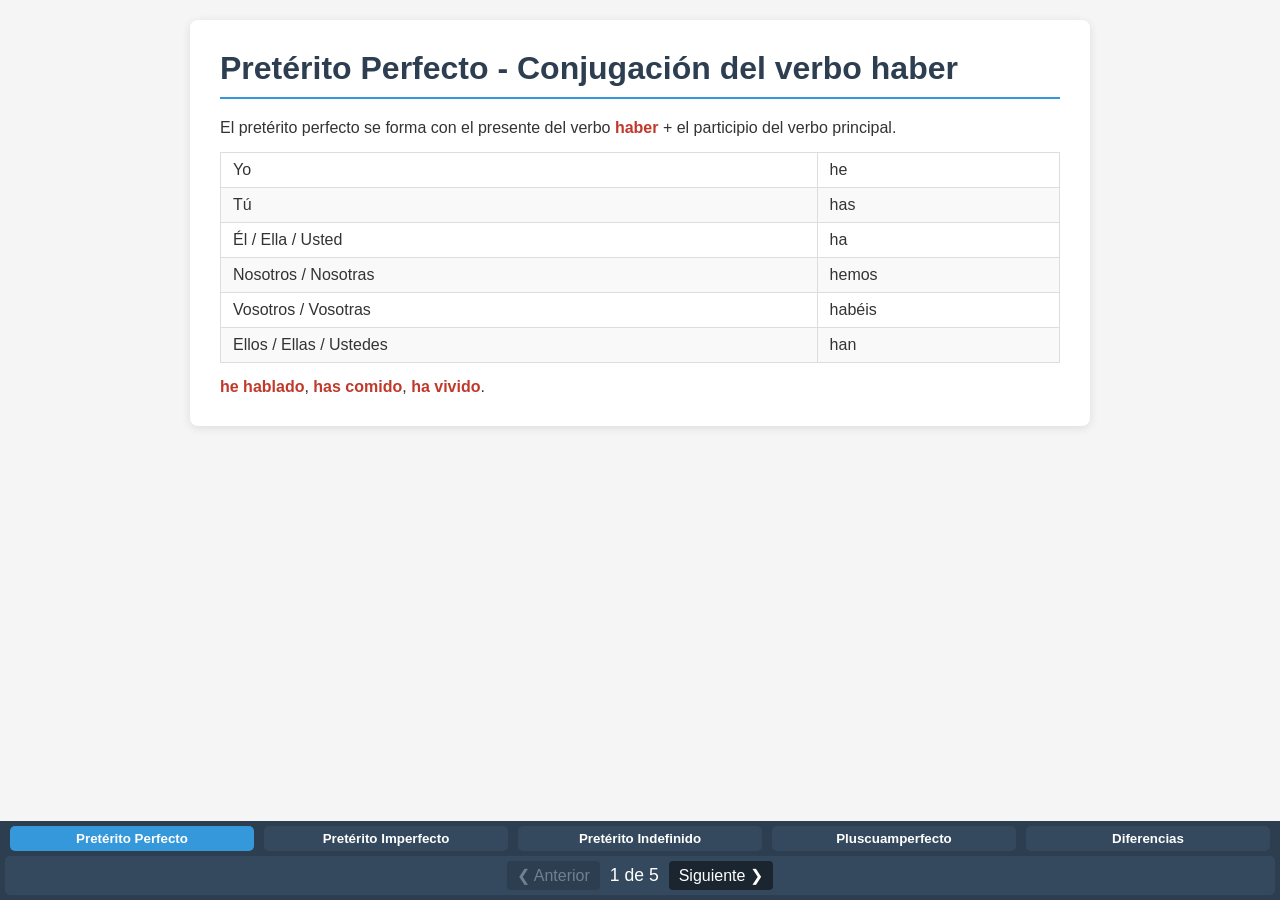
<file: data/wo3/Grammar Regio1.html>
<!DOCTYPE html>
<html lang="es">
<head>
    <meta charset="UTF-8">
    <meta name="viewport" content="width=device-width, initial-scale=1.0">
    <title>Gramática Regionalismos - Lección 1</title>
    <script src="https://code.responsivevoice.org/responsivevoice.js"></script>
    <style>
        * {
            margin: 0;
            padding: 0;
            box-sizing: border-box;
            font-family: Calibri, sans-serif;
        }
        
        body {
            background-color: #f5f5f5;
            color: #333;
            height: 100vh;
            display: flex;
            flex-direction: column;
            overflow: hidden;
        }
        
        .slide-container {
            flex: 1;
            overflow-y: auto;
            padding: 20px;
        }
        
        .slide {
            display: none;
            max-width: 900px;
            margin: 0 auto;
            background-color: white;
            padding: 30px;
            border-radius: 8px;
            box-shadow: 0 2px 10px rgba(0,0,0,0.1);
        }
        
        .slide.active {
            display: block;
        }
        
        h1 {
            color: #2c3e50;
            margin-bottom: 20px;
            border-bottom: 2px solid #3498db;
            padding-bottom: 10px;
        }
        
        h2 {
            color: #2980b9;
            margin: 15px 0 10px 0;
        }
        
        h3 {
            color: #16a085;
            margin: 12px 0 8px 0;
        }
        
        .structure-table {
            width: 100%;
            border-collapse: collapse;
            margin: 15px 0;
        }
        
        .structure-table td {
            padding: 8px 12px;
            border: 1px solid #ddd;
        }
        
        .structure-table tr:nth-child(even) {
            background-color: #f9f9f9;
        }
        
        .irregular-verb {
            margin-bottom: 8px;
            padding-left: 10px;
        }
        
        .verb-root {
            font-weight: bold;
            color: #c0392b;
        }
        
        .verb-endings {
            color: #16a085;
        }
        
        .example {
            margin: 10px 0;
            padding: 10px;
            background-color: #f8f9fa;
            border-left: 4px solid #3498db;
            display: flex;
            align-items: center;
        }
        
        .speaker-icon {
            margin-right: 10px;
            cursor: pointer;
            color: #3498db;
            font-size: 1.2em;
            min-width: 24px;
        }
        
        .navigation {
            background-color: #2c3e50;
            color: white;
            padding: 5px;
        }
        
        .section-buttons {
            display: flex;
            justify-content: space-between;
            margin-bottom: 5px;
        }
        
        .section-btn {
            background-color: #34495e;
            color: white;
            border: none;
            padding: 5px;
            border-radius: 5px;
            cursor: pointer;
            font-weight: bold;
            flex: 1;
            margin: 0 5px;
            transition: background-color 0.3s;
        }
        
        .section-btn:hover, .section-btn.active {
            background-color: #3498db;
        }
        
        .nav-controls {
            display: flex;
            justify-content: center;
            align-items: center;
            background-color: #34495e;
            border-radius: 5px;
            padding: 5px;
        }
        
        .nav-btn {
            background-color: #1a252f;
            color: white;
            border: none;
            padding: 5px 10px;
            margin: 0 10px;
            border-radius: 4px;
            cursor: pointer;
            transition: background-color 0.3s;
            font-size: 1em;
        }
        
        .nav-btn:hover:not(:disabled) {
            background-color: #3498db;
        }
        
        .nav-btn:disabled {
            opacity: 0.3;
            cursor: not-allowed;
        }
        
        .slide-counter {
            font-size: 1.1em;
            color: white;
        }
        
        .highlight {
            font-weight: bold;
            color: #c0392b;
        }
        
        .note {
            font-style: italic;
            color: #7f8c8d;
            margin-top: 10px;
        }
        
        .irregularity-type {
            margin: 15px 0;
            padding: 10px;
            border-left: 3px solid #e74c3c;
            background-color: #fef5e7;
        }
        
        .verb-conjugation {
            margin-bottom: 10px;
        }
        
        .verb-example {
            margin-left: 20px;
            font-style: italic;
        }
        
        .usage-section {
            margin: 15px 0;
            padding: 15px;
            background-color: #e8f4fc;
            border-radius: 5px;
        }
        
        .usage-list {
            margin: 10px 0;
            padding-left: 20px;
        }
        
        .usage-list li {
            margin-bottom: 5px;
        }
    </style>
</head>
<body>
    <div class="slide-container">
        <!-- ==================== PRETÉRITO PERFECTO (slides 1-5) ==================== -->
        <!-- Slide 1: Perfecto - Conjugación de haber -->
        <div class="slide active" id="slide1">
            <h1>Pretérito Perfecto - Conjugación del verbo haber</h1>
            <p>El pretérito perfecto se forma con el presente del verbo <span class="highlight">haber</span> + el participio del verbo principal.</p>
            <table class="structure-table">
                <tr><td>Yo</td><td>he</td></tr>
                <tr><td>Tú</td><td>has</td></tr>
                <tr><td>Él / Ella / Usted</td><td>ha</td></tr>
                <tr><td>Nosotros / Nosotras</td><td>hemos</td></tr>
                <tr><td>Vosotros / Vosotras</td><td>habéis</td></tr>
                <tr><td>Ellos / Ellas / Ustedes</td><td>han</td></tr>
            </table>
            <p><span class="highlight">he hablado</span>, <span class="highlight">has comido</span>, <span class="highlight">ha vivido</span>.</p>
        </div>
        
        <!-- Slide 2: Perfecto - Participios irregulares (1) -->
        <div class="slide" id="slide2">
            <h1>Pretérito Perfecto - Participios Irregulares (1/2)</h1>
            <table class="structure-table">
                <tr><td>Ver</td><td>→</td><td><span class="highlight">visto</span></td></tr>
                <tr><td>Poner</td><td>→</td><td><span class="highlight">puesto</span></td></tr>
                <tr><td>Escribir</td><td>→</td><td><span class="highlight">escrito</span></td></tr>
                <tr><td>Abrir</td><td>→</td><td><span class="highlight">abierto</span></td></tr>
                <tr><td>Descubrir</td><td>→</td><td><span class="highlight">descubierto</span></td></tr>
            </table>
            <div class="example">
                <span class="speaker-icon" onclick="speakText(this)">🔊</span>
                <span>Ellos han <span class="highlight">visto</span> la película.</span>
            </div>
        </div>
        
        <!-- Slide 3: Perfecto - Participios irregulares (2) -->
        <div class="slide" id="slide3">
            <h1>Pretérito Perfecto - Participios Irregulares (2/2)</h1>
            <table class="structure-table">
                <tr><td>Decir</td><td>→</td><td><span class="highlight">dicho</span></td></tr>
                <tr><td>Hacer</td><td>→</td><td><span class="highlight">hecho</span></td></tr>
                <tr><td>Romper</td><td>→</td><td><span class="highlight">roto</span></td></tr>
                <tr><td>Volver</td><td>→</td><td><span class="highlight">vuelto</span></td></tr>
                <tr><td>Devolver</td><td>→</td><td><span class="highlight">devuelto</span></td></tr>
            </table>
            <div class="example">
                <span class="speaker-icon" onclick="speakText(this)">🔊</span>
                <span>¿Ya has <span class="highlight">vuelto</span>?</span>
            </div>
        </div>
        
        <!-- Slide 4: Perfecto - Usos -->
        <div class="slide" id="slide4">
            <h1>Pretérito Perfecto - Usos</h1>
            <ul class="usage-list">
                <li><strong>Acciones pasadas con relevancia en el presente</strong></li>
                <li><strong>Experiencias de vida sin especificar cuándo ocurrieron</strong></li>
                <li><strong>Acciones ocurridas en un período de tiempo no terminado</strong></li>
            </ul>
            <div class="example">
                <span class="speaker-icon" onclick="speakText(this)">🔊</span>
                <span>El nacionalismo y el supranacionalismo <span class="highlight">han coexistido</span> a lo largo de la historia.</span>
            </div>
            <div class="example">
                <span class="speaker-icon" onclick="speakText(this)">🔊</span>
                <span><span class="highlight">He viajado</span> por los países de la EU muchas veces.</span>
            </div>
            <div class="example">
                <span class="speaker-icon" onclick="speakText(this)">🔊</span>
                <span>Este año los nacionalismos de extrema derecha <span class="highlight">han crecido</span>.</span>
            </div>
        </div>
        
        <!-- Slide 5: Perfecto - Marcadores temporales -->
        <div class="slide" id="slide5">
            <h1>Pretérito Perfecto - Marcadores Temporales</h1>
            <ul class="usage-list">
                <li>este / esta / estos / estas + tiempo, días, semanas, meses, años, etc.</li>
                <li>hoy</li>
                <li>alguna vez, una vez, dos veces, varias veces, muchas veces, nunca</li>
                <li>ya</li>
                <li>aún no, todavía no</li>
                <li>hasta ahora</li>
                <li>últimamente</li>
            </ul>
            <div class="example">
                <span class="speaker-icon" onclick="speakText(this)">🔊</span>
                <span>Esta semana <span class="highlight">hemos trabajado</span> mucho.</span>
            </div>
        </div>
        
        <!-- ==================== PRETÉRITO IMPERFECTO (slides 6-11) ==================== -->
        <!-- Slide 6: Imperfecto - Verbos regulares -->
        <div class="slide" id="slide6">
            <h1>Pretérito Imperfecto - Verbos Regulares</h1>
            <h3>Verbos en -ar: impulsar</h3>
            <table class="structure-table">
                <tr><td>Yo</td><td>impulsaba</td></tr>
                <tr><td>Tú</td><td>impulsabas</td></tr>
                <tr><td>Él/Ella/Usted</td><td>impulsaba</td></tr>
                <tr><td>Nosotros/as</td><td>impulsábamos</td></tr>
                <tr><td>Vosotros/as</td><td>impulsabais</td></tr>
                <tr><td>Ellos/as/Ustedes</td><td>impulsaban</td></tr>
            </table>
            <h3>Verbos en -er/-ir: poder / permitir</h3>
            <table class="structure-table">
                <tr><td>Yo</td><td>podía / permitía</td></tr>
                <tr><td>Tú</td><td>podías / permitías</td></tr>
                <tr><td>Él/Ella/Usted</td><td>podía / permitía</td></tr>
                <tr><td>Nosotros/as</td><td>podíamos / permitíamos</td></tr>
                <tr><td>Vosotros/as</td><td>podíais / permitíais</td></tr>
                <tr><td>Ellos/as/Ustedes</td><td>podían / permitían</td></tr>
            </table>
        </div>
        
        <!-- Slide 7: Imperfecto - Verbos irregulares -->
        <div class="slide" id="slide7">
            <h1>Pretérito Imperfecto - Verbos Irregulares</h1>
            <p>Solo hay tres verbos irregulares en imperfecto:</p>
            <table class="structure-table">
                <tr><th>Persona</th><th>Ir</th><th>Ser</th><th>Ver</th></tr>
                <tr><td>Yo</td><td>iba</td><td>era</td><td>veía</td></tr>
                <tr><td>Tú</td><td>ibas</td><td>eras</td><td>veías</td></tr>
                <tr><td>Él/Ella/Usted</td><td>iba</td><td>era</td><td>veía</td></tr>
                <tr><td>Nosotros/as</td><td>íbamos</td><td>éramos</td><td>veíamos</td></tr>
                <tr><td>Vosotros/as</td><td>ibais</td><td>erais</td><td>veíais</td></tr>
                <tr><td>Ellos/as/Ustedes</td><td>iban</td><td>eran</td><td>veían</td></tr>
            </table>
        </div>
        
        <!-- Slide 8: Imperfecto - Descripciones -->
        <div class="slide" id="slide8">
            <h1>Pretérito Imperfecto - Descripciones en el pasado</h1>
            <div class="example">
                <span class="speaker-icon" onclick="speakText(this)">🔊</span>
                <span>En el pasado el nacionalismo <span class="highlight">era</span> la fuerza dominante en Europa.</span>
            </div>
        </div>
        
        <!-- Slide 9: Imperfecto - Acciones repetidas -->
        <div class="slide" id="slide9">
            <h1>Pretérito Imperfecto - Acciones repetidas</h1>
            <div class="example">
                <span class="speaker-icon" onclick="speakText(this)">🔊</span>
                <span>En aquella época los gobernantes europeos <span class="highlight">repetían</span> en sus actuaciones la necesidad de evitar futuros conflictos.</span>
            </div>
        </div>
        
        <!-- Slide 10: Imperfecto - Acciones simultáneas -->
        <div class="slide" id="slide10">
            <h1>Pretérito Imperfecto - Acciones simultáneas</h1>
            <div class="example">
                <span class="speaker-icon" onclick="speakText(this)">🔊</span>
                <span>Mientras el nacionalismo <span class="highlight">pensaba</span> en la identidad nacional, el supranacionalismo <span class="highlight">apostaba</span> por la cooperación entre los estados.</span>
            </div>
            <p>Cuando hay dos acciones en desarrollo, la acción que lleva más tiempo va en imperfecto y la acción que interrumpe en indefinido.</p>
            <div class="example">
                <span class="speaker-icon" onclick="speakText(this)">🔊</span>
                <span>Mientras Europa <span class="highlight">se recuperaba</span> de las consecuencias de la Segunda Guerra Mundial, se <span class="highlight">creó</span> la Comunidad Económica Europea en 1957.</span>
            </div>
        </div>
        
        <!-- Slide 11: Imperfecto - Marcadores temporales -->
        <div class="slide" id="slide11">
            <h1>Pretérito Imperfecto - Marcadores Temporales</h1>
            <ul class="usage-list">
                <li>antes</li>
                <li>en aquella época, aquellos años</li>
                <li>cada día</li>
                <li>(casi) todos los días / meses / años, etc.</li>
                <li>(casi) siempre</li>
                <li>de pequeño / de joven, etc.</li>
                <li>normalmente</li>
                <li>mientras</li>
            </ul>
        </div>
        
        <!-- ==================== PRETÉRITO INDEFINIDO (slides 12-23) ==================== -->
        <!-- Slide 12: Indefinido - Verbos regulares -->
        <div class="slide" id="slide12">
            <h1>Pretérito Indefinido - Verbos Regulares</h1>
            <h3>Verbos en -ar: evolucionar</h3>
            <table class="structure-table">
                <tr><td>Yo</td><td>evolucioné</td></tr>
                <tr><td>Tú</td><td>evolucionaste</td></tr>
                <tr><td>Él/Ella/Usted</td><td>evolucionó</td></tr>
                <tr><td>Nosotros/as</td><td>evolucionamos</td></tr>
                <tr><td>Vosotros/as</td><td>evolucionasteis</td></tr>
                <tr><td>Ellos/as/Ustedes</td><td>evolucionaron</td></tr>
            </table>
            <h3>Verbos en -er: establecer</h3>
            <table class="structure-table">
                <tr><td>Yo</td><td>establecí</td></tr>
                <tr><td>Tú</td><td>estableciste</td></tr>
                <tr><td>Él/Ella/Usted</td><td>estableció</td></tr>
                <tr><td>Nosotros/as</td><td>establecimos</td></tr>
                <tr><td>Vosotros/as</td><td>establecisteis</td></tr>
                <tr><td>Ellos/as/Ustedes</td><td>establecieron</td></tr>
            </table>
            <h3>Verbos en -ir: permitir</h3>
            <table class="structure-table">
                <tr><td>Yo</td><td>permití</td></tr>
                <tr><td>Tú</td><td>permitiste</td></tr>
                <tr><td>Él/Ella/Usted</td><td>permitió</td></tr>
                <tr><td>Nosotros/as</td><td>permitimos</td></tr>
                <tr><td>Vosotros/as</td><td>permitisteis</td></tr>
                <tr><td>Ellos/as/Ustedes</td><td>permitieron</td></tr>
            </table>
            <p class="note">Los acentos son muy importantes, pues las formas en -ar del indefinido se pueden confundir con las del presente.</p>
        </div>
        
        <!-- Slide 13: Indefinido - Irregularidades tipo 1 (e→i) -->
        <div class="slide" id="slide13">
            <h1>Pretérito Indefinido - Irregularidades 1 (e→i)</h1>
            <p>Verbos en -ir que cambian e→i en 3ª persona singular y plural.</p>
            <table class="structure-table">
                <tr><th>Persona</th><th>Pedir</th><th>Seguir</th></tr>
                <tr><td>Yo</td><td>pedí</td><td>seguí</td></tr>
                <tr><td>Tú</td><td>pediste</td><td>seguiste</td></tr>
                <tr><td>Él/Ella/Usted</td><td><span class="highlight">pidió</span></td><td><span class="highlight">siguió</span></td></tr>
                <tr><td>Nosotros/as</td><td>pedimos</td><td>seguimos</td></tr>
                <tr><td>Vosotros/as</td><td>pedisteis</td><td>seguisteis</td></tr>
                <tr><td>Ellos/as/Ustedes</td><td><span class="highlight">pidieron</span></td><td><span class="highlight">siguieron</span></td></tr>
            </table>
            <p>Otros verbos: divertirse, preferir, repetir, sentir, corregir, despedir, elegir, impedir, medir, reírse, servir.</p>
        </div>
        
        <!-- Slide 14: Indefinido - Irregularidades tipo 2 (o→u) -->
        <div class="slide" id="slide14">
            <h1>Pretérito Indefinido - Irregularidades 2 (o→u)</h1>
            <p>Verbos en -ir que cambian o→u en 3ª persona singular y plural.</p>
            <table class="structure-table">
                <tr><th>Persona</th><th>Dormir</th><th>Morir</th></tr>
                <tr><td>Yo</td><td>dormí</td><td>morí</td></tr>
                <tr><td>Tú</td><td>dormiste</td><td>moriste</td></tr>
                <tr><td>Él/Ella/Usted</td><td><span class="highlight">durmió</span></td><td><span class="highlight">murió</span></td></tr>
                <tr><td>Nosotros/as</td><td>dormimos</td><td>morimos</td></tr>
                <tr><td>Vosotros/as</td><td>dormisteis</td><td>moristeis</td></tr>
                <tr><td>Ellos/as/Ustedes</td><td><span class="highlight">durmieron</span></td><td><span class="highlight">murieron</span></td></tr>
            </table>
        </div>
        
        <!-- Slide 15: Indefinido - Irregularidades tipo 3 (i→y) -->
        <div class="slide" id="slide15">
            <h1>Pretérito Indefinido - Irregularidades 3 (i→y)</h1>
            <p>Verbos que cambian i→y en 3ª persona singular y plural.</p>
            <table class="structure-table">
                <tr><th>Persona</th><th>Creer</th><th>Influir</th></tr>
                <tr><td>Yo</td><td>creí</td><td>influí</td></tr>
                <tr><td>Tú</td><td>creíste</td><td>influiste</td></tr>
                <tr><td>Él/Ella/Usted</td><td><span class="highlight">creyó</span></td><td><span class="highlight">influyó</span></td></tr>
                <tr><td>Nosotros/as</td><td>creímos</td><td>influimos</td></tr>
                <tr><td>Vosotros/as</td><td>creísteis</td><td>influisteis</td></tr>
                <tr><td>Ellos/as/Ustedes</td><td><span class="highlight">creyeron</span></td><td><span class="highlight">influyeron</span></td></tr>
            </table>
            <p>Otros: leer (leyó), oír (oyó), caer (cayó) y verbos en -uir (construir, destruir, incluir, constituir, intuir).</p>
        </div>
        
        <!-- Slide 16: Indefinido - Irregularidades tipo 4 (raíz "u") -->
        <div class="slide" id="slide16">
            <h1>Pretérito Indefinido - Irregularidades 4 (raíz "u")</h1>
            <table class="structure-table">
                <tr><th>Persona</th><th>Estar</th><th>Poder</th><th>Saber</th></tr>
                <tr><td>Yo</td><td><span class="highlight">estuve</span></td><td><span class="highlight">pude</span></td><td><span class="highlight">supe</span></td></tr>
                <tr><td>Tú</td><td>estuviste</td><td>pudiste</td><td>supiste</td></tr>
                <tr><td>Él/Ella/Usted</td><td><span class="highlight">estuvo</span></td><td><span class="highlight">pudo</span></td><td><span class="highlight">supo</span></td></tr>
                <tr><td>Nosotros/as</td><td>estuvimos</td><td>pudimos</td><td>supimos</td></tr>
                <tr><td>Vosotros/as</td><td>estuvisteis</td><td>pudisteis</td><td>supisteis</td></tr>
                <tr><td>Ellos/as/Ustedes</td><td><span class="highlight">estuvieron</span></td><td><span class="highlight">pudieron</span></td><td><span class="highlight">supieron</span></td></tr>
            </table>
            <p>Otros: tener (tuve), caber (cupe), andar (anduve), poner (puse), suponer (supuse), haber (hubo).</p>
        </div>
        
        <!-- Slide 17: Indefinido - Irregularidades tipo 5 (raíz "i") -->
        <div class="slide" id="slide17">
            <h1>Pretérito Indefinido - Irregularidades 5 (raíz "i")</h1>
            <table class="structure-table">
                <tr><th>Persona</th><th>Venir</th><th>Querer</th><th>Hacer</th></tr>
                <tr><td>Yo</td><td><span class="highlight">vine</span></td><td><span class="highlight">quise</span></td><td><span class="highlight">hice</span></td></tr>
                <tr><td>Tú</td><td>viniste</td><td>quisiste</td><td>hiciste</td></tr>
                <tr><td>Él/Ella/Usted</td><td><span class="highlight">vino</span></td><td><span class="highlight">quiso</span></td><td><span class="highlight">hizo</span></td></tr>
                <tr><td>Nosotros/as</td><td>vinimos</td><td>quisimos</td><td>hicimos</td></tr>
                <tr><td>Vosotros/as</td><td>vinisteis</td><td>quisisteis</td><td>hicisteis</td></tr>
                <tr><td>Ellos/as/Ustedes</td><td><span class="highlight">vinieron</span></td><td><span class="highlight">quisieron</span></td><td><span class="highlight">hicieron</span></td></tr>
            </table>
            <p class="note">¡Atención! En la persona él/ella/usted “hizo” se escribe con “z” para conservar la pronunciación.</p>
        </div>
        
        <!-- Slide 18: Indefinido - Irregularidades tipo 6 (raíz "j") -->
        <div class="slide" id="slide18">
            <h1>Pretérito Indefinido - Irregularidades 6 (raíz "j")</h1>
            <p>Verbos con raíz en "j" (decir, traer, y terminados en -ducir).</p>
            <table class="structure-table">
                <tr><th>Persona</th><th>Reducir</th><th>Traer</th><th>Decir</th></tr>
                <tr><td>Yo</td><td><span class="highlight">reduje</span></td><td><span class="highlight">traje</span></td><td><span class="highlight">dije</span></td></tr>
                <tr><td>Tú</td><td>redujiste</td><td>trajiste</td><td>dijiste</td></tr>
                <tr><td>Él/Ella/Usted</td><td><span class="highlight">redujo</span></td><td><span class="highlight">trajo</span></td><td><span class="highlight">dijo</span></td></tr>
                <tr><td>Nosotros/as</td><td>redujimos</td><td>trajimos</td><td>dijimos</td></tr>
                <tr><td>Vosotros/as</td><td>redujisteis</td><td>trajisteis</td><td>dijisteis</td></tr>
                <tr><td>Ellos/as/Ustedes</td><td><span class="highlight">redujeron</span></td><td><span class="highlight">trajeron</span></td><td><span class="highlight">dijeron</span></td></tr>
            </table>
            <p class="note">¡Atención! La persona ellos/ellas/ustedes elimina la vocal “i”: -ieron pasa a –eron.</p>
            <p>Otros: sustraer, conducir, producir, deducir, traducir.</p>
        </div>
        
        <!-- Slide 19: Indefinido - Irregularidades tipo 7 (ortográfico -zar/-car) -->
        <div class="slide" id="slide19">
            <h1>Pretérito Indefinido - Irregularidades 7 (ortográfico)</h1>
            <p>Verbos en -zar: cambian z→c en 1ª persona singular.</p>
            <p>Verbos en -car: cambian c→qu en 1ª persona singular.</p>
            <table class="structure-table">
                <tr><th>Persona</th><th>Alcanzar</th><th>Colocar</th></tr>
                <tr><td>Yo</td><td><span class="highlight">alcancé</span></td><td><span class="highlight">coloqué</span></td></tr>
                <tr><td>Tú</td><td>alcanzaste</td><td>colocaste</td></tr>
                <tr><td>Él/Ella/Usted</td><td>alcanzó</td><td>colocó</td></tr>
                <tr><td>Nosotros/as</td><td>alcanzamos</td><td>colocamos</td></tr>
                <tr><td>Vosotros/as</td><td>alcanzasteis</td><td>colocasteis</td></tr>
                <tr><td>Ellos/as/Ustedes</td><td>alcanzaron</td><td>colocaron</td></tr>
            </table>
            <p>Otros: comenzar (comencé), realizar (realicé), comunicar (comuniqué), explicar (expliqué).</p>
        </div>
        
        <!-- Slide 20: Indefinido - Irregularidades tipo 8 (totalmente irregulares) -->
        <div class="slide" id="slide20">
            <h1>Pretérito Indefinido - Irregularidades 8 (totalmente irregulares)</h1>
            <table class="structure-table">
                <tr><th>Persona</th><th>Ser / Ir</th><th>Dar</th></tr>
                <tr><td>Yo</td><td><span class="highlight">fui</span></td><td><span class="highlight">di</span></td></tr>
                <tr><td>Tú</td><td>fuiste</td><td>diste</td></tr>
                <tr><td>Él/Ella/Usted</td><td><span class="highlight">fue</span></td><td><span class="highlight">dio</span></td></tr>
                <tr><td>Nosotros/as</td><td>fuimos</td><td>dimos</td></tr>
                <tr><td>Vosotros/as</td><td>fuisteis</td><td>disteis</td></tr>
                <tr><td>Ellos/as/Ustedes</td><td><span class="highlight">fueron</span></td><td><span class="highlight">dieron</span></td></tr>
            </table>
            <p class="note">¡Atención! Los verbos “ser” e “ir” tienen la misma conjugación en indefinido.</p>
        </div>
        
        <!-- Slide 21: Indefinido - Usos 1 -->
        <div class="slide" id="slide21">
            <h1>Pretérito Indefinido - Usos (1/2)</h1>
            <ul class="usage-list">
                <li><strong>Acciones puntuales en el pasado</strong></li>
                <li><strong>Serie de eventos en el pasado</strong></li>
            </ul>
            <div class="example">
                <span class="speaker-icon" onclick="speakText(this)">🔊</span>
                <span>En la década de 1930, el nacionalismo extremo <span class="highlight">desembocó</span> en el ascenso de regímenes totalitarios.</span>
            </div>
            <div class="example">
                <span class="speaker-icon" onclick="speakText(this)">🔊</span>
                <span>La Comunidad Económica Europea <span class="highlight">creó</span> y <span class="highlight">desarrolló</span> cooperaciones.</span>
            </div>
        </div>
        
        <!-- Slide 22: Indefinido - Usos 2 -->
        <div class="slide" id="slide22">
            <h1>Pretérito Indefinido - Usos (2/2)</h1>
            <ul class="usage-list">
                <li><strong>Acciones que interrumpen a otra en desarrollo</strong></li>
                <li><strong>Acciones con un límite temporal definido</strong></li>
            </ul>
            <div class="example">
                <span class="speaker-icon" onclick="speakText(this)">🔊</span>
                <span>Los nacionalismos avanzaban cuando <span class="highlight">apareció</span> la Unión Europea.</span>
            </div>
            <div class="example">
                <span class="speaker-icon" onclick="speakText(this)">🔊</span>
                <span>Durante décadas la cooperación entre Estados no <span class="highlight">fue</span> prioritaria.</span>
            </div>
        </div>
        
        <!-- Slide 23: Indefinido - Marcadores temporales -->
        <div class="slide" id="slide23">
            <h1>Pretérito Indefinido - Marcadores Temporales</h1>
            <ul class="usage-list">
                <li>Anoche / Ayer / Anteayer</li>
                <li>El otro día</li>
                <li>El lunes pasado / el martes pasado</li>
                <li>La semana pasada / el mes pasado / el año pasado</li>
                <li>El 1 de enero / En el año 1988</li>
                <li>Aquel día / En aquel momento</li>
                <li>hace un rato / hace poco tiempo / hace 2 horas</li>
            </ul>
            <div class="example">
                <span class="speaker-icon" onclick="speakText(this)">🔊</span>
                <span>Ayer <span class="highlight">llegué</span> tarde.</span>
            </div>
        </div>
        
        <!-- ==================== PLUSCUAMPERFECTO (slides 24-27) ==================== -->
        <!-- Slide 24: Pluscuamperfecto - Estructura -->
        <div class="slide" id="slide24">
            <h1>Pluscuamperfecto - Estructura</h1>
            <p>Se forma con el verbo auxiliar <span class="highlight">haber en imperfecto</span> + el participio del verbo principal.</p>
            <table class="structure-table">
                <tr><th>Persona</th><th>Haber (imperfecto)</th><th>Participio (ej. hablar)</th></tr>
                <tr><td>Yo</td><td>había</td><td>hablado</td></tr>
                <tr><td>Tú</td><td>habías</td><td>hablado</td></tr>
                <tr><td>Él/Ella/Usted</td><td>había</td><td>hablado</td></tr>
                <tr><td>Nosotros/as</td><td>habíamos</td><td>hablado</td></tr>
                <tr><td>Vosotros/as</td><td>habíais</td><td>hablado</td></tr>
                <tr><td>Ellos/as/Ustedes</td><td>habían</td><td>hablado</td></tr>
            </table>
        </div>
        
        <!-- Slide 25: Pluscuamperfecto - Usos 1 -->
        <div class="slide" id="slide25">
            <h1>Pluscuamperfecto - Acción anterior a otra en el pasado</h1>
            <div class="example">
                <span class="speaker-icon" onclick="speakText(this)">🔊</span>
                <span>Cuando María llegó a la estación, el tren <span class="highlight">ya había partido</span>.</span>
            </div>
            <p>(La acción de "partir" ocurrió antes que la llegada de María.)</p>
        </div>
        
        <!-- Slide 26: Pluscuamperfecto - Usos 2 -->
        <div class="slide" id="slide26">
            <h1>Pluscuamperfecto - Explicar causas o antecedentes</h1>
            <div class="example">
                <span class="speaker-icon" onclick="speakText(this)">🔊</span>
                <span>No quise ver la película porque ya la <span class="highlight">había visto</span> antes.</span>
            </div>
        </div>
        
        <!-- Slide 27: Pluscuamperfecto - Usos 3 -->
        <div class="slide" id="slide27">
            <h1>Pluscuamperfecto - Contar hechos o experiencias previas</h1>
            <div class="example">
                <span class="speaker-icon" onclick="speakText(this)">🔊</span>
                <span>Juan me contó que nunca <span class="highlight">había viajado</span> al extranjero.</span>
            </div>
        </div>

            <!-- ==================== DIFERENCIAS (slides 28-29) ==================== -->
        <!-- Slide 28: Diferencias - Tabla comparativa -->
        <div class="slide" id="slide28">
            <h1>Diferencias entre los Tiempos Verbales</h1>
            <table class="structure-table">
                <tr>
                    <th>Tiempo Verbal</th>
                    <th>Usos principales</th>
                    <th>Marcadores Temporales</th>
                </tr>
                <tr>
                    <td><strong>Pretérito Perfecto</strong><br>(he hablado)</td>
                    <td>Se usa para hablar de experiencias pasadas que tienen relación con el presente o cuando el período de tiempo no ha terminado.</td>
                    <td>hoy, esta semana, este mes, nunca, este año, últimamente, alguna vez, todavía no, ya</td>
                </tr>
                <tr>
                    <td><strong>Pretérito Imperfecto</strong><br>(hablaba)</td>
                    <td>Se usa para describir situaciones o estados en el pasado, acciones habituales o repetitivas, y para narraciones descriptivas.</td>
                    <td>Antes, cuando era niño, mientras, en aquel entonces, en esa época, siempre, todos los días, cada día, frecuentemente</td>
                </tr>
                <tr>
                    <td><strong>Pretérito Indefinido</strong><br>(hablé)</td>
                    <td>Se usa para acciones concretas, únicas y terminadas en un momento específico del pasado. También para eventos históricos o secuencias de acciones.</td>
                    <td>Ayer, anteayer, el año pasado, en 2010, de repente, hace tres días, en ese momento</td>
                </tr>
                <tr>
                    <td><strong>Pluscuamperfecto</strong><br>(había hablado)</td>
                    <td>Se usa para expresar una acción anterior a otra ya pasada. Indica un pasado más lejano.</td>
                    <td>Antes, ya, todavía, cuando, después, nunca</td>
                </tr>
            </table>
        </div>
        
        <!-- Slide 29: Diferencias - Resumen clave -->
        <div class="slide" id="slide29">
            <h1>Resumen de Diferencias Clave</h1>
            <div class="usage-section">
                <h3>Relación con el presente:</h3>
                <ul class="usage-list">
                    <li><strong>Pretérito Perfecto:</strong> Se vincula con el presente.</li>
                    <li><strong>Los demás tiempos:</strong> No tienen relación con el presente.</li>
                </ul>
                <h3>Duración y repetición:</h3>
                <ul class="usage-list">
                    <li><strong>Pretérito Imperfecto:</strong> Acciones habituales o descripciones.</li>
                    <li><strong>Pretérito Indefinido:</strong> Acciones puntuales y terminadas.</li>
                </ul>
                <h3>Orden en la línea temporal:</h3>
                <ul class="usage-list">
                    <li><strong>Pretérito Indefinido:</strong> Acción en un momento específico del pasado.</li>
                    <li><strong>Pretérito Pluscuamperfecto:</strong> Acción anterior a otra acción pasada.</li>
                </ul>
            </div>
            <div class="example">
                <span class="speaker-icon" onclick="speakText(this)">🔊</span>
                <span>Ya <span class="highlight">había comido</span> cuando <span class="highlight">llegaron</span> (pluscuamperfecto anterior a indefinido).</span>
            </div>
        </div>

    </div>



    <!-- Navigation -->
    <div class="navigation">
        <div class="section-buttons">
            <button class="section-btn active" id="section1" onclick="goToSection(1)">Pretérito Perfecto</button>
            <button class="section-btn" id="section2" onclick="goToSection(2)">Pretérito Imperfecto</button>
            <button class="section-btn" id="section3" onclick="goToSection(3)">Pretérito Indefinido</button>
            <button class="section-btn" id="section4" onclick="goToSection(4)">Pluscuamperfecto</button>
            <button class="section-btn" id="section5" onclick="goToSection(5)">Diferencias</button>
        </div>
        <div class="nav-controls">
            <button class="nav-btn" id="prevBtn" onclick="previousSlide()" disabled>❮ Anterior</button>
            <span class="slide-counter" id="slideCounter">1 de 5</span>
            <button class="nav-btn" id="nextBtn" onclick="nextSlide()">Siguiente ❯</button>
        </div>
    </div>

    <script>
        // Configuration: sections with start and end slide numbers
        const sections = [
            { name: "Pretérito Perfecto", start: 1, end: 5 },
            { name: "Pretérito Imperfecto", start: 6, end: 11 },
            { name: "Pretérito Indefinido", start: 12, end: 23 },
            { name: "Pluscuamperfecto", start: 24, end: 27 },
            { name: "Diferencias", start: 28, end: 29 }
        ];

        let currentSlide = 1; // currently active slide

        // Initialize: show slide 1, set counter, set active section
        window.onload = function() {
            showSlide(1);
            // Check responsive voice
            if (typeof responsiveVoice === 'undefined') {
                console.log("ResponsiveVoice not loaded");
            } else {
                console.log("ResponsiveVoice loaded");
            }
            // Force speaker icons visible
            document.querySelectorAll('.speaker-icon').forEach(icon => icon.style.display = 'inline-block');
        };

        function showSlide(slideNumber) {
            // Hide all slides
            document.querySelectorAll('.slide').forEach(slide => slide.classList.remove('active'));
            // Show selected slide
            const slideEl = document.getElementById(`slide${slideNumber}`);
            if (slideEl) slideEl.classList.add('active');
            else return;
            
            currentSlide = slideNumber;
            
            // Update counter
            const section = getSectionFromSlide(slideNumber);
            const totalInSection = section.end - section.start + 1;
            const slideIndexInSection = slideNumber - section.start + 1;
            document.getElementById('slideCounter').textContent = `${slideIndexInSection} de ${totalInSection}`;
            
            // Update navigation buttons
            updateNavButtons(section);
            
            // Update active section button
            updateActiveSectionButton(section);
        }

        function getSectionFromSlide(slide) {
            return sections.find(s => slide >= s.start && slide <= s.end) || sections[0];
        }

        function updateNavButtons(section) {
            const prevBtn = document.getElementById('prevBtn');
            const nextBtn = document.getElementById('nextBtn');
            prevBtn.disabled = (currentSlide <= section.start);
            nextBtn.disabled = (currentSlide >= section.end);
        }

        function updateActiveSectionButton(section) {
            // Remove active class from all section buttons
            document.querySelectorAll('.section-btn').forEach(btn => btn.classList.remove('active'));
            // Find button index based on section name
            const index = sections.findIndex(s => s.name === section.name);
            if (index !== -1) {
                document.getElementById(`section${index+1}`).classList.add('active');
            }
        }

        function goToSection(sectionIndex) {
            const section = sections[sectionIndex-1];
            if (section) {
                showSlide(section.start);
            }
        }

        function previousSlide() {
            const section = getSectionFromSlide(currentSlide);
            if (currentSlide > section.start) {
                showSlide(currentSlide - 1);
            }
        }

        function nextSlide() {
            const section = getSectionFromSlide(currentSlide);
            if (currentSlide < section.end) {
                showSlide(currentSlide + 1);
            }
        }

        // Text-to-speech function (same as before)
        function speakText(element) {
            let exampleText = element.parentElement.textContent;
            exampleText = exampleText.replace(/🔊/g, '').trim();
            
            if (typeof responsiveVoice !== 'undefined' && responsiveVoice.voiceSupport) {
                responsiveVoice.speak(exampleText, "Spanish Latin American Female", {
                    rate: 0.9,
                    pitch: 1,
                    volume: 1
                });
            } else {
                if ('speechSynthesis' in window) {
                    const utterance = new SpeechSynthesisUtterance(exampleText);
                    utterance.lang = 'es-ES';
                    speechSynthesis.speak(utterance);
                }
            }
        }
    </script>
</body>
</html>
</file>
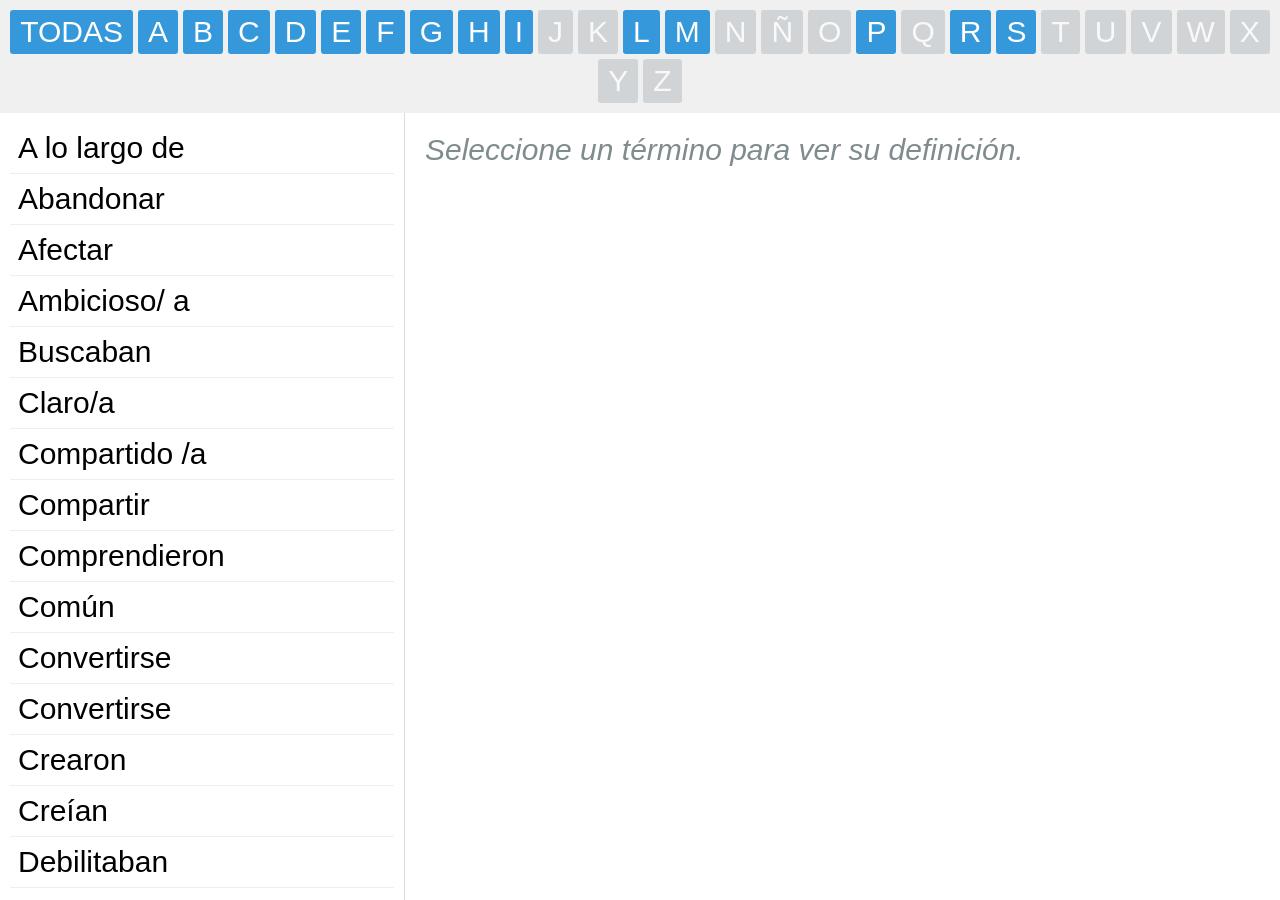
<file: data/wo4/glossary Regio1.html>
<!DOCTYPE html>
<html lang="es">
<head>
    <meta charset="UTF-8">
    <title>Glosario Interactivo</title>
    <style>
        body {
            font-family: Arial, sans-serif;
            margin: 0;
            padding: 0;
            display: flex;
            flex-direction: column;
            height: 100vh;
	    font-size: 30px;
        }
        .alphabet-filter {
            background: #f0f0f0;
            padding: 10px;
            display: flex;
            flex-wrap: wrap;
            justify-content: center;
            gap: 5px;
            font-size: 30px;
        }
        .alphabet-btn {
            padding: 5px 10px;
            cursor: pointer;
            background: #3498db;
            color: white;
            border: none;
            border-radius: 3px;
            font-size: 30px;
        }
        .alphabet-btn:hover {
            background: #2980b9;
        }
        .alphabet-btn.active {
            background: #2c3e50;
        }
        .alphabet-btn:disabled {
            background: #bdc3c7;
            cursor: not-allowed;
            opacity: 0.6;
        }
        .glossary-container {
            display: flex;
            flex: 1;
            overflow: hidden;
        }
        .terms-sidebar {
            width: 30%; //250px
            background: #f8f8f8;
            overflow-y: auto;
            padding: 10px;
            border-right: 1px solid #ddd;
        }
        .term-item {
            padding: 8px;
            cursor: pointer;
            border-bottom: 1px solid #eee;
        }
        .term-item:hover {
            background: #e0e0e0;
        }
        .term-item.active {
            background: #3498db;
            color: white;
        }
        .definition-panel {
            flex: 1;
            padding: 20px;
            overflow-y: auto;
        }
        .definition-title {
            font-size: 40px;
	    color: #0000FF;
            font-style: italic;
            font-weight: bold;
            //color: #2c3e50;
            margin-bottom: 10px;
        }
        .definition-content {
            font-size: 35px;
            line-height: 1.6;
        }
        .no-term-selected {
            color: #7f8c8d;
            font-style: italic;
        }

	.speaker-icon {
    	margin-left: 10px;
    	cursor: pointer;
    	opacity: 0.7;
    	transition: opacity 0.2s;
	}
	.speaker-icon:hover {
    	opacity: 1;
	}

    </style>
</head>
<body>
    <div class="alphabet-filter" id="alphabet-filter">
        <!-- Spanish alphabet -->
        <button class="alphabet-btn" data-letter="ALL">TODAS</button>
        <button class="alphabet-btn" data-letter="A">A</button>
        <button class="alphabet-btn" data-letter="B">B</button>
        <button class="alphabet-btn" data-letter="C">C</button>
        <button class="alphabet-btn" data-letter="D">D</button>
        <button class="alphabet-btn" data-letter="E">E</button>
        <button class="alphabet-btn" data-letter="F">F</button>
        <button class="alphabet-btn" data-letter="G">G</button>
        <button class="alphabet-btn" data-letter="H">H</button>
        <button class="alphabet-btn" data-letter="I">I</button>
        <button class="alphabet-btn" data-letter="J">J</button>
        <button class="alphabet-btn" data-letter="K">K</button>
        <button class="alphabet-btn" data-letter="L">L</button>
        <button class="alphabet-btn" data-letter="M">M</button>
        <button class="alphabet-btn" data-letter="N">N</button>
        <button class="alphabet-btn" data-letter="Ñ">Ñ</button>
        <button class="alphabet-btn" data-letter="O">O</button>
        <button class="alphabet-btn" data-letter="P">P</button>
        <button class="alphabet-btn" data-letter="Q">Q</button>
        <button class="alphabet-btn" data-letter="R">R</button>
        <button class="alphabet-btn" data-letter="S">S</button>
        <button class="alphabet-btn" data-letter="T">T</button>
        <button class="alphabet-btn" data-letter="U">U</button>
        <button class="alphabet-btn" data-letter="V">V</button>
        <button class="alphabet-btn" data-letter="W">W</button>
        <button class="alphabet-btn" data-letter="X">X</button>
        <button class="alphabet-btn" data-letter="Y">Y</button>
        <button class="alphabet-btn" data-letter="Z">Z</button>
    </div>

    <div class="glossary-container">
        <div class="terms-sidebar" id="terms-sidebar">
            <!-- Terms will be dynamically inserted here -->
        </div>
        <div class="definition-panel" id="definition-panel">
            <div class="no-term-selected">Seleccione un término para ver su definición.</div>
        </div>
    </div>

    <script>
        // Glossary data (replace with your full dataset)
        const glossaryData = [
        { term: "A lo largo de", definition: "Que tiene mucha longitud, extenso en el tiempo" },
            { term: "Abandonar ", definition: "Dejar, retirarse" },
            { term: "Afectar", definition: "Influir" },
            { term: "Ambicioso/ a", definition: "Adjetivo. Codicioso, plan que desea mucho éxito" },
            { term: "Buscaban", definition: "Imperfecto del verbo buscar. Verbo regular 3ª persona plural. Hacer algo para encontrar o conseguir algo" },
            { term: "Claro/a", definition: "Adjetivo. Nítido, preciso, definido" },
            { term: "Compartido /a", definition: "Adjetivo, que se puede compartir, que se puede dividir, repartir" },
            { term: "Compartir", definition: "Tener en común, en general" },
            { term: "Comprendieron", definition: "Indefinido del verbo comprender. Verbo regular. 3ª persona plural. Entender, darse cuenta" },
            { term: "Común", definition: "Colectivo, general" },
            { term: "Convertirse", definition: "Proceso de cambiar, transformar o modificar" },
            { term: "Convertirse", definition: "transformarse" },
            { term: "Crearon", definition: "Indefinido del verbo crear. 3ª persona plural. Fundar, establecer" },
            { term: "Creían", definition: "Imperfecto del verbo creer. Verbo regular 3ª persona plural. Pensar, opinar, tener fe " },
            { term: "Debilitaban", definition: "Imperfecto del verbo debilitar. Verbo regular 3ª persona plural. Disminuir la fuerza" },
            { term: "Decidió", definition: "Indefinido del verbo decidir. 3ª persona singular. Determinar, resolver" },
            { term: "Definirse", definition: "Tomar una posición" },
            { term: "Desembocó", definition: "Indefinido del verbo desembocar. 3ª persona singular. Concluir, terminar" },
            { term: "Devastado/a", definition: "Adjetivo. Destruido" },
            { term: "Devastador /a", definition: "Adjetivo. Destructor, catastrófico" },
            { term: "El área", definition: "Ámbito, lugar" },
            { term: "El ascenso", definition: "Superación, mejora de posición, crecimiento" },
            { term: "El auge", definition: "Momento de mayor intensidad, apogeo, cúspide" },
            { term: "El beneficio", definition: "La ganancia, el usufructo" },
            { term: "El supranacionalismo", definition: "El supranacionalismo es una unión internacional donde los estados miembros delegan parte de su soberanía para perseguir objetivos compartidos" },
            { term: "En contraste", definition: "Al contrario, a diferencia de" },
            { term: "Era", definition: "Imperfecto del verbo ser. Verbo irregular 3ª persona singular. Existir" },
            { term: "Establecían", definition: "Imperfecto del verbo establecer. Verbo regular 3ª persona plural. Fundar, definir, crear, constituir" },
            { term: "Evitar", definition: "Impedir que algo suceda o tenga lugar" },
            { term: "Evolucionó", definition: "Indefinido del verbo evolucionar. 3ª persona singular. Tener un desarrollo positivo" },
            { term: "Expansionista", definition: "Partidario de agrandar, ampliar, extender" },
            { term: "Favorecer", definition: "Beneficiar, apoyar" },
            { term: "Fortalecer", definition: "Revitalizar, mejorar, hacer más fuerte" },
            { term: "Generaban", definition: "Imperfecto del verbo generar. Verbo regular 3ª persona plural. Producir, crear" },
            { term: "Generar", definition: "Desarrollar" },
            { term: "Ha causado", definition: "Perfecto del verbo causar. Participio regular 3ª persona singular. Ocasionar, provocar algo" },
            { term: "Ha encontrado", definition: "Perfecto del verbo encontrar. Participio regular 3ª persona singular. Tener, enfrentarse" },
            { term: "Ha llevado", definition: "Perfecto del verbo llevar. Participio regular 3ª persona singular. Conducir, transportar, traer" },
            { term: "Ha llevado", definition: "Perfecto del verbo llevar. Participio regular 3ª persona singular. Conducir, dirigir" },
            { term: "Ha logrado", definition: "Perfecto del verbo lograr. Participio regular 3ª persona singular. Conseguir, alcanzar, llegar a una meta" },
            { term: "Ha predominado", definition: "Perfecto del verbo predominar. Participio regular 3ª persona singular. Sobresalir, destacar, dominar, aventajar" },
            { term: "Ha promovido", definition: "Perfecto del verbo promover. Participio regular 3ª persona singular. Impulsar, desarrollar" },
            { term: "Ha promovido", definition: "Perfecto del verbo promover. Participio regular 3ª persona singular. Impulsar, fomentar" },
            { term: "Ha representado", definition: "Perfecto del verbo representar. Participio regular 3ª persona singular. Significar, ser." },
            { term: "Ha servido", definition: "Perfecto del verbo servir. Participio regular 3ª persona singular. Valer, ser de utilidad" },
            { term: "Ha sido", definition: "Perfecto del verbo ser. Participio regular 3ª persona singular. Existir" },
            { term: "Ha surgido", definition: "Perfecto del verbo surgir. Participio regular 3ª persona singular. Aparecer, nacer" },
            { term: "Ha tenido ", definition: "Perfecto del verbo tener. Participio regular 3ª persona singular. Poseer" },
            { term: "Había quedado", definition: "Pluscuamperfecto del verbo quedar. Participio regular 3ª persona singular. Acabar, terminar" },
            { term: "Había sentado", definition: "Pluscuamperfecto del verbo sentar. Participio regular 3ª persona singular. Establecer, definir" },
            { term: "Habían cedido", definition: "Pluscuamperfecto del verbo ceder. Participio regular 3ª persona plural. Entregar, dar, transferir" },
            { term: "Habían establecido", definition: "Pluscuamperfecto del verbo establecer. Participio regular 3ª persona plural. Sentar, definir" },
            { term: "Han argumentado", definition: "Perfecto del verbo argumentar. Participio regular 3ª persona plural. Exponer, aclarar, demostrar" },
            { term: "Han cedido", definition: "Perfecto del verbo ceder. Participio regular 3ª persona plural. Entregar, dar, transferir" },
            { term: "Han coexistido", definition: "Perfecto del verbo coexistir. Participio regular 3ª persona plural. Convivir, coincidir" },
            { term: "Han evolucionado ", definition: "Perfecto del verbo evolucionar. Participio regular 3ª persona plural. Tener un desarrollo positivo" },
            { term: "Han generado", definition: "Perfecto del verbo generar. Participio regular 3ª persona plural. Desarrollar, crear" },
            { term: "Han sido", definition: "Perfecto del verbo ser. Participio regular 3ª persona plural. Existir" },
            { term: "Impulsar", definition: "Promover, desarrollar" },
            { term: "Influyente", definition: "Adjetivo para describir a una persona con poder sobre otros, ya sea en el ámbito social, político o económico" },
            { term: "La base", definition: "Fundamento, soporte, pilar" },
            { term: "La corriente", definition: "Tendencia de los sentimientos o de las ideas" },
            { term: "La entidad", definition: "La organización, la estructura" },
            { term: "La gobernanza", definition: "El gobierno, la dirección o administración empresarial" },
            { term: "La manifestación", definition: "Demostración, expresión, declaración, afirmación" },
            { term: "La redefinición", definition: "Volver a definir de acuerdo con criterios distintos" },
            { term: "La referencia", definition: "Narración o relación de algo, mención, alusión, cita" },
            { term: "La soberanía", definition: "La autoridad, el poder, la independencia" },
            { term: "Llevaron", definition: "Indefinido del verbo llevar. 3ª persona plural. Empezar, iniciar, realizar" },
            { term: "Mutuo /a", definition: "Adjetivo. Recíproco" },
            { term: "Precedente", definition: "Adjetivo. Anterior, previo" },
            { term: "Propio", definition: "Personal, particular, inherente, perteneciente" },
            { term: "Reafirmaban", definition: "Imperfecto del verbo reafirmar. Verbo regular 3ª persona plural. Confirmar; ratificar" },
            { term: "Reciente", definition: "Adjetivo. Hace poco tiempo, actual" },
            { term: "Se habían enfrentado", definition: "Pluscuamperfecto del verbo reflexivo enfrentarse. Participio regular 3ª persona plural. Luchar, combatir" },
            { term: "Se han producido", definition: "Perfecto del verbo reflexivo producirse. Participio regular 3ª persona plural. Suceder, acontecer, pasar" },
            { term: "Surgieron", definition: "Indefinido del verbo surgir. 3ª persona plural. Empezar, iniciar" }
            // Add more terms here or load dynamically from a file
        ];

        // DOM elements
        const sidebar = document.getElementById('terms-sidebar');
        const definitionPanel = document.getElementById('definition-panel');
        const alphabetButtons = document.querySelectorAll('.alphabet-btn');

        // Function to get unique starting letters from glossary
        function getActiveLetters() {
            const letters = new Set();
            glossaryData.forEach(item => {
                const firstLetter = item.term.charAt(0).toUpperCase();
                letters.add(firstLetter);
            });
            return letters;
        }

        // Disable unused alphabet buttons
        function updateAlphabetButtons() {
            const activeLetters = getActiveLetters();
            alphabetButtons.forEach(button => {
                const letter = button.dataset.letter;
                if (letter === 'ALL') return; // Always enable "ALL"
                button.disabled = !activeLetters.has(letter);
            });
        }

        // Initialize glossary
function renderGlossary(filterLetter = 'ALL') {
    sidebar.innerHTML = '';
    const filteredTerms = filterLetter === 'ALL' 
        ? glossaryData 
        : glossaryData.filter(item => 
            item.term.charAt(0).toUpperCase() === filterLetter
        );

    if (filteredTerms.length === 0) {
        sidebar.innerHTML = '<div class="term-item">No hay términos.</div>';
        return;
    }

    filteredTerms.forEach(item => {
        const termElement = document.createElement('div');
        termElement.className = 'term-item';
        termElement.innerHTML = `
            ${item.term}
            <span class="speaker-icon" data-term="${item.term}">🔊</span>
        `;
        termElement.addEventListener('click', () => {
            document.querySelectorAll('.term-item').forEach(el => el.classList.remove('active'));
            termElement.classList.add('active');
            showDefinition(item.term, item.definition);
        });
        sidebar.appendChild(termElement);
    });

    // Add click event for speaker icons
    document.querySelectorAll('.speaker-icon').forEach(icon => {
        icon.addEventListener('click', (e) => {
            e.stopPropagation(); // Prevent term selection when clicking the icon
            speakTerm(icon.dataset.term);
        });
    });
}

        // Show definition in the right panel
        function showDefinition(term, definition) {
            definitionPanel.innerHTML = `
                <div class="definition-title">${term}</div>
                <div class="definition-content">${definition}</div>
            `;
        }

        // Alphabet filter event listeners
        alphabetButtons.forEach(button => {
            button.addEventListener('click', () => {
                if (button.disabled) return; // Skip disabled buttons
                alphabetButtons.forEach(btn => btn.classList.remove('active'));
                button.classList.add('active');
                renderGlossary(button.dataset.letter);
            });
        });

        // Initialize
        updateAlphabetButtons(); // Disable unused letters
        renderGlossary();

function speakTerm(term) {
    if ('speechSynthesis' in window) {
        const utterance = new SpeechSynthesisUtterance(term);
        utterance.lang = 'es-ES'; // Force Spanish pronunciation (change as needed)
        window.speechSynthesis.speak(utterance);
    } else {
        alert("Tu navegador no soporta texto a voz. Prueba con Chrome o Edge.");
    }
}

// ===== 1. CHECK FOR SPANISH TTS SUPPORT =====
let isSpanishVoiceAvailable = false;

function checkSpanishVoice() {
    return new Promise((resolve) => {
        if (!window.speechSynthesis) {
            resolve(false);
            return;
        }

        // Chrome loads voices asynchronously, so we need this workaround
        const voices = window.speechSynthesis.getVoices();
        if (voices.length > 0) {
            isSpanishVoiceAvailable = voices.some(voice => 
                voice.lang === 'es-ES' || voice.lang.startsWith('es-')
            );
            resolve(isSpanishVoiceAvailable);
        } else {
            // If voices aren't loaded yet, wait for the 'voiceschanged' event
            window.speechSynthesis.onvoiceschanged = () => {
                const voices = window.speechSynthesis.getVoices();
                isSpanishVoiceAvailable = voices.some(voice => 
                    voice.lang === 'es-ES' || voice.lang.startsWith('es-')
                );
                resolve(isSpanishVoiceAvailable);
            };
        }
    });
}

// ===== 2. MODIFY renderGlossary() TO SHOW/HIDE ICONS =====
async function renderGlossary(filterLetter = 'ALL') {
    sidebar.innerHTML = '';
    const filteredTerms = filterLetter === 'ALL' 
        ? glossaryData 
        : glossaryData.filter(item => 
            item.term.charAt(0).toUpperCase() === filterLetter
        );

    if (filteredTerms.length === 0) {
        sidebar.innerHTML = '<div class="term-item">No hay términos.</div>';
        return;
    }

    // Check voice support once (optimization)
    const showSpeakerIcon = await checkSpanishVoice();

    filteredTerms.forEach(item => {
        const termElement = document.createElement('div');
        termElement.className = 'term-item';
        termElement.innerHTML = `
            ${item.term}
            ${showSpeakerIcon ? `<span class="speaker-icon" data-term="${item.term}">🔊</span>` : ''}
        `;
        termElement.addEventListener('click', () => {
            document.querySelectorAll('.term-item').forEach(el => el.classList.remove('active'));
            termElement.classList.add('active');
            showDefinition(item.term, item.definition);
        });
        sidebar.appendChild(termElement);
    });

    // Add click event for speaker icons (if shown)
    if (showSpeakerIcon) {
        document.querySelectorAll('.speaker-icon').forEach(icon => {
            icon.addEventListener('click', (e) => {
                e.stopPropagation();
                speakTerm(icon.dataset.term);
            });
        });
    }
}

// ===== 3. TTS FUNCTION (UNCHANGED) =====
function speakTerm(term) {
    if ('speechSynthesis' in window && isSpanishVoiceAvailable) {
        const utterance = new SpeechSynthesisUtterance(term);
        utterance.lang = 'es-ES'; // Force Spanish
        window.speechSynthesis.speak(utterance);
    }
}

    </script>
</body>
</html>
</file>
<file: data/ismplayer/style.css>
html, body {
	margin: 0;
	padding: 0;
	height: 100%;
}

body {
	background: #7F7F7F;
	box-sizing: border-box;
	font-family: Helvetica;
	overflow: hidden;
}

.hidden {
	display: none !important;
}

.mainLayer {
	background: white;
	position: absolute;
	left: 30px;
	top: 30px;
	right: 30px;
	bottom: 30px;
}

.mainLayer .launcher .preview {
	border: 2px solid rgba(0, 0, 0, 0.2);
}

.mainLayer .launcher .btnPlay {
	display: block;
	position: absolute;
	left: 0px;
	top: 0px;
	width: 100%;
	height: 100%;
	background: url('play.svg') center no-repeat;
}

.mainLayer .launcher .btnPlay {
	background-size: 80% 80%;
}

.mainLayer .info {
	pointer-events: none;
}

.mainLayer .info > h1 {
	font-size: 30px;
	font-weight: bold;
	color: #495060;
}

.mainLayer .info > p {
	font-size: 22px;
	font-weight: lighter;
	color: #9299AA;
}

.mainLayer .info .buttons {
	pointer-events: all;
}

#btnOpenInApp {
	display: inline-block;
	width: 157px;
	height: 48px;
	background: #339BE0;
	border-radius: 7px;
	color: white;
	text-decoration: none;
	text-align: center;
	line-height: 48px;
	font-size: 20px;
	font-weight: bold;
}

#btnDownloadApp {
	display: inline-block;
	width: 169px;
	height: 50px;
	background: url('app_store2x.png');
	background-size: contain;
}

#btnOpenInBrowser, #btnOpenInBrowserWithoutVideo {
	font-size: 22px;
	font-weight: lighter;
	color: #3C92DE;
	text-decoration: none;
}

@media (orientation: portrait) {

	.mainLayer .launcher {
		width: 80%;
		position: relative;
		margin: 40px auto;
	}

	.mainLayer .launcher .preview {
		max-width: 100%;
		max-height: 206px;
		display: block;
		margin: 0 auto;
	}

	.mainLayer .info {
		position: relative;
		margin-left: 40px;
		margin-right: 40px;
		text-align: center;
	}

	.mainLayer .info > h1 {
		margin-top: 65px;
		margin-bottom: 0;
	}

	#launchDesc {
		margin-top: 33px;
	}

	#downloadAppDesc {
		margin-top: 33px;
	}

	.mainLayer .info .buttons {
		margin-top: 50px;
	}

	.mainLayer .bottom_area {
		position: absolute;
		bottom: 52px;
		left: 40px;
		right: 40px;
		text-align: center;
	}

}

@media (orientation: landscape) {

	.mainLayer .launcher {
		position: relative;
		max-width: 33%;
		float: left;
		margin: 45px;
		margin-bottom: 9999px;
	}
	
	.mainLayer .launcher .preview {
		max-width: 100%;
		max-height: 400px;
	}

	.mainLayer .info {
		position: relative;
		white-space: pre-wrap;
		margin-right: 45px;
	}

	.mainLayer .info > h1 {
		margin-top: 12px;
		margin-bottom: 0;
	}

	.mainLayer .info .buttons {
		white-space: normal;
		margin-top: -38px;
	}

	#launchDesc {
		margin-top: -10px;
	}

	#downloadAppDesc {
		margin-top: -28px;
	}

	#btnDownloadApp {
		margin-top: 18px;
	}

	.mainLayer .bottom_area {
		position: absolute;
		bottom: 45px;
		right: 45px;
	}

}
</file>
<file: data/ismplayer/style_mini.css>
.mainLayer {
	left: 0px;
	top: 0px;
	right: 0px;
	bottom:0px;
}

.mainLayer .info > h1 {
	font-size: 24px;
	line-height: 27px;
	max-height: 81px;
	overflow: hidden;
}

.mainLayer .info > p {
	font-size: 18px;
}

#btnOpenInBrowser, #btnOpenInBrowserWithoutVideo {
	font-size: 18px;
}

@media (orientation: portrait) {

	.mainLayer .launcher {
		width: 80%;
		position: relative;
		margin: 20px auto;
	}

	.mainLayer .launcher .preview {
		max-width: 100%;
		max-height: 155px;
		display: block;
		margin: 0 auto;
	}

	.mainLayer .info {
		position: relative;
		margin-left: 20px;
		margin-right: 20px;
		text-align: center;
	}

	.mainLayer .info > h1 {
		margin-top: 24px;
		margin-bottom: 0;
	}

	#launchDesc {
		margin-top: 16px;
	}

	#downloadAppDesc {
		margin-top: 16px;
	}

	.mainLayer .info .buttons {
		margin-top: 20px;
	}

	.mainLayer .bottom_area {
		position: absolute;
		bottom: 20px;
		left: 20px;
		right: 20px;
		text-align: center;
	}

}

@media (max-height : 400px) and (orientation : portrait) {
	
	.mainLayer .launcher .preview {
		max-height: 100px;
	}
	
	.mainLayer .info > h1 {
		font-size: 22px;
		line-height: 25px;
		max-height: 50px;
	}
	
	.mainLayer .info > p {
		font-size: 16px;
	}

	#btnOpenInBrowser {
		font-size: 16px;
	}
	
	.mainLayer .info > h1 {
		margin-top: 18px;
		margin-bottom: 0;
	}
	
	#launchDesc {
		margin-top: 12px;
	}

	#downloadAppDesc {
		margin-top: 12px;
	}

	.mainLayer .info .buttons {
		margin-top: 16px;
	}
}

@media (orientation: landscape) {

	.mainLayer .launcher  {
		max-width: 33%;
	}
	
	.mainLayer .launcher .preview {
		max-width: 100%;
		max-height: 200px;
	}

	.mainLayer .launcher {
		position: relative;
		float: left;
		margin: 20px;
		margin-bottom: 9999px;
	}

	.mainLayer .info {
		position: relative;
		white-space: pre-wrap;
		margin-right: 20px;
	}

	.mainLayer .info > h1 {
		margin-top: -18px;
		margin-bottom: 0;
	}

	.mainLayer .info .buttons {
		white-space: normal;
		margin-top: -48px;
	}

	#launchDesc {
		margin-top: -20px;
	}

	#launchDescWithVideo {
		margin-top: -40px;
	}

	#downloadAppDesc {
		margin-top: -38px;
	}

	#btnDownloadApp {
		margin-top: 18px;
	}

	.mainLayer .bottom_area {
		position: absolute;
		bottom: 20px;
		right: 20px;
	}

}
</file>
